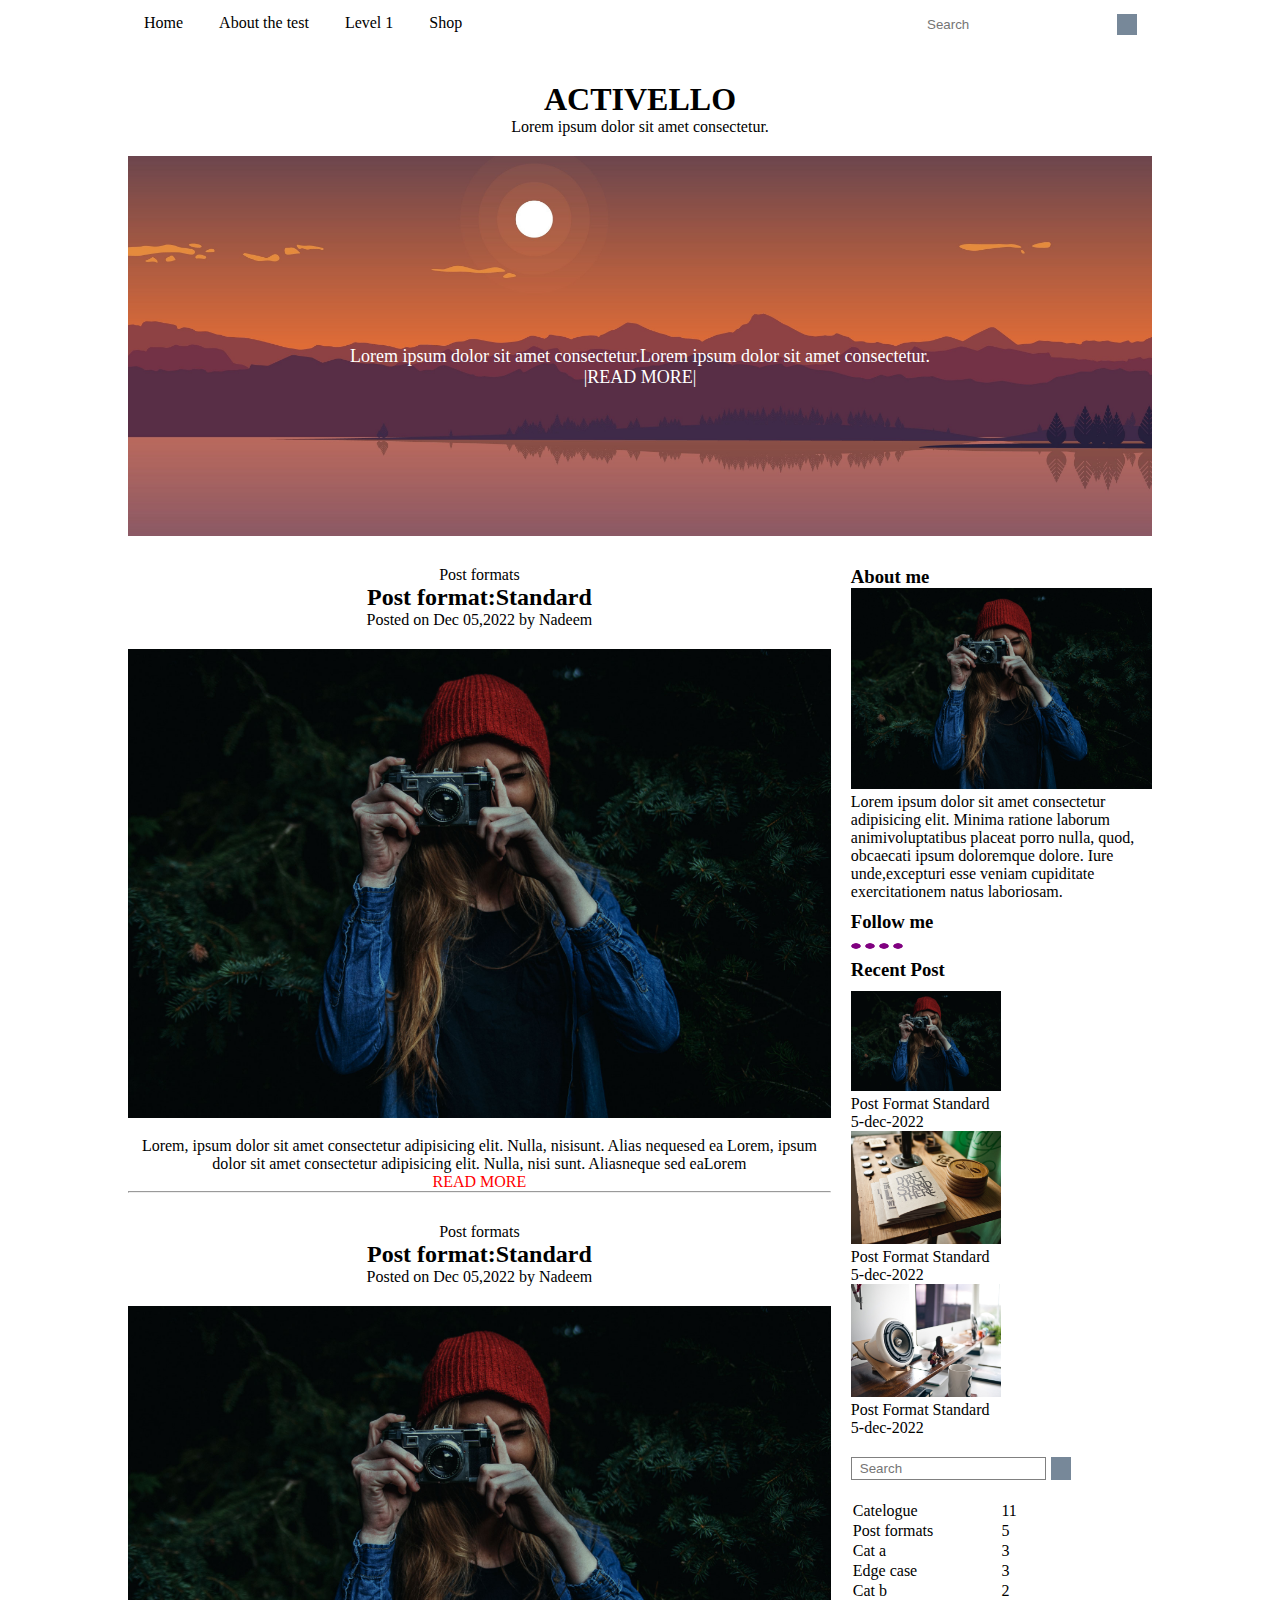
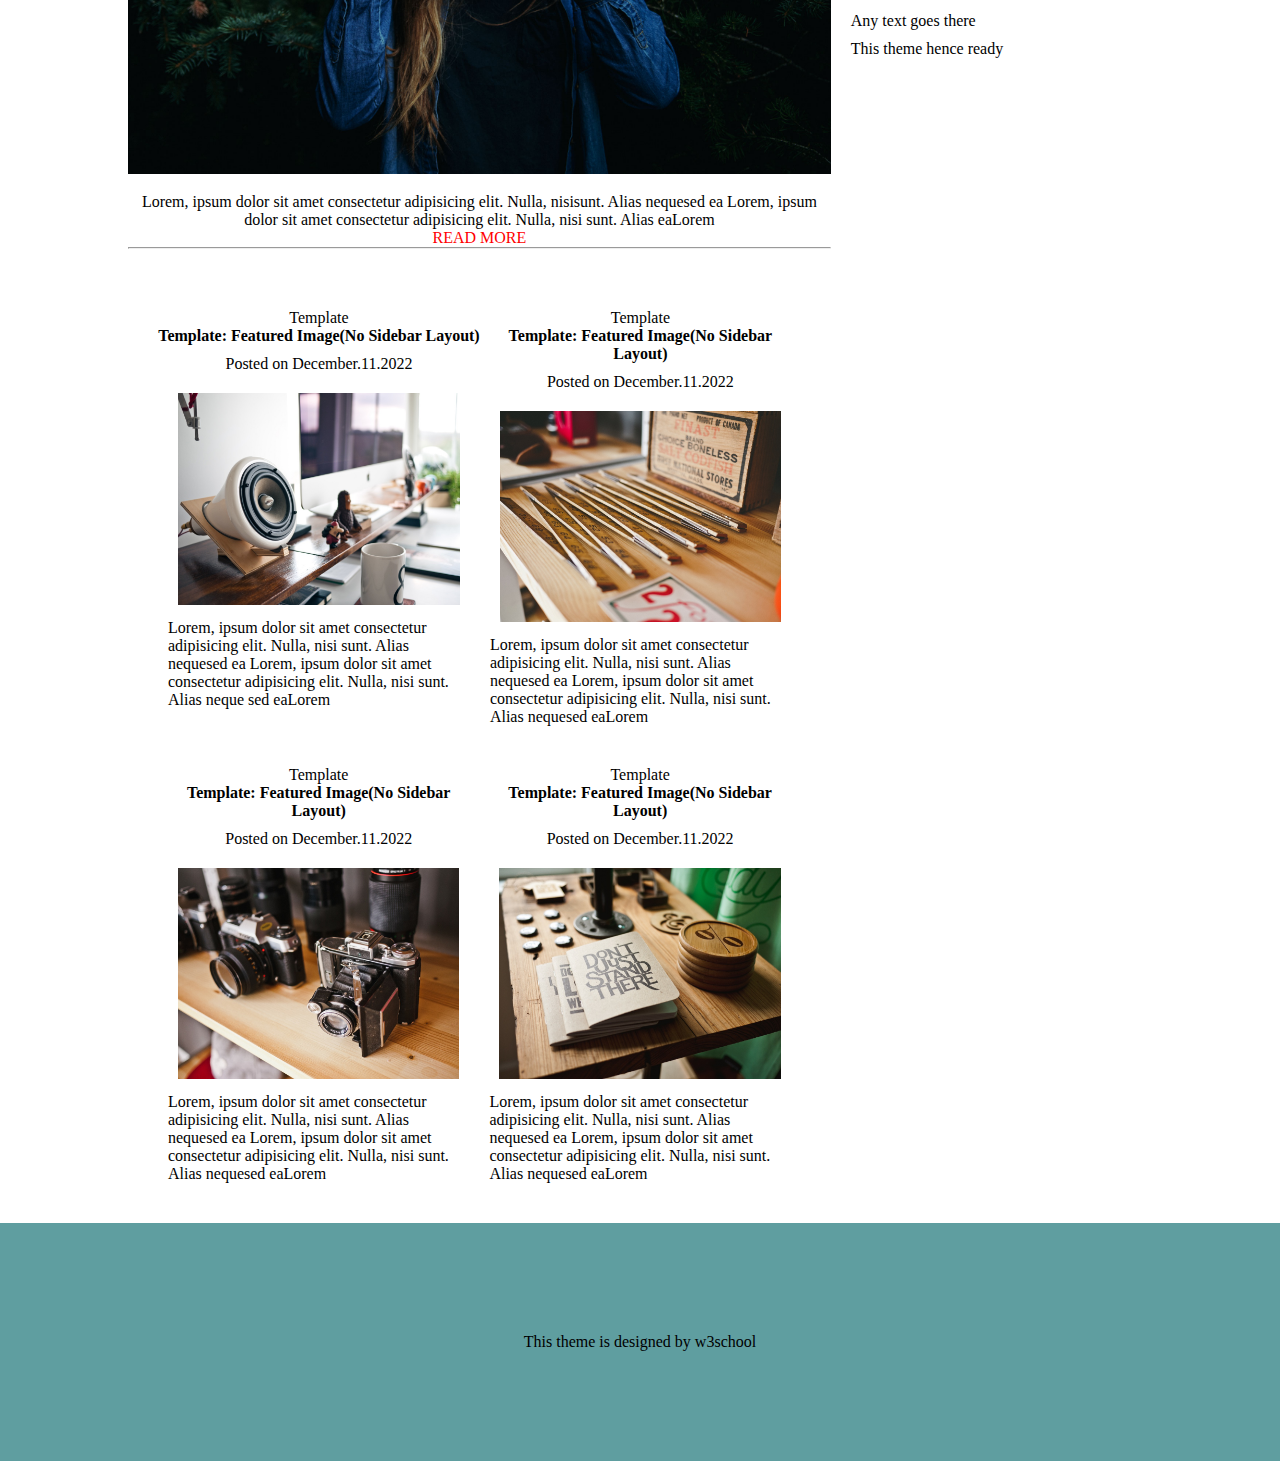
<file: Template 2/index.html>
<!DOCTYPE html>
<html lang="en">

<head>
    <meta charset="UTF-8">
    <meta name="viewport" content="width=device-width, initial-scale=1.0">
    <title>ACTIVELLO</title>
    <link rel="stylesheet" href="https://cdnjs.cloudflare.com/ajax/libs/font-awesome/6.4.0/css/all.min.css"
        integrity="sha512-iecdLmaskl7CVkqkXNQ/ZH/XLlvWZOJyj7Yy7tcenmpD1ypASozpmT/E0iPtmFIB46ZmdtAc9eNBvH0H/ZpiBw=="
        crossorigin="anonymous" referrerpolicy="no-referrer" />
    <link rel="stylesheet" href="style.css">
</head>
<style>

</style>

<body>
    <div class="nav-bar">
        <div class="nav-sec">
            <div>
                <ul>
                    <li><a href="#">Home</a></li>
                    <li><a href="#">About the test</a></li>
                    <li><a href="#">Level 1</a></li>
                    <li><a href="#">Shop</a></li>
                </ul>
            </div>
            <div class="search-bar">
                <input type="text" placeholder="Search" class="nav-search"></input>
                <div class="search-icon">
                    <i class="fas fa-magnifying-glass"></i>
                </div>
            </div>
        </div>
    </div>


    <main class="main">
        <section class="container">
            <div class="row">
                <div class="sec-center">
                    <h1>
                        ACTIVELLO
                    </h1>
                    <p >Lorem ipsum dolor sit amet consectetur.</p>
                </div>
                <div class="bg-image">
                    <p class="center">
                        Lorem ipsum dolor sit amet consectetur.Lorem ipsum dolor sit amet consectetur. <br>
                        <a style="text-decoration: none; color: white;" href="#">|READ MORE|</a>
                    </p>
                </div>
            </div>
        </section>
        <section>
            <div class="row">
                <div class="flex">
                    <div class="col-1">
                        <section>
                            <div class="sec-center">
                                <p>Post formats</p>
                                <h2>Post format:Standard</h2>
                                <p>Posted on Dec 05,2022 by Nadeem</p>
                            </div>
                            <div class="top-images">
                                <img src="images/slide-img1.jpg" alt="">
                            </div>
                            <p class="paragraph">Lorem, ipsum dolor sit amet consectetur adipisicing elit. Nulla,
                                nisisunt. Alias nequesed ea Lorem, ipsum dolor sit amet consectetur adipisicing elit.
                                Nulla, nisi sunt. Aliasneque sed eaLorem</p>
                            <div class="read-more">
                                <a href="#">READ MORE</a>
                            </div>

                            <hr>
                        </section>
                        <section>
                            <div class="sec-center ">
                                <p>Post formats</p>
                                <h2>Post format:Standard</h2>
                                <p>Posted on Dec 05,2022 by Nadeem</p>
                            </div>
                            <div class="top-images">
                                <img src="images/slide-img1.jpg" alt="">
                            </div>
                            <p class="paragraph ">Lorem, ipsum dolor sit amet consectetur adipisicing elit. Nulla,
                                nisisunt. Alias nequesed ea Lorem, ipsum dolor sit amet consectetur adipisicing elit.
                                Nulla, nisi sunt. Alias eaLorem</p>
                            <div class="read-more">
                                <a href="#">READ MORE</a>
                            </div>

                            <hr>
                        </section>
                        <section class="sec-3">
                            <div class="sub-sec-3">
                                <div class="col-sec-3">
                                    <div class="sec-center">
                                        <p>Template</p>
                                        <h4>Template: Featured Image(No Sidebar Layout)</h4>
                                        <p class="sec-paragraph">Posted on December.11.2022</p>
                                    </div>
                                    <div class="col-3-image">
                                        <img src="images/gallery-img3.jpg" alt="">
                                    </div>
                                    <p class="image-para">Lorem, ipsum dolor sit amet consectetur adipisicing elit.
                                        Nulla, nisi sunt. Alias
                                        nequesed ea Lorem, ipsum dolor sit amet consectetur adipisicing elit. Nulla,
                                        nisi sunt. Alias neque sed eaLorem
                                    </p>
                                </div>

                                <div class="col-sec-3">
                                    <div class="sec-center">
                                        <p>Template</p>
                                        <h4>Template: Featured Image(No Sidebar Layout)</h4>
                                        <p class="sec-paragraph">Posted on December.11.2022</p>
                                    </div>
                                    <div class="col-3-image">
                                        <img src="images/gallery-img4.jpg" alt="">
                                    </div>
                                    <p class="image-para">Lorem, ipsum dolor sit amet consectetur adipisicing
                                        elit. Nulla, nisi sunt. Alias nequesed ea Lorem, ipsum dolor sit amet
                                        consectetur adipisicing elit. Nulla, nisi sunt. Alias nequesed eaLorem
                                    </p>
                                </div>
                            </div>
                            <div class="sub-sec-3">
                                <div class="col-sec-3">
                                    <div class="sec-center">
                                        <p>Template</p>
                                        <h4>Template: Featured Image(No Sidebar Layout)</h4>
                                        <p class="sec-paragraph">Posted on December.11.2022</p>
                                    </div>
                                    <div class="col-3-image">
                                        <img src="images/gallery-img1.jpg" alt="">
                                    </div>
                                    <p class="image-para">Lorem, ipsum dolor sit amet consectetur adipisicing elit.
                                        Nulla, nisi sunt. Alias
                                        nequesed ea Lorem, ipsum dolor sit amet consectetur adipisicing elit. Nulla,
                                        nisi sunt. Alias nequesed eaLorem
                                    </p>
                                </div>
                                <div class="col-sec-3">
                                    <div class="sec-center">
                                        <p>Template </p>
                                        <h4>Template: Featured Image(No Sidebar Layout)</h4>
                                        <p class="sec-paragraph">Posted on December.11.2022</p>
                                    </div>
                                    <div class="col-3-image">
                                        <img src="images/gallery-img2.jpg" alt="">
                                    </div>
                                    <p class="image-para">Lorem, ipsum dolor sit amet consectetur adipisicing elit.
                                        Nulla, nisi sunt. Alias
                                        nequesed ea Lorem, ipsum dolor sit amet consectetur adipisicing elit. Nulla,
                                        nisi sunt. Alias nequesed eaLorem
                                    </p>
                                </div>

                            </div>

                        </section>

                    </div>
                    <div class="col-2">
                        <section>
                            <h3>
                                About me
                            </h3>
                            <div class="col-2-image">
                                <img src="images/slide-img1.jpg" alt="">
                            </div>
                            <p>
                                Lorem ipsum dolor sit amet consectetur adipisicing elit. Minima ratione laborum
                                animivoluptatibus placeat porro nulla, quod, obcaecati ipsum doloremque dolore. Iure
                                unde,excepturi esse veniam cupiditate exercitationem natus laboriosam.
                            </p>
                        </section>
                        <section>
                            <h3 class="sec-paragraph">
                                Follow me
                            </h3>
                            <div class="icon-flex">
                                <div class="col-4-icon icon">
                                    <div>
                                        <i class="fa-brands fa-facebook-f"></i>
                                    </div>
                                </div>
                                <div class="col-4-icon icon">
                                    <div>
                                        <i class="fa-brands fa-twitter"></i>
                                    </div>
                                </div>
                                <div class="col-4-icon icon">
                                    <div>
                                        <i class="fa-brands fa-square-youtube"></i>
                                    </div>
                                </div>
                                <div class="col-4-icon icon">
                                    <div>
                                        <i class="fa-brands fa-instagram"></i>
                                    </div>
                                </div>
                            </div>
                        </section>
                        <h3 class="sec-paragraph">Recent Post</h3>
                        <div class="right-side-image">
                            <img src="images/slide-img1.jpg" alt="">
                            <p>Post Format Standard 5-dec-2022</p>
                        </div>
                        <div class="right-side-image">
                            <img src="images/gallery-img2.jpg" alt="">
                            <p>Post Format Standard 5-dec-2022</p>
                        </div>
                        <div class="right-side-image">
                            <img src="images/gallery-img3.jpg" alt="">
                            <p>Post Format Standard 5-dec-2022</p>
                        </div>
                        <section>
                            <div class="search">
                            <div class="search-bar">
                               
                                    <input type="text" placeholder="Search" class="nav-search input">
                                    <div class="search-icon">
                                        <i class="fas fa-magnifying-glass"></i>
                                    </div>
                                </div>
                               
                            </div>
                            <div class="table">
                                <table>
                                    <tr>
                                        <td>Catelogue</td>
                                        <td>11</td>
                                    </tr>
                                    <tr>
                                        <td>Post formats</td>
                                        <td>5</td>
                                    </tr>
                                    <tr>
                                        <td>Cat a</td>
                                        <td>3</td>
                                    </tr>
                                    <tr>
                                        <td>Edge case</td>
                                        <td>3</td>
                                    </tr>
                                    <tr>
                                        <td>Cat b</td>
                                        <td>2</td>
                                    </tr>
                                </table>
                            </div>
                          
                                <div>
                                    <p  class="sec-paragraph">Any text goes there</p>
                                </div>
                                <div>
                                    <p  class="sec-paragraph">This theme hence ready</p>
                                </div>
                         
                        </section>
                    </div>

                </div>

            </div>
        </section>
    </main>
    <footer>
        <div class="icon-flex-footer">
            <div class="footer-icon">
                <div>
                    <i class="fa-brands fa-facebook"></i>
                </div>
            </div>
            <div class="footer-icon">
                <div>
                    <i class="fa-brands fa-twitter"></i>
                </div>
            </div>
            <div class="footer-icon">
                <div>
                    <i class="fa-brands fa-linkedin"></i>
                </div>
            </div>
            <div class="footer-icon">
                <div>
                    <i class="fas fa-brands fa-instagram"></i>
                </div>
            </div>
        </div>
        <p class="sec-paragraph">This theme is designed by w3school</p>
    </footer>
</body>

</html>
</file>
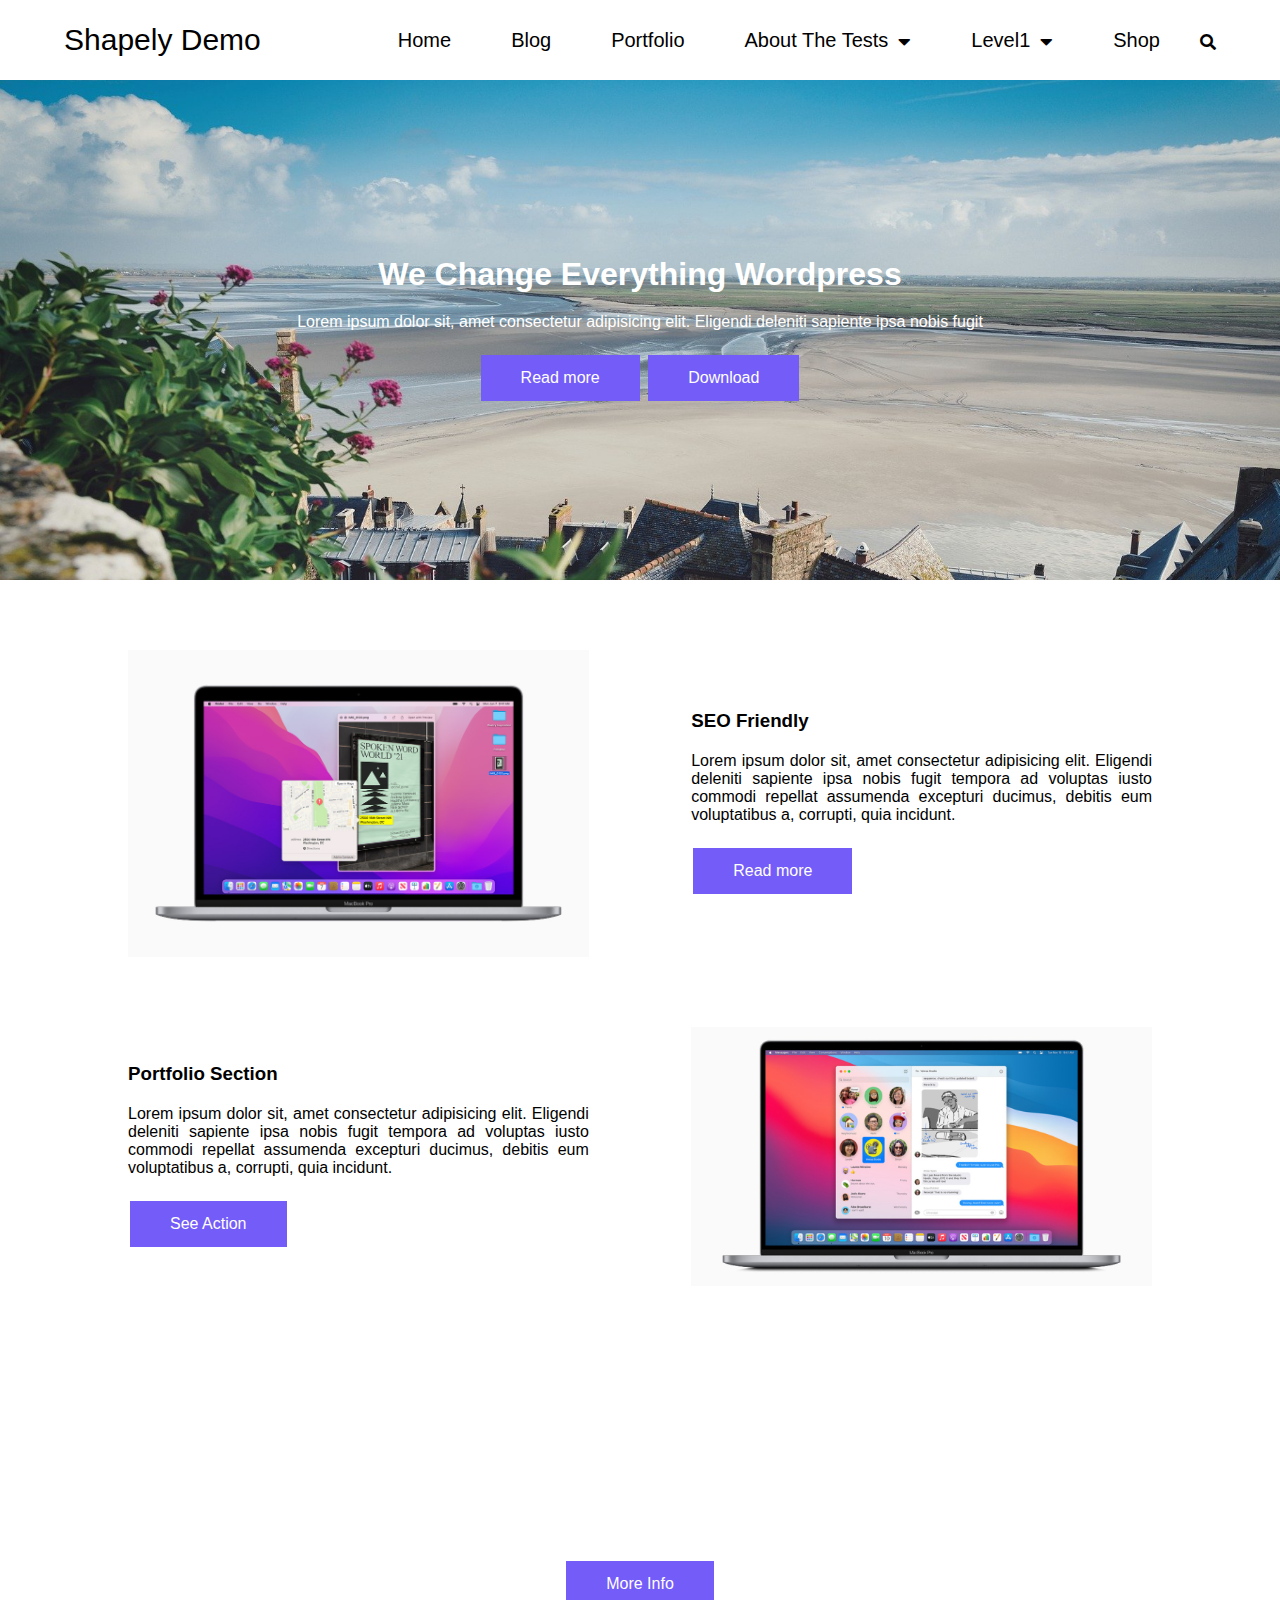
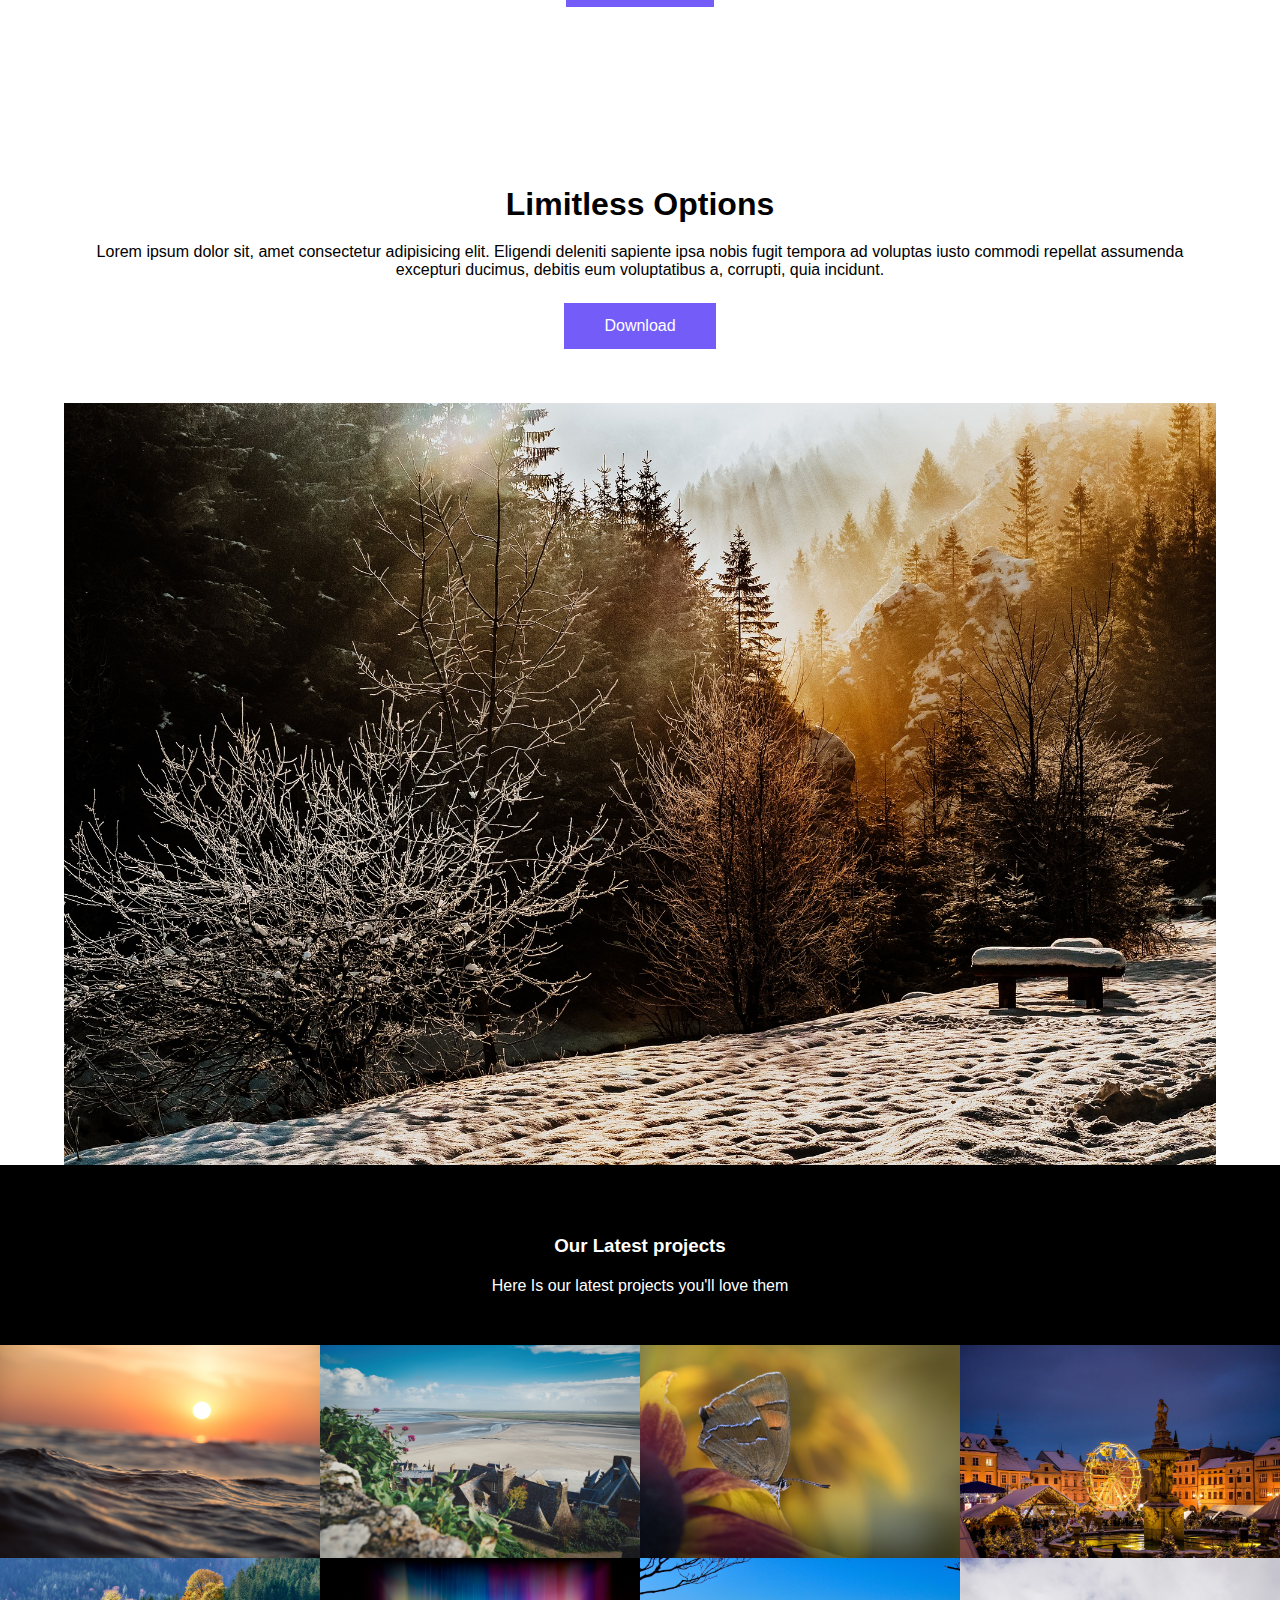
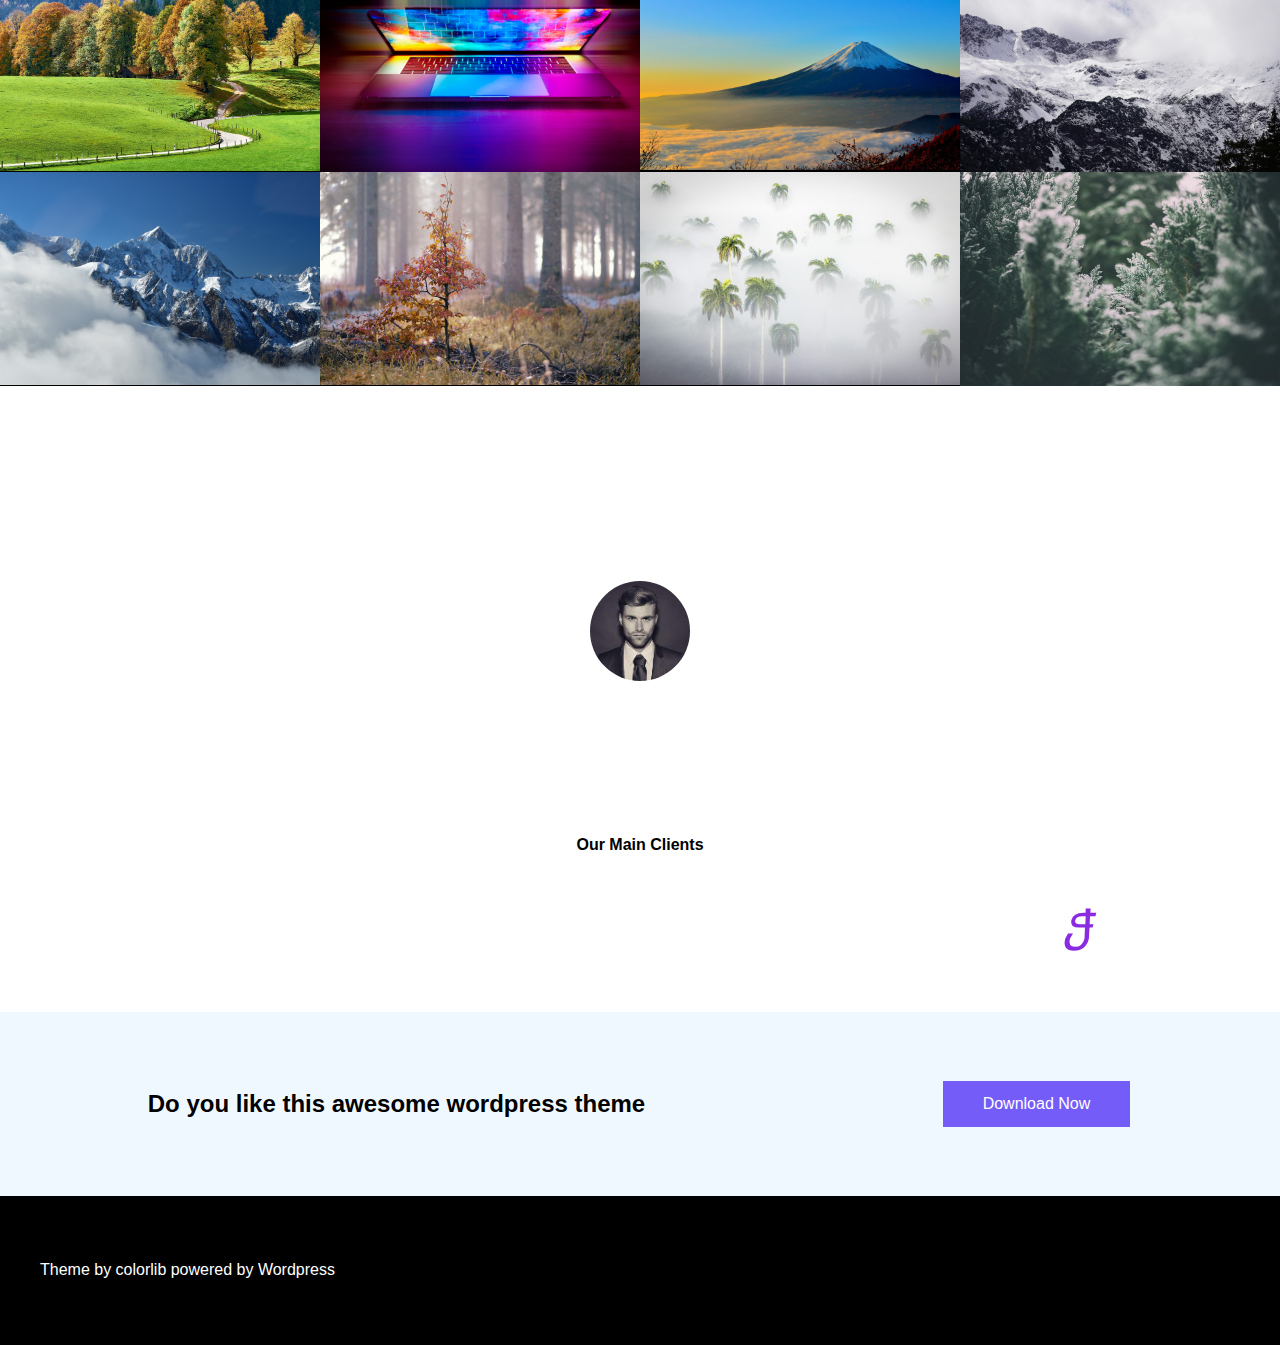
<file: Template 3/index.html>
<!DOCTYPE html>
<html lang="en">

<head>
  <meta charset="UTF-8">
  <meta name="viewport" content="width=device-width, initial-scale=1.0">
  <title>Index</title>
  <link rel="stylesheet" href="https://cdnjs.cloudflare.com/ajax/libs/font-awesome/5.15.1/css/all.min.css" />
  <link rel="stylesheet" href="https://cdnjs.cloudflare.com/ajax/libs/font-awesome/6.4.0/css/all.min.css"
        integrity="sha512-iecdLmaskl7CVkqkXNQ/ZH/XLlvWZOJyj7Yy7tcenmpD1ypASozpmT/E0iPtmFIB46ZmdtAc9eNBvH0H/ZpiBw=="
        crossorigin="anonymous" referrerpolicy="no-referrer" />
  <link rel="stylesheet" href="style.css" />
</head>
<body>
  <nav class="menu-bar">
    <a class="logo" href="#">Shapely Demo</a>
    <!-- <h1 class="logo">Shapely Demo</h1> -->
    <ul>
      <li><a href="#">Home</a></li>
      <li><a href="#">Blog</a></li>
      <li><a href="#">Portfolio</a></li>
      <li><a href="#">About The Tests <i class="fas fa-caret-down"></i></a>
        <div class="dropdown-menu">
          <ul>
            <li><a href="#">Pricing</a></li>
            <li><a href="#">Portfolio</a></li>
            <li><a href="#">FAQ</a></li>
          </ul>
        </div>
      </li>
      <li><a href="#">Level1 <i class="fas fa-caret-down"></i></a>
        <div class="dropdown-menu">
          <ul>
            <li><a href="#">Pricing</a></li>
            <li><a href="#">Portfolio</a></li>
            <li><a href="#">FAQ</a></li>
          </ul>
        </div>
      </li>
      <li><a href="#">Shop</a></li>
      <i class="fas fa-search"></i>
    </ul>
  </nav>
  <section class="container">
    <div class="row">
      <div class="sec-center">
        <div class="center">
          <h1>
            We Change Everything Wordpress
          </h1>
          <p class="paragraph">
            Lorem ipsum dolor sit, amet consectetur adipisicing elit. Eligendi deleniti sapiente ipsa nobis fugit
          </p>
          <a class="button" href="">Read more</a>
          <a class="button" href="">Download</a>
        </div>
      </div>
    </div>
  </section>
  <section class="row-1">
    <div class="flex">
      <div class="col-1">
        <img src="images/macbook1.jpg" class="image" alt="">
      </div>
      <div class="col-1">
        <h3>SEO Friendly</h3>
        <p class="paragraph">Lorem ipsum dolor sit, amet consectetur adipisicing elit. Eligendi deleniti sapiente ipsa
          nobis fugit
          tempora ad voluptas iusto commodi repellat assumenda excepturi ducimus, debitis eum voluptatibus a,
          corrupti, quia incidunt.</p>
          <a class="button" href="">Read more</a>
      </div>
    </div>
  </section>
  <section class="row-1">
    <div class="flex">
      <div class="col-1">
        <h3>Portfolio Section</h3>
        <p class="paragraph">Lorem ipsum dolor sit, amet consectetur adipisicing elit. Eligendi deleniti sapiente ipsa
          nobis fugit
          tempora ad voluptas iusto commodi repellat assumenda excepturi ducimus, debitis eum voluptatibus a,
          corrupti, quia incidunt.</p>
          <a class="button" href="">See Action</a>
      </div>
      <div class="col-1">
        <img src="images/macbook2.jpg" class="image" alt="">
      </div>
    </div>
  </section>
  <section>
    <div class="row">
      <div class="parallex">
        <div class="parallex-center">
          <h1>
            Small Parallex section
          </h1>
          <p class="paragraph">
            Lorem ipsum dolor sit amet consectetur adipisicing elit.
          </p>
          <a class="button" href="">More Info</a>
        </div>
      </div>
    </div>
  </section>
  <section class="row-2">
    <div class="center">
      <h1>Limitless Options</h1>
      <p class="paragraph">Lorem ipsum dolor sit, amet consectetur adipisicing elit. Eligendi deleniti sapiente ipsa
        nobis fugit
        tempora ad voluptas iusto commodi repellat assumenda excepturi ducimus, debitis eum voluptatibus a,
        corrupti, quia incidunt.</p>
        <a class="button" href="">Download</a>
    </div>
    <div>
      <img src="images/sea1.jpg" class="image" alt="">
    </div>
  </section>
  <section class="row-3">
    <div class="center">
      <h3>Our Latest projects</h3>
      <p class="paragraph">Here Is our latest projects you'll love them</p>
    </div>
    <div class="gallery">
      <div class="col-3">
        <div class="gallery-image">
          <img src="images/ocean1.jpg" alt="">
        </div>
      </div>
      <div class="col-3">
        <div class="gallery-image">
          <img src="images/img22.jpg" alt="">
        </div>
      </div>
      <div class="col-3">
        <div class="gallery-image">
          <img src="images/img23.jpg" alt="">
        </div>
      </div>
      <div class="col-3">
        <div class="gallery-image">
          <img src="images/img24.jpg" alt="">
        </div>
      </div>
      <div class="col-3">
        <div class="gallery-image">
          <img src="images/img25.jpg" alt="">
        </div>
      </div>
      <div class="col-3">
        <div class="gallery-image">
          <img src="images/img26.jpg" alt="">
        </div>
      </div>
      <div class="col-3">
        <div class="gallery-image">
          <img src="images/img27.jpg" alt="">
        </div>
      </div>
      <div class="col-3">
        <div class="gallery-image">
          <img src="images/img28.jpg" alt="">
        </div>
      </div>
      <div class="col-3">
        <div class="gallery-image">
          <img src="images/img29.jpg" alt="">
        </div>
      </div>
      <div class="col-3">
        <div class="gallery-image">
          <img src="images/img30.jpg" alt="">
        </div>
      </div><div class="col-3">
        <div class="gallery-image">
          <img src="images/img31.jpg" alt="">
        </div>
      </div><div class="col-3">
        <div class="gallery-image">
          <img src="images/img32.jpg" alt="">
        </div>
      </div>
  </section>
  <section>
    <div class="row">
      <div class="parallex">
        <div class="parallex-center">
          <h1>
            what our customer say
          </h1>
          <p class="paragraph">Lorem ipsum tempora ad voluptas iusto commodi repellat assumenda excepturi ducimus, debitis eum voluptatibus a,corrupti, quia incidunt.</p>
          <div class="image-1">
            <img src="images/p3.jpeg" alt="">
          </div>
        </div>
      </div>
    </div>
  </section>
  <section class="row-2 center">
    <h4 style="margin-block: 50px;">Our Main Clients</h4>
    <div class="client">
      <div>
        <i class="fa-brands fa-html5 font-size" style="color: orange;"></i>
      </div>
      <div>
        <i class="fa-brands fa-js font-size" style=" color: orange;"></i>
      </div>
      <div>
        <i class="fa-brands fa-css3-alt font-size" style=" color: purple;"></i>
      </div>
      <div>
        <i class="fa-brands fa-less font-size" style=" color: blueviolet;"></i>
      </div>
    </div>
  </section>
  <section class="sec-9">
    <div class="flex-3">
      <h2>Do you like this awesome wordpress theme </h2>
      <a class="button" href="">Download Now</a>
    </div>
  </section>
  <footer>
    <div class="flex-4">
      <p>Theme by colorlib powered by Wordpress</p>
    <div class="icon-flex-footer">
        <div class="footer-icon">
            <div>
                <i class="fa-brands fa-facebook"></i>
            </div>
        </div>
        <div class="footer-icon">
            <div>
                <i class="fa-brands fa-twitter"></i>
            </div>
        </div>
        <div class="footer-icon">
            <div>
                <i class="fa-brands fa-linkedin"></i>
            </div>
        </div>
        <div class="footer-icon">
            <div>
                <i class="fas fa-brands fa-instagram"></i>
            </div>
        </div>
        <div class="footer-icon">
            <div>
                <i class="fas fa-brands fa-youtube"></i>
            </div>
        </div>   
    </div>
  </div> 
</footer>
</body>

</html>
</file>
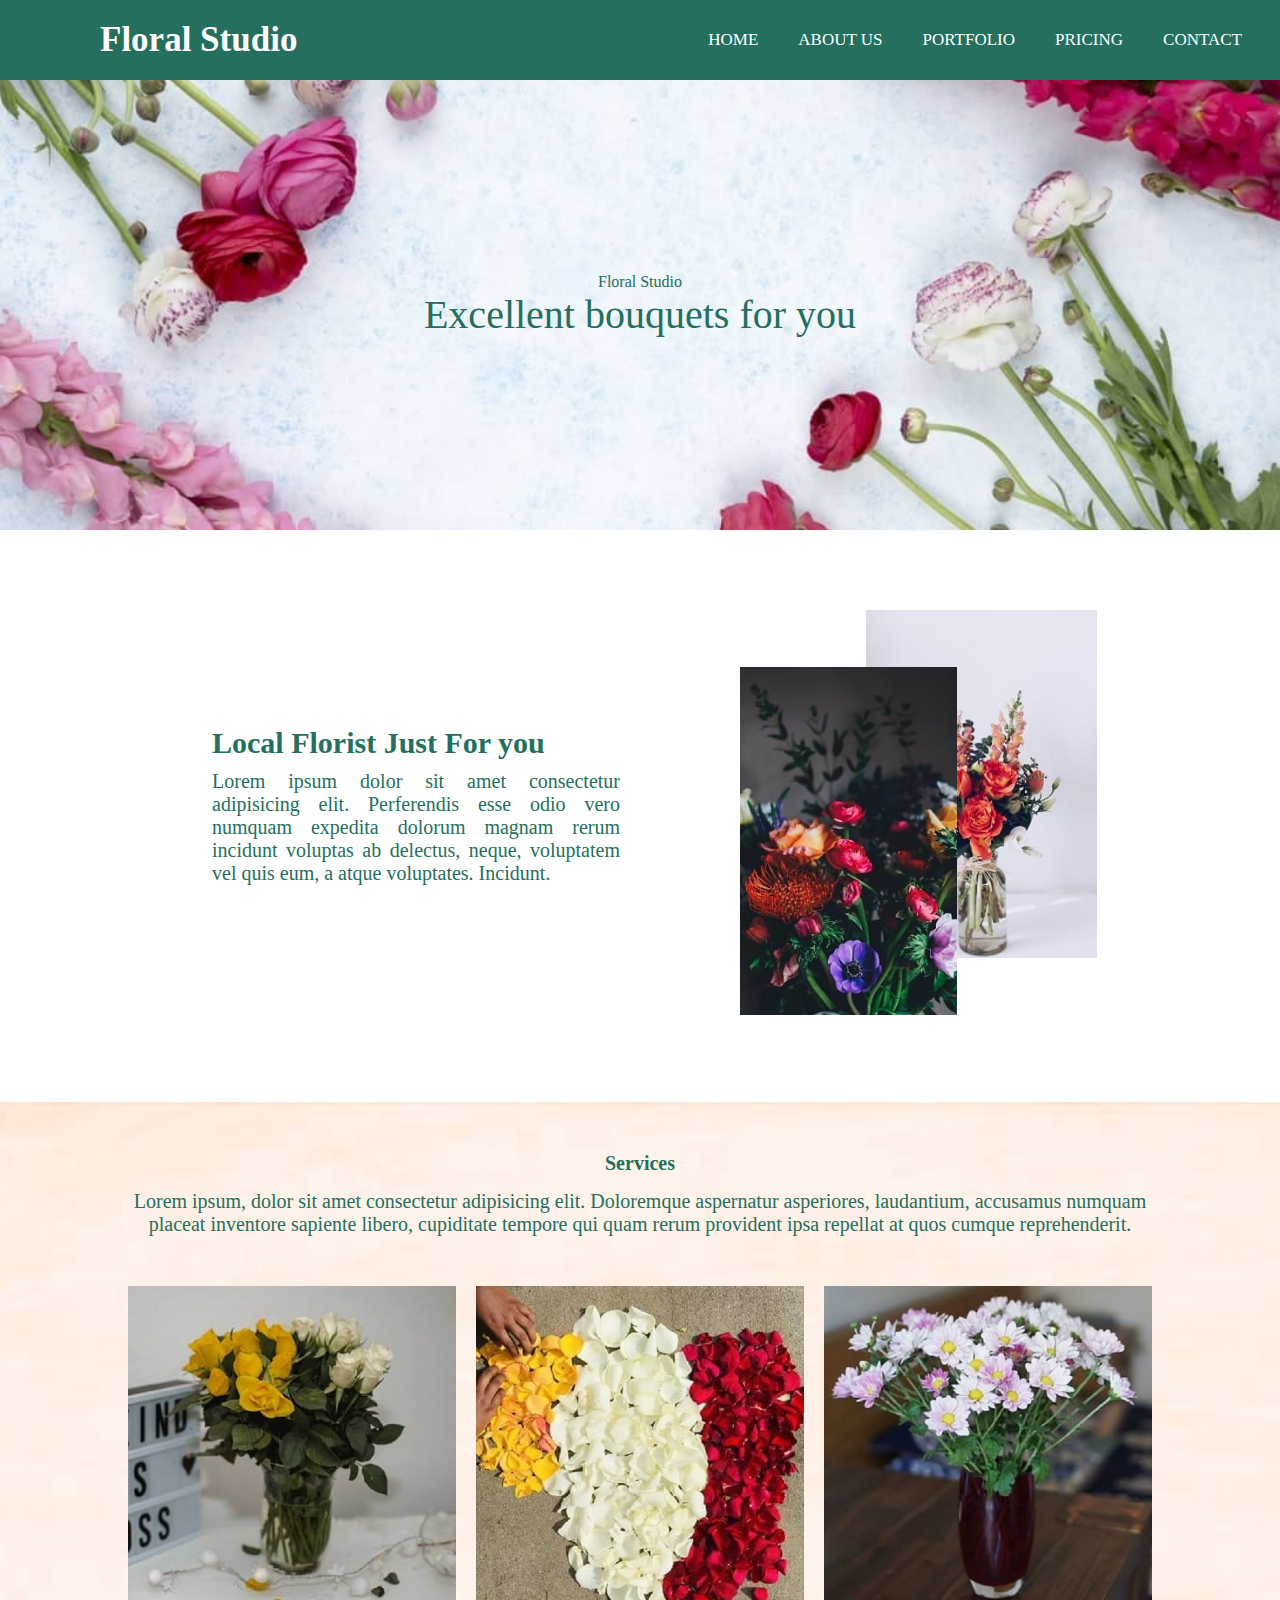
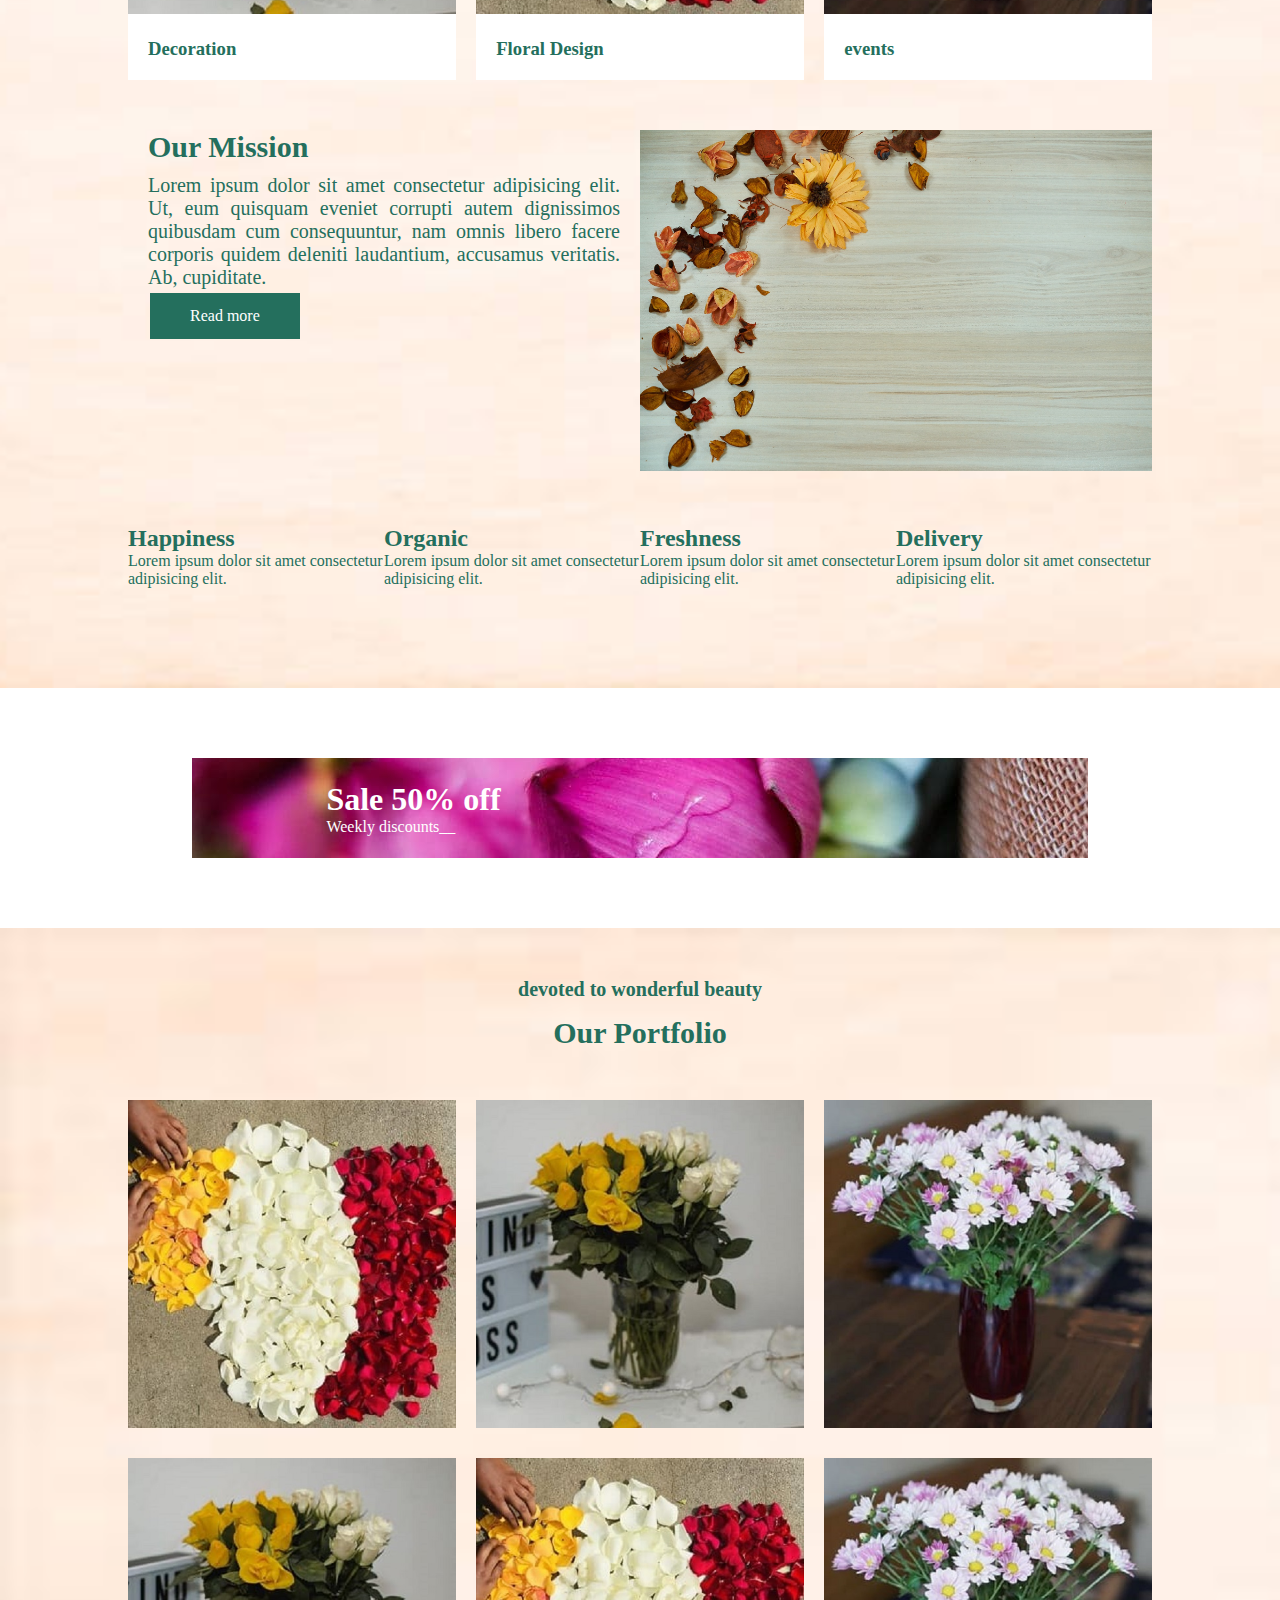
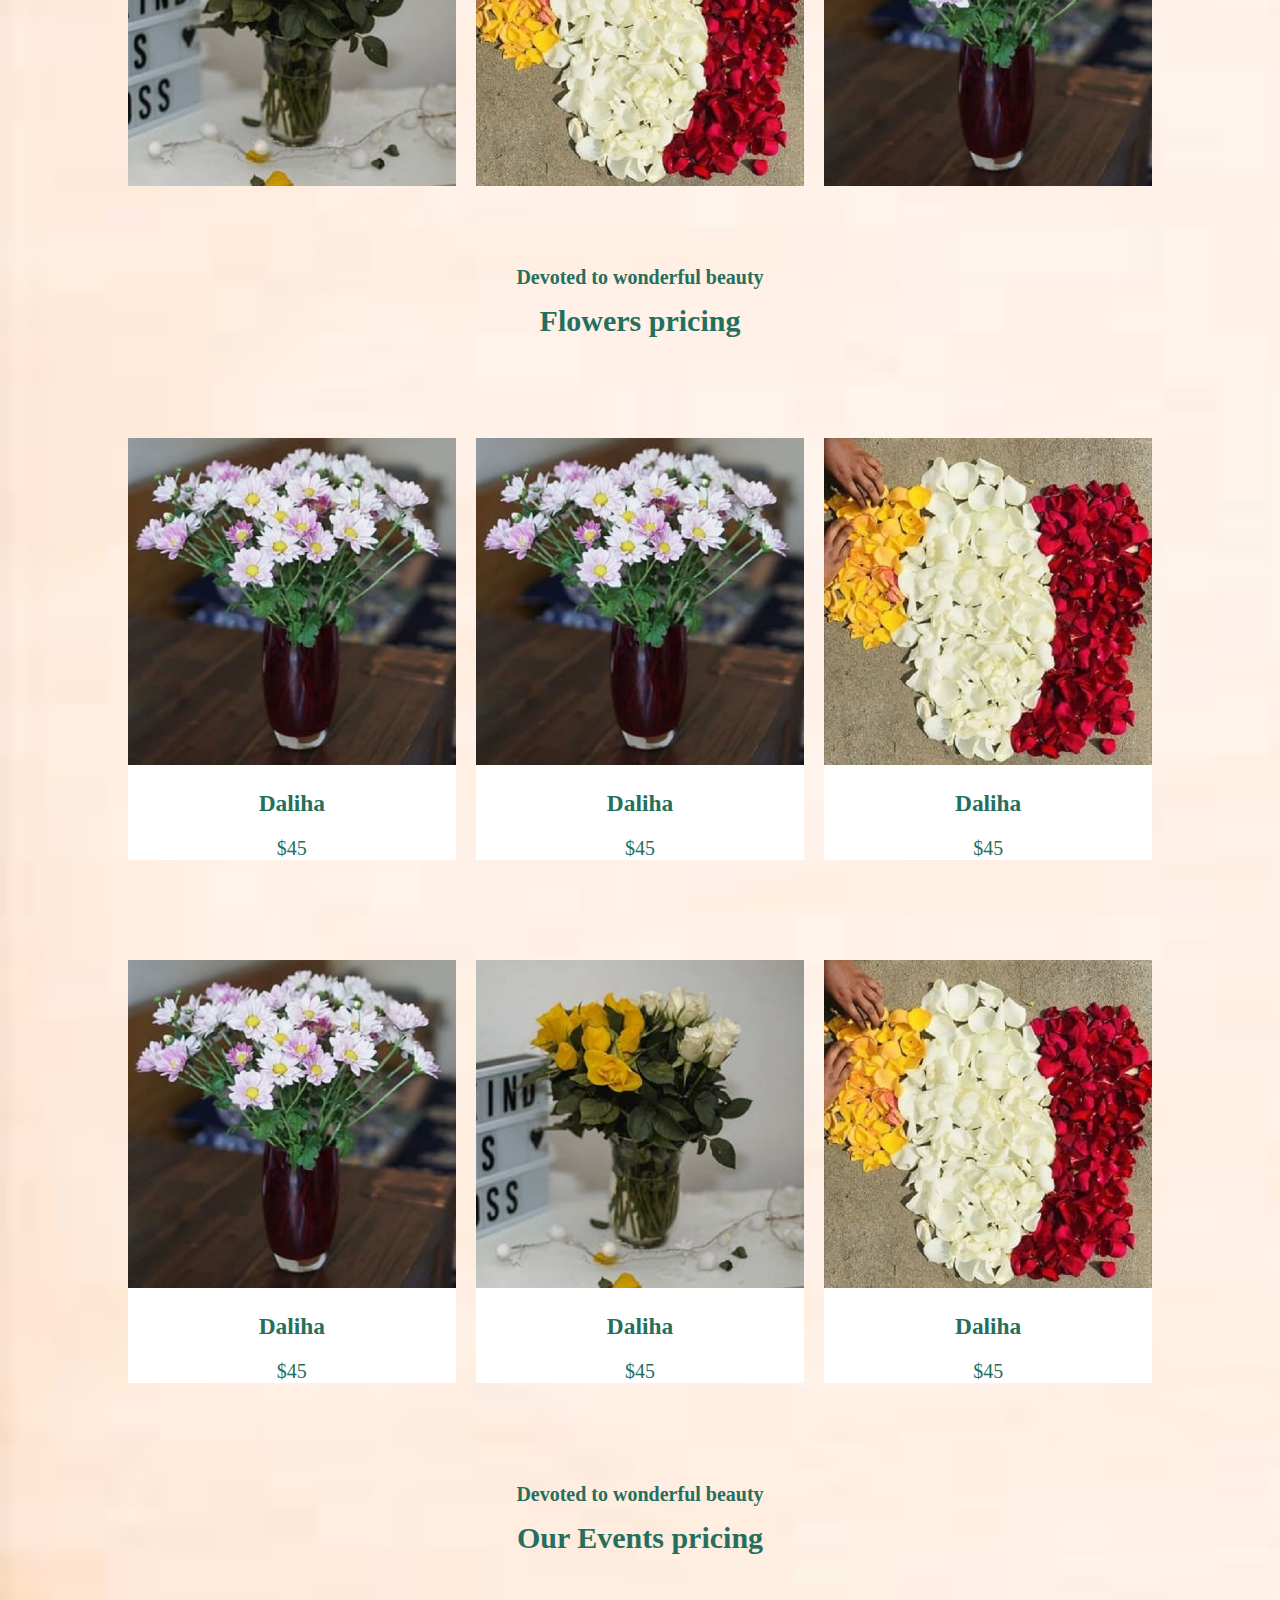
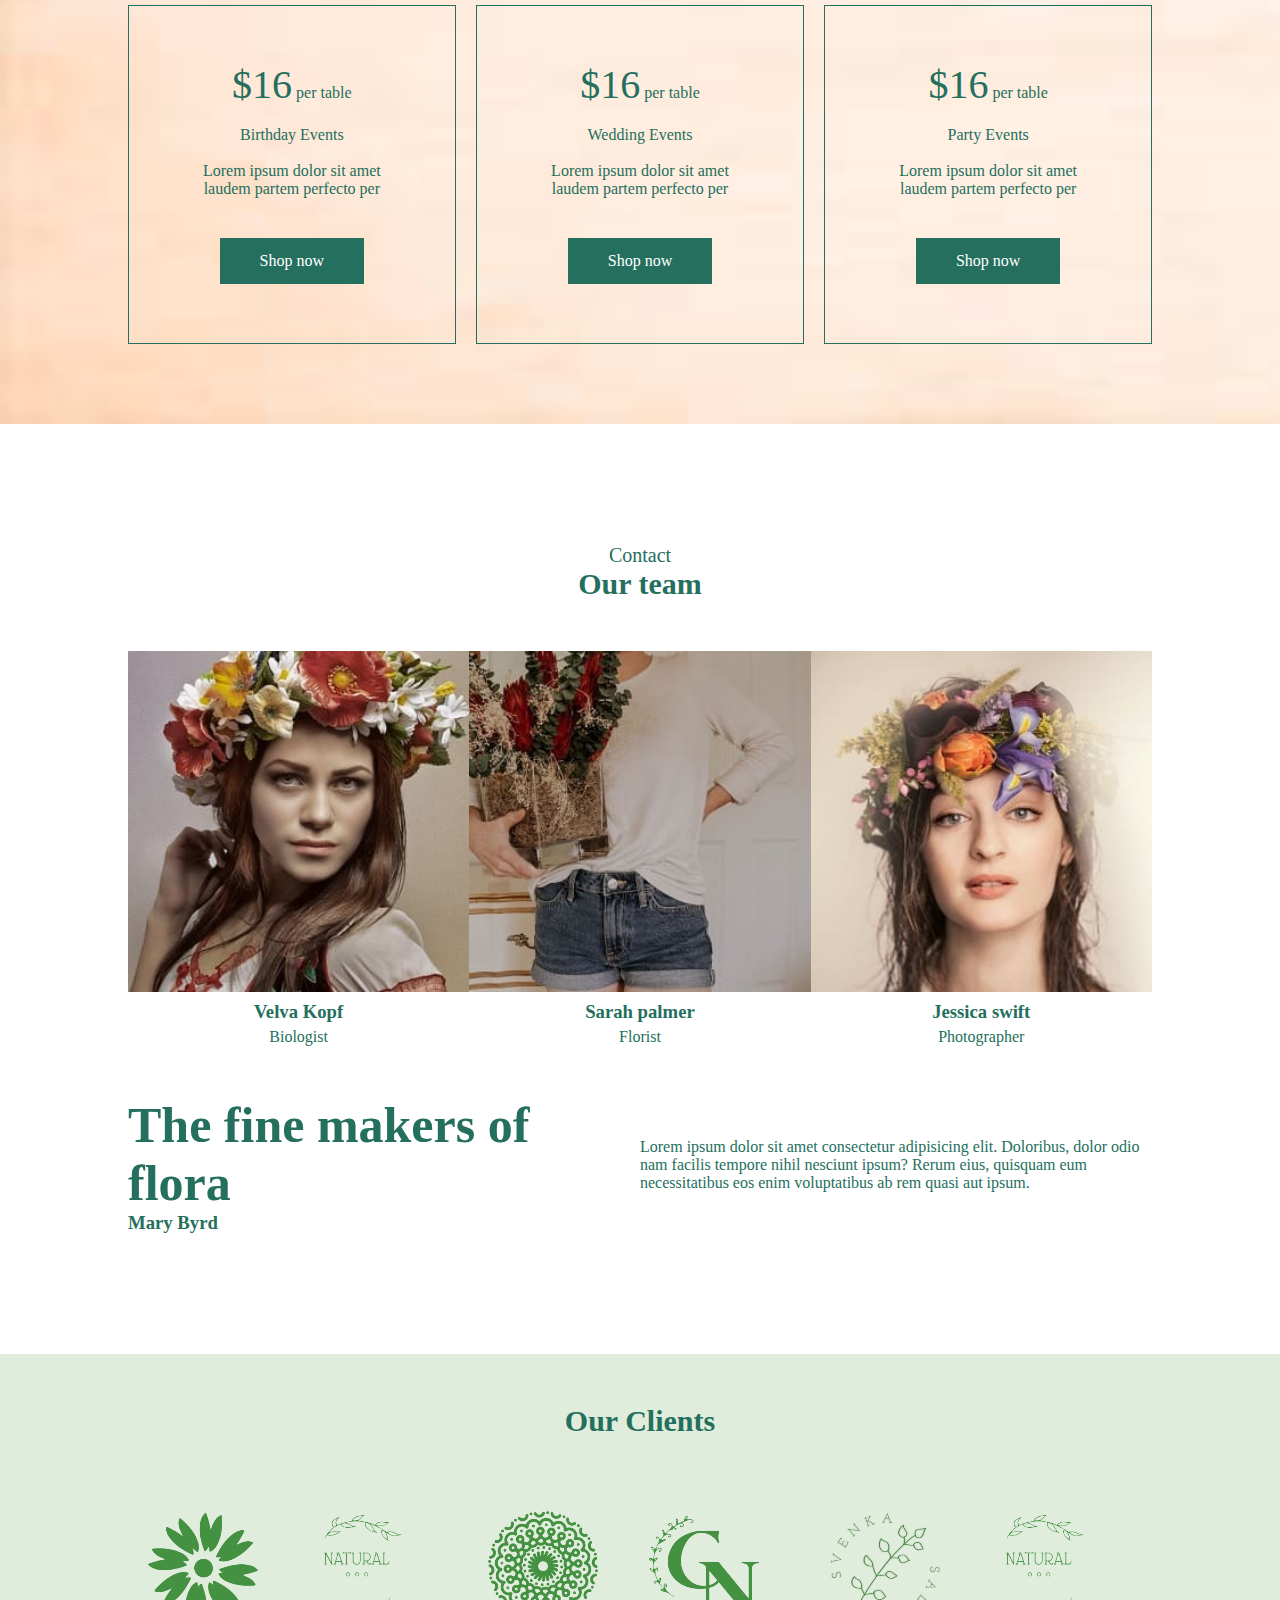
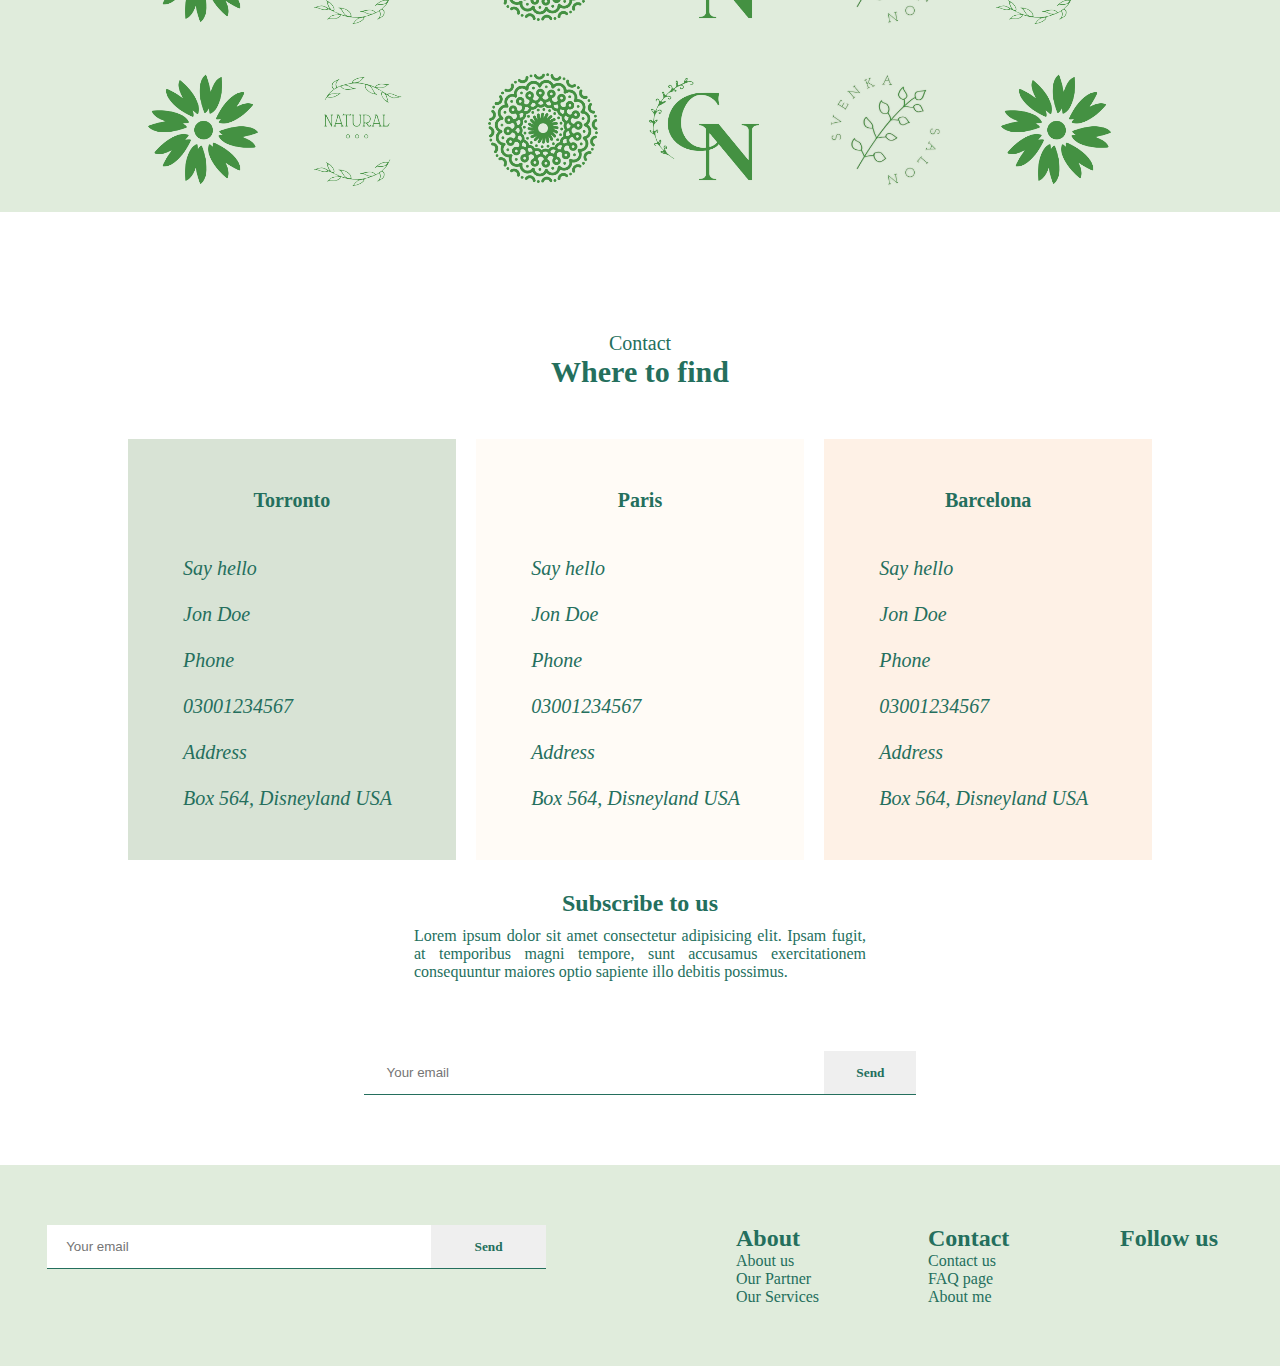
<file: Template 4/index.html>
<!DOCTYPE html>
<html lang="en">

<head>
    <meta charset="UTF-8">
    <meta name="viewport" content="width=device-width, initial-scale=1.0">
    <title>Index</title>
    <link rel="stylesheet" href="https://cdnjs.cloudflare.com/ajax/libs/font-awesome/6.4.0/css/all.min.css"
        integrity="sha512-iecdLmaskl7CVkqkXNQ/ZH/XLlvWZOJyj7Yy7tcenmpD1ypASozpmT/E0iPtmFIB46ZmdtAc9eNBvH0H/ZpiBw=="
        crossorigin="anonymous" referrerpolicy="no-referrer" />
    <link rel="preconnect" href="https://fonts.googleapis.com">
    <link rel="preconnect" href="https://fonts.gstatic.com" crossorigin>
    <link href="https://fonts.googleapis.com/css2?family=Pathway+Extreme:wght@400;500;600&display=swap"
        rel="stylesheet">
    <link rel="stylesheet" href="style.css">
</head>

<body>
    <nav>
        <input type="checkbox" id="check">
        <label for="check" class="checkbtn">
            <i class="fas fa-bars" style="color: white;"></i>
        </label>
        <label class="logo">Floral Studio</label>
        <ul>
            <li><a href="#">Home</a></li>
            <li><a href="#">About us</a></li>
            <li><a href="#">Portfolio</a></li>
            <li><a href="#">Pricing</a></li>
            <li><a href="#">Contact</a></li>
        </ul>
    </nav>
    
    <section class="container bg-image-1">
        <div class="image-heading">
            <p>Floral Studio</p>
            <p><span>Excellent bouquets for you</span></p>
        </div>
    </section>
    <main>
        <section>
            <div class="row-2">
                <div class="flex-1">
                    <div class="col-2 center">
                        <h2>Local Florist Just For you</h2>
                        <p>Lorem ipsum dolor sit amet consectetur adipisicing elit. Perferendis esse odio vero numquam
                            expedita dolorum magnam rerum incidunt voluptas ab delectus, neque, voluptatem vel quis eum,
                            a atque voluptates. Incidunt.</p>
                    </div>
                    <div class="col-2">
                        <div class="image-flex">
                            <div class="col-2-image">
                                <img class="col-2-image-1" src="image/fl2.jpg" alt="">
                            </div>
                            <div class="col-2-image">
                                <img class="col-2-image-2" src="image/fl1.jpg" alt="">
                            </div>
                        </div>
                    </div>
                </div>
            </div>
        </section>
        <section class="container bg-image-2">
            <div class="row">
                <div class="sec-center">
                    <h4>Services</h4>
                    <p>Lorem ipsum, dolor sit amet consectetur adipisicing elit. Doloremque aspernatur asperiores,
                        laudantium, accusamus numquam placeat inventore sapiente libero, cupiditate tempore qui quam
                        rerum provident ipsa repellat at quos cumque reprehenderit.</p>
                </div>
                <div class="flex-1">
                    <div class="col-3">
                        <div class="col-3-image">
                            <img src="image/b4.jpg" alt="">
                            <h3>Decoration</h3>
                        </div>
                    </div>
                    <div class="col-3">
                        <div class="col-3-image">
                            <img src="image/b2.jpg" alt="">
                            <h3>Floral Design</h3>
                        </div>
                    </div>
                    <div class="col-3">
                        <div class="col-3-image">
                            <img src="image/b3.jpg" alt="">
                            <h3>events</h3>
                        </div>
                    </div>
                </div>
                <div class="flex">
                    <div class="col-2">
                        <div class="col-2-image center">
                            <h2>Our Mission</h2>
                            <p>Lorem ipsum dolor sit amet consectetur adipisicing elit. Ut, eum quisquam eveniet
                                corrupti autem dignissimos quibusdam cum consequuntur, nam omnis libero facere corporis
                                quidem deleniti laudantium, accusamus veritatis. Ab, cupiditate.</p>
                            <a class="button1" href="">Read more</a>
                        </div>
                    </div>
                    <div class="col-2">
                        <div class="col-2-image">
                            <img src="image/image1.jpg" alt="">
                        </div>
                    </div>
                </div>
                <div class="icon-flex">
                    <div class="col-4 ">
                        <div class="icon-flex">
                            <div>
                                <i class="fas fa-face-smile"></i>
                            </div>
                            <div>
                                <h2>Happiness</h2>
                            </div>
                        </div>
                        <div>
                            <p>Lorem ipsum dolor sit amet consectetur adipisicing elit.</p>
                        </div>
                    </div>
                    <div class="col-4 ">
                        <div class="icon-flex">
                            <div>
                                <i class="fa-regular fa-heart"></i>
                            </div>
                            <div>
                                <h2>Organic</h2>
                            </div>
                        </div>
                        <div>
                            <p>Lorem ipsum dolor sit amet consectetur adipisicing elit.</p>
                        </div>
                    </div>
                    <div class="col-4 ">
                        <div class="icon-flex">
                            <div>
                                <i class="fas fa-sun"></i>
                            </div>
                            <div>
                                <h2>Freshness</h2>
                            </div>
                        </div>
                        <div>
                            <p>Lorem ipsum dolor sit amet consectetur adipisicing elit.</p>
                        </div>
                    </div>
                    <div class="col-4 ">
                        <div class="icon-flex">
                            <div>
                                <i class="fas fa-cart-shopping"></i>
                            </div>
                            <div>
                                <h2>Delivery</h2>
                            </div>
                        </div>
                        <div>
                            <p>Lorem ipsum dolor sit amet consectetur adipisicing elit.</p>
                        </div>
                    </div>
                </div>
        </section>
        <section class="container bg-image-4">
            <div class="row-1">
                <h1>Sale 50% off</h1>
                <p>Weekly discounts__</p>
            </div>
        </section>
        <section class="container bg-image-3">
            <div class="row">
                <div class="sec-center">
                    <h4>devoted to wonderful beauty</h4>
                    <h2>Our Portfolio</h2>
                </div>

                <div class="flex-2">
                    <div class="col-3">
                        <div class="image-overlay">
                            <img src="image/b2.jpg" alt="Avatar" class="image">
                            <div class="overlay">
                                <div class="text"><i class="fa-regular fa-heart"></i>
                                    <h4>
                                        Shop flowers
                                    </h4>
                                    <p>Summer sale under 50% off</p>
                                    <a class="button1" href="">Shop now</a>
                                </div>
                            </div>
                        </div>
                    </div>
                    <div class="col-3">
                        <div class="image-overlay">
                            <img src="image/b4.jpg" alt="Avatar" class="image">
                            <div class="overlay">
                                <div class="text"><i class="fa-regular fa-heart"></i>
                                    <h4>
                                        Shop flowers
                                    </h4>
                                    <p>Summer sale under 50% off</p>
                                    <a class="button1" href="">Shop now</a>
                                </div>
                            </div>
                        </div>
                    </div>
                    <div class="col-3">
                        <div class="image-overlay">
                            <img src="image/b3.jpg" alt="Avatar" class="image">
                            <div class="overlay">
                                <div class="text"><i class="fa-regular fa-heart"></i>
                                    <h4>
                                        Shop flowers
                                    </h4>
                                    <p>Summer sale under 50% off</p>
                                    <a class="button1" href="">Shop now</a>
                                </div>
                            </div>
                        </div>
                    </div>
                </div>

                <div class="flex-2">
                    <div class="col-3">
                        <div class="image-overlay">
                            <img src="image/b4.jpg" alt="Avatar" class="image">
                            <div class="overlay">
                                <div class="text"><i class="fa-regular fa-heart"></i>
                                    <h4>
                                        Shop flowers
                                    </h4>
                                    <p>Summer sale under 50% off</p>
                                    <a class="button1" href="">Shop now</a>
                                </div>
                            </div>
                        </div>
                    </div>
                    <div class="col-3">
                        <div class="image-overlay">
                            <img src="image/b2.jpg" alt="Avatar" class="image">
                            <div class="overlay">
                                <div class="text"><i class="fa-regular fa-heart"></i>
                                    <h4>
                                        Shop flowers
                                    </h4>
                                    <p>Summer sale under 50% off</p>
                                    <a class="button1" href="">Shop now</a>
                                </div>
                            </div>
                        </div>
                    </div>
                    <div class="col-3">
                        <div class="image-overlay">
                            <img src="image/b3.jpg" alt="Avatar" class="image">
                            <div class="overlay">
                                <div class="text"><i class="fa-regular fa-heart"></i>
                                    <h4>
                                        Shop flowers
                                    </h4>
                                    <p>Summer sale under 50% off</p>
                                    <a class="button1" href="">Shop now</a>
                                </div>
                            </div>
                        </div>
                    </div>

                </div>
                <div class="sec-center">
                    <h4>Devoted to wonderful beauty</h4>
                    <h2>Flowers pricing</h2>
                </div>
                <div class="flex-1">
                    <div class="col-3 sec-center">
                        <div class="col-3-image">
                            <img src="image/b3.jpg" alt="">
                            <h3>Daliha</h3>
                            <p>$45</p>
                        </div>
                    </div>
                    <div class="col-3 sec-center">
                        <div class="col-3-image">
                            <img src="image/b3.jpg" alt="">
                            <h3>Daliha</h3>
                            <p>$45</p>
                        </div>
                    </div>
                    <div class="col-3 sec-center">
                        <div class="col-3-image">
                            <img src="image/b2.jpg" alt="">
                            <h3>Daliha</h3>
                            <p>$45</p>
                        </div>
                    </div>
                </div>
                <div class="flex-1">
                    <div class="col-3 sec-center">
                        <div class="col-3-image">
                            <img src="image/b3.jpg" alt="">
                            <h3>Daliha</h3>
                            <p>$45</p>
                        </div>
                    </div>
                    <div class="col-3 sec-center">
                        <div class="col-3-image">
                            <img src="image/b4.jpg" alt="">
                            <h3>Daliha</h3>
                            <p>$45</p>
                        </div>
                    </div>
                    <div class="col-3 sec-center">
                        <div class="col-3-image">
                            <img src="image/b2.jpg" alt="">
                            <h3>Daliha</h3>
                            <p>$45</p>
                        </div>
                    </div>
                </div>
                <div class="sec-center">
                    <h4>Devoted to wonderful beauty</6>
                        <h2>Our Events pricing</h2>
                </div>
                <div class="flex-1">
                    <div class="col-3 ">
                        <div class="event-sec">
                            <p><span>$16</span> per table <br><br>
                                Birthday Events <br><br>
                                Lorem ipsum dolor sit amet laudem partem perfecto per</p> <br><br>
                            <a class="button1" href="">Shop now</a>
                        </div>
                    </div>
                    <div class="col-3 ">
                        <div class="event-sec">
                            <p><span>$16</span> per table <br><br>
                                Wedding Events <br><br>
                                Lorem ipsum dolor sit amet laudem partem perfecto per</p> <br><br>
                            <a class="button1" href="">Shop now</a>
                        </div>
                    </div>
                    <div class="col-3 ">
                        <div class="event-sec">
                            <p><span>$16</span> per table <br><br>
                                Party Events <br><br>
                                Lorem ipsum dolor sit amet laudem partem perfecto per</p> <br><br>
                            <a class="button1" href="">Shop now</a>
                        </div>
                    </div>
                </div>
            </div>
        </section>
        <section class="container">
            <div class="row">
                <div class="sec-center">
                    <p>Contact</p>
                    <h2>Our team</h2>
                </div>
                <div class="flex">
                    <div class="flex-col-3">
                        <div class="col-3-image">
                            <img src="image/portr1.jpg" alt="">
                            <div>
                                <h3>Velva Kopf</h3>
                                <p>Biologist</p>
                            </div>

                        </div>
                    </div>
                    <div class="flex-col-3">
                        <div class="col-3-image">
                            <img src="image/portr2.jpg" alt="">
                            <h3>Sarah palmer</h3>
                            <p>Florist</p>
                        </div>
                    </div>
                    <div class="flex-col-3">
                        <div class="col-3-image">
                            <img src="image/portr3.jpg" alt="">
                            <h3>Jessica swift</h3>
                            <p>Photographer</p>
                        </div>
                    </div>
                </div>
                <div class="flex-1">

                    <div class="col-2">
                        <div>
                            <h1>The fine makers of flora</h1>
                            <h3>Mary Byrd</h3>
                        </div>
                    </div>
                    <div class="col-2">
                        <div class="col-2-image">
                            <p>Lorem ipsum dolor sit amet consectetur adipisicing elit. Doloribus, dolor odio nam
                                facilis tempore nihil nesciunt ipsum? Rerum eius, quisquam eum necessitatibus eos
                                enim
                                voluptatibus ab rem quasi aut ipsum.</p>
                        </div>
                    </div>
                </div>
            </div>
        </section>
        <section class="container bg-color">
            <div class="row">
                <div class="sec-center">
                    <h2>Our Clients</h2>
                </div>
                <div class="flex-1">
                    <div class="col-6">
                        <div class="col-6-image">
                            <img src="image/1-removebg-preview.png" alt="">
                        </div>
                    </div>
                    <div class="col-6">
                        <div class="col-6-image">
                            <img src="image/2-removebg-preview.png" alt="">
                        </div>
                    </div>
                    <div class="col-6">
                        <div class="col-6-image">
                            <img src="image/3-removebg-preview.png" alt="">
                        </div>
                    </div>
                    <div class="col-6">
                        <div class="col-6-image">
                            <img src="image/4-removebg-preview.png" alt="">
                        </div>
                    </div>
                    <div class="col-6">
                        <div class="col-6-image">
                            <img src="image/5-removebg-preview.png" alt="">
                        </div>
                    </div>
                    <div class="col-6">
                        <div class="col-6-image">
                            <img src="image/2-removebg-preview.png" alt="">
                        </div>
                    </div>
                </div>
                <div class="flex-1">
                    <div class="col-6">
                        <div class="col-6-image">
                            <img src="image/1-removebg-preview.png" alt="">
                        </div>
                    </div>
                    <div class="col-6">
                        <div class="col-6-image">
                            <img src="image/2-removebg-preview.png" alt="">
                        </div>
                    </div>
                    <div class="col-6">
                        <div class="col-6-image">
                            <img src="image/3-removebg-preview.png" alt="">
                        </div>
                    </div>
                    <div class="col-6">
                        <div class="col-6-image">
                            <img src="image/4-removebg-preview.png" alt="">
                        </div>
                    </div>
                    <div class="col-6">
                        <div class="col-6-image">
                            <img src="image/5-removebg-preview.png" alt="">
                        </div>
                    </div>
                    <div class="col-6">
                        <div class="col-6-image">
                            <img src="image/1-removebg-preview.png" alt="">
                        </div>
                    </div>
                </div>
            </div>
        </section>
        <section class="container">
            <div class="row">
                <div class="sec-center">
                    <p>Contact</p>
                    <h2>Where to find</h2>
                </div>
                <div class="flex-1">
                    <div class="col-3 sec-center" style="background-color: #D8E3D5;">
                        <div>
                            <h4>Torronto</h4>
                            <address>
                                Say hello <br><br><a href="">Jon Doe</a><br><br>
                                Phone<br><br>
                                03001234567<br><br>
                                Address<br><br>
                                Box 564, Disneyland USA
                            </address>
                        </div>
                    </div>
                    <div class="col-3 sec-center" style="background-color: #FFFBF6;">
                        <div>
                            <h4>Paris</h4>
                            <address>
                                Say hello <br><br><a href="">Jon Doe</a><br><br>
                                Phone<br><br>
                                03001234567<br><br>
                                Address<br><br>
                                Box 564, Disneyland USA
                            </address>
                        </div>
                    </div>
                    <div class="col-3 sec-center" style="background-color: #FEF1E6;">
                        <div>
                            <h4>Barcelona</h4>
                            <address>
                                Say hello <br><br><a href="">Jon Doe</a><br><br>
                                Phone<br><br>
                                03001234567<br><br>
                                Address<br><br>
                                Box 564, Disneyland USA
                            </address>
                        </div>
                    </div>
                </div>
                <div class="row-3">
                    <i class="fa-regular fa-heart"></i>
                    <h2>Subscribe to us</h2>
                    <p>Lorem ipsum dolor sit amet consectetur adipisicing elit. Ipsam fugit, at temporibus magni
                        tempore, sunt accusamus exercitationem consequuntur maiores optio sapiente illo debitis
                        possimus.</p>
                </div>

                <div class="input ">
                    <input type="text" class="button" id="email" name="email" placeholder="Your email">
                    <input type="submit" class="button" id="submit" value="Send">
                </div>


            </div>
        </section>
    </main>
    <footer class="flex-footer">
            <div class="col-input">
                    <input type="text" class="footer-button" id="footer-email" name="email" placeholder="Your email">
                    <input type="submit" class="footer-button" id="footer-submit" value="Send">
                </div>
            <ul class="col">
                <h2>About</h2>
                <li><a href="">About us</a></li>
                <li><a href="">Our Partner</a></li>
                <li><a href="">Our Services</a></li>
            </ul>
            <ul class="col">
                <h2>Contact</h2>
                <li><a href="">Contact us</a></li>
                <li><a href="">FAQ page</a></li>
                <li><a href="">About me</a></li>
            </ul>
            <ul class="col">
                <h2>Follow us</h2>
            </ul>
    </footer>
</body>

</html>
</file>
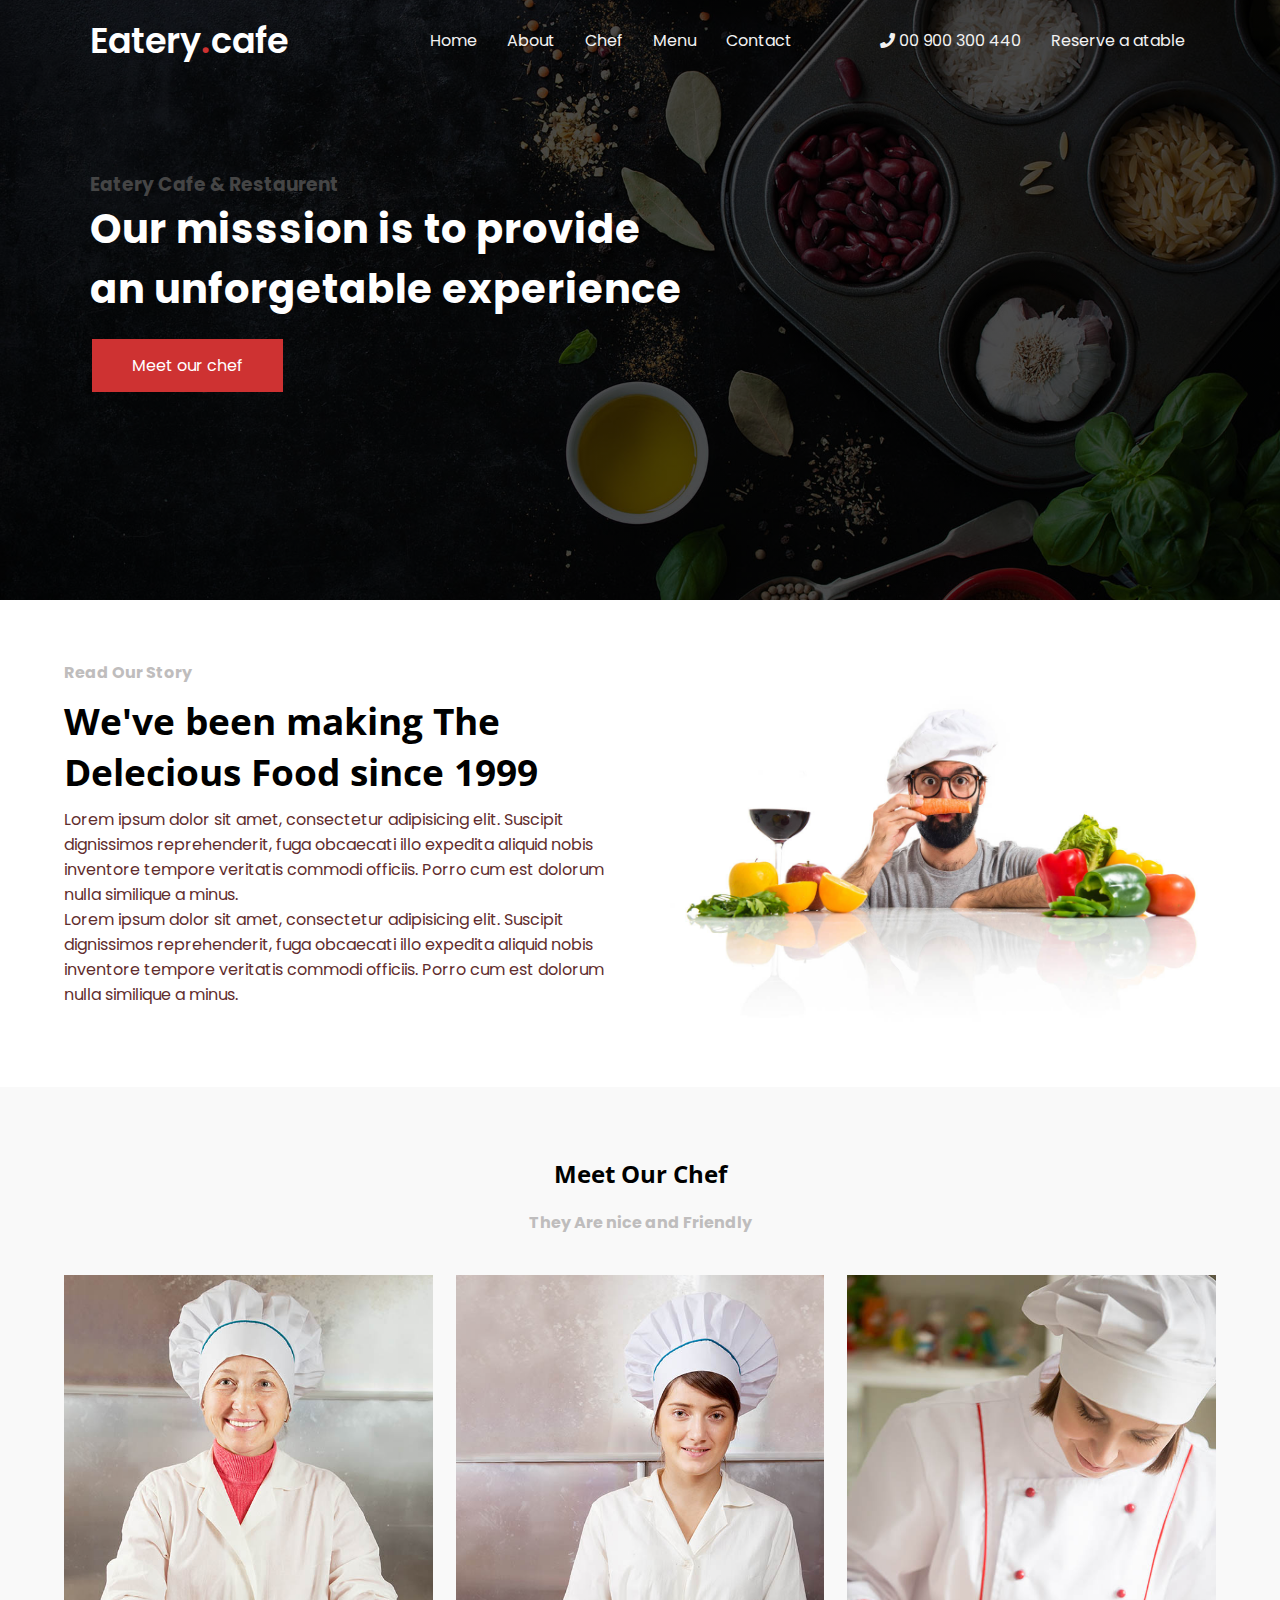
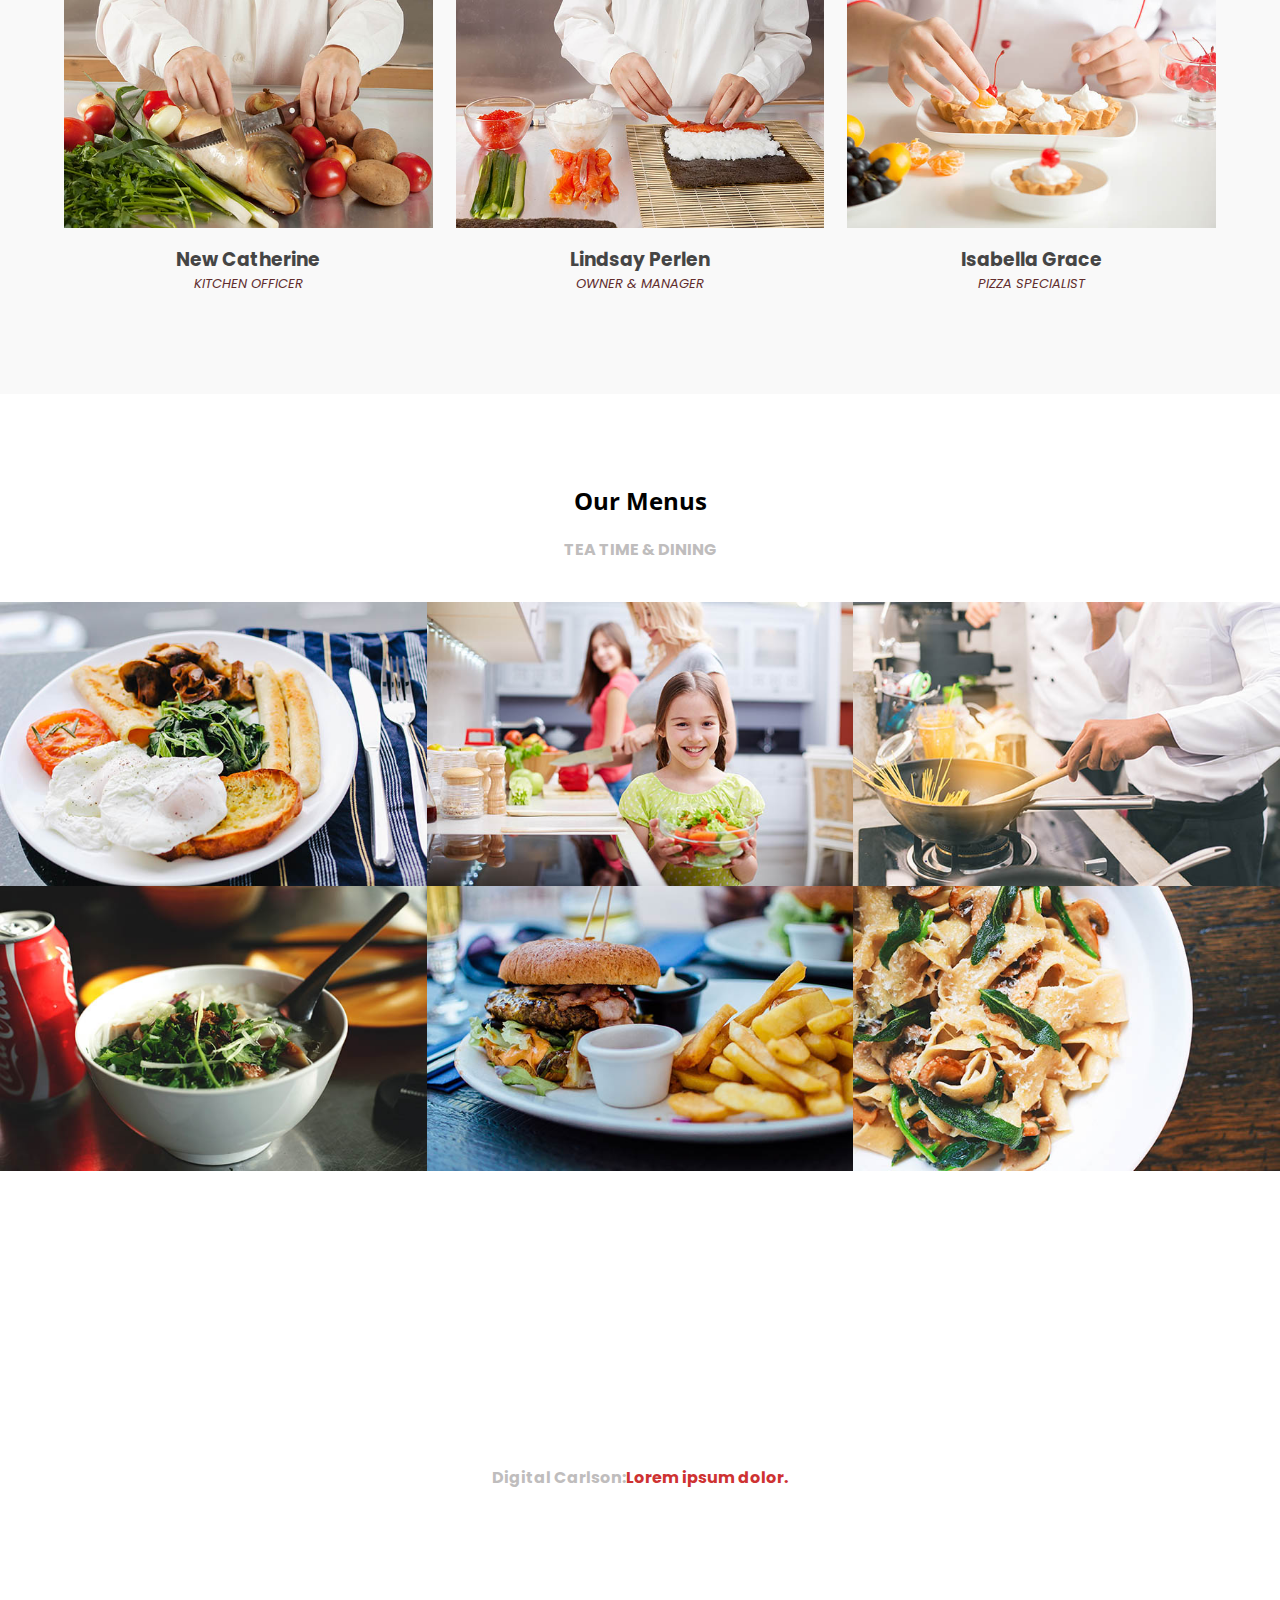
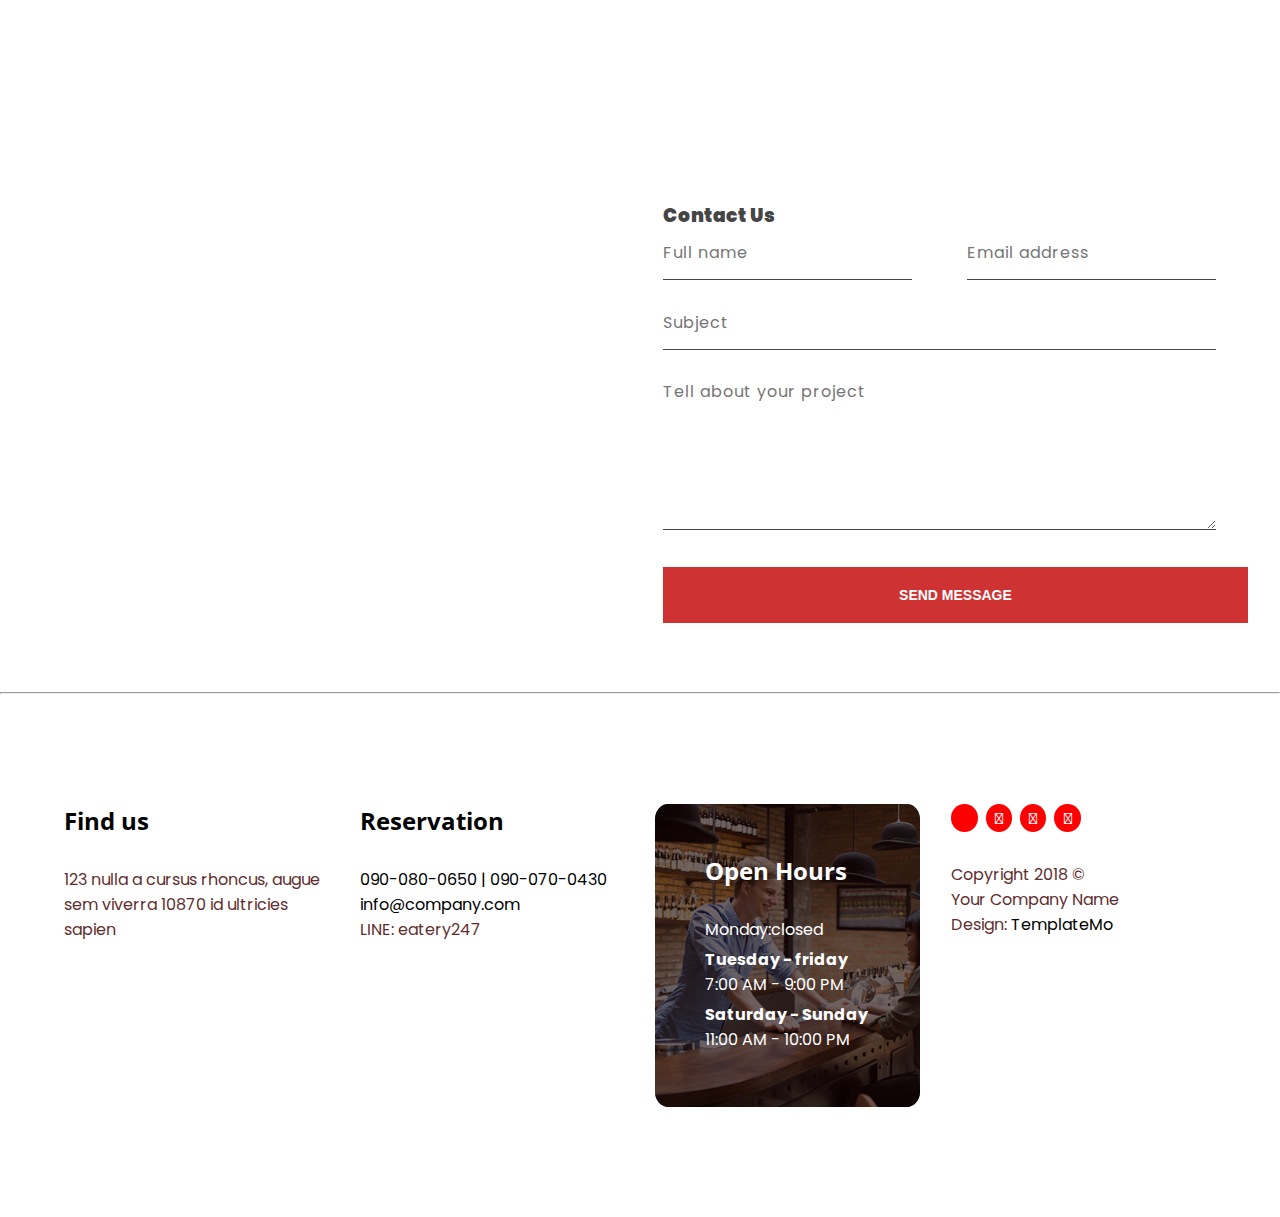
<file: Template 6/index.html>
<!DOCTYPE html>
<html lang="en">

<head>
   <meta charset="utf-8">
   <title>Index</title>
   <link rel="stylesheet" href="style.css">
   <link rel="stylesheet" href="https://cdnjs.cloudflare.com/ajax/libs/font-awesome/5.15.3/css/all.min.css" />
   <link rel="stylesheet" href="https://cdnjs.cloudflare.com/ajax/libs/font-awesome/6.4.0/css/all.min.css"
      integrity="sha512-iecdLmaskl7CVkqkXNQ/ZH/XLlvWZOJyj7Yy7tcenmpD1ypASozpmT/E0iPtmFIB46ZmdtAc9eNBvH0H/ZpiBw=="
      crossorigin="anonymous" referrerpolicy="no-referrer" />
   <link rel="preconnect" href="https://fonts.googleapis.com">
   <link rel="preconnect" href="https://fonts.gstatic.com" crossorigin>
   <link href="https://fonts.googleapis.com/css2?family=Open+Sans&display=swap" rel="stylesheet">
   <link rel="preconnect" href="https://fonts.googleapis.com">
   <link rel="preconnect" href="https://fonts.gstatic.com" crossorigin>
   <link
      href="https://fonts.googleapis.com/css2?family=Agdasima&family=Belanosima:wght@700&family=Dancing+Script&family=Fasthand&family=Open+Sans:ital,wght@1,300&family=PT+Sans+Narrow&family=Pathway+Extreme:ital,wght@0,400;0,500;0,600;1,200&family=Roboto:ital,wght@1,100&family=Rubik:wght@500&display=swap"
      rel="stylesheet">
   <link rel="preconnect" href="https://fonts.googleapis.com">
   <link rel="preconnect" href="https://fonts.gstatic.com" crossorigin>
   <link
      href="https://fonts.googleapis.com/css2?family=Agdasima&family=Belanosima:wght@700&family=Dancing+Script&family=Fasthand&family=Merriweather+Sans&family=Open+Sans:ital,wght@1,300&family=PT+Sans+Narrow&family=Pathway+Extreme:ital,wght@0,400;0,500;0,600;1,200&family=Poppins:wght@300&family=Roboto:ital,wght@1,100&family=Rubik&display=swap"
      rel="stylesheet">
   <link rel="preconnect" href="https://fonts.googleapis.com">
   <link rel="preconnect" href="https://fonts.gstatic.com" crossorigin>
   <link
      href="https://fonts.googleapis.com/css2?family=Agdasima&family=Belanosima:wght@700&family=Dancing+Script&family=Fasthand&family=Merriweather+Sans&family=Open+Sans:ital,wght@1,300&family=PT+Sans+Narrow&family=Pathway+Extreme:ital,wght@0,400;0,500;0,600;1,200&family=Roboto:ital,wght@1,100&family=Rubik&display=swap"
      rel="stylesheet">
   <meta name="viewport" content="width=device-width, initial-scale=1.0">
</head>

<body>
   <div class="hero">
      <nav>
         <div class="logo nav-col">
            <a href="">Eatery<span>.</span>cafe</a>
         </div>
         <input type="checkbox" id="click">
         <label for="click" class="menu-btn">
            <i class="fas fa-bars"></i>
         </label>
         <div class="nav-col">
            <ul>
               <li><a href="#">Home</a></li>
               <li><a href="#about">About</a></li>
               <li><a href="#chef">Chef</a></li>
               <li><a href="#menu">Menu</a></li>
               <li><a href="#contact">Contact</a></li>

            </ul>
         </div>
         <div class="nav-col">
            <ul>
               <li><a href="#"><i class="fas fa-phone">&nbsp;</i>00 900 300 440</a></li>
               <li> <a class="button2" href="#reserve">Reserve a atable</a></li>
            </ul>

         </div>
      </nav>
      <div class="hero-text">
         <h3>Eatery Cafe & Restaurent</h3>
         <h1>Our misssion is to provide <br> an unforgetable experience</h1>
         <div>
            <a class="button1" href="">Meet our chef</a>
         </div>
      </div>
   </div>
   <main>
      <section class="container" id="about">
         <div class="row">
            <div class="flex">
               <div class="col-2">
                  <h4>
                     Read Our Story
                  </h4>
                  <h2>
                     We've been making The Delecious Food since 1999
                  </h2>
                  <p>Lorem ipsum dolor sit amet, consectetur adipisicing elit. Suscipit dignissimos reprehenderit, fuga
                     obcaecati illo expedita aliquid nobis inventore tempore veritatis commodi officiis. Porro cum est
                     dolorum nulla similique a minus.</p>
                  <p>Lorem ipsum dolor sit amet, consectetur adipisicing elit. Suscipit dignissimos reprehenderit, fuga
                     obcaecati illo expedita aliquid nobis inventore tempore veritatis commodi officiis. Porro cum est
                     dolorum nulla similique a minus.</p>
               </div>
               <div class="col-2">
                  <div class="col-2-image">
                     <img src="images/about-image.jpg" alt="">
                  </div>
               </div>
            </div>
         </div>
      </section>
      <section class="container bg-image-1" id="chef">
         <div class="row">
            <div class="sec-center">
               <h2>Meet Our Chef</h2>
               <h4>They Are nice and Friendly</h4>
            </div>
            <div class="flex">
               <div class="col-3">
                  <div class="col-3-image">
                     <img src="images/team-image1.jpg" alt="">
                  </div>
                  <div class="sec-center">
                     <h3>New Catherine</h3>
                     <p class="desc"><i>KITCHEN OFFICER</i></p>
                  </div>
               </div>
               <div class="col-3">
                  <div class="col-3-image">
                     <img src="images/team-image2.jpg" alt="">
                  </div>
                  <div class="sec-center">
                     <h3>Lindsay Perlen</h3>
                     <p class="desc"><i>OWNER & MANAGER</i></p>
                  </div>
               </div>
               <div class="col-3">
                  <div class="col-3-image">
                     <img src="images/team-image3.jpg" alt="">
                  </div>
                  <div class="sec-center">
                     <h3>Isabella Grace</h3>
                     <p class="desc"><i>PIZZA SPECIALIST</i></p>
                  </div>
               </div>
            </div>
         </div>
      </section>
      <section class="container" id="menu">
         <div class="sec-center center">
            <h2>Our Menus</h2>
            <h4>TEA TIME & DINING</h4>
         </div>
         <div class="flex">
            <div class="col-6">
               <div class="col-6-image">
                  <img src="images/menu-image1.jpg" alt="">
               </div>
            </div>
            <div class="col-6">
               <div class="col-6-image">
                  <img src="images/menu-image2.jpg" alt="">
               </div>
            </div>
            <div class="col-6">
               <div class="col-6-image">
                  <img src="images/menu-image3.jpg" alt="">
               </div>
            </div>
            <div class="col-6">
               <div class="col-6-image">
                  <img src="images/menu-image4.jpg" alt="">
               </div>
            </div>
            <div class="col-6">
               <div class="col-6-image">
                  <img src="images/menu-image5.jpg" alt="">
               </div>
            </div>
            <div class="col-6">
               <div class="col-6-image">
                  <img src="images/menu-image6.jpg" alt="">
               </div>
            </div>
         </div>
      </section>
      <section class="container bg-image-2">
         <div class="sec-center">
            <h2>Testimonials</h2>
            <p>Lorem ipsum dolor sit amet consectetur adipisicing elit. <br>Hic fugiat eos qui aliquam laboriosam harum
               exercitationem animi aspernatur at,!</p>
            <h4>Digital Carlson:<span>Lorem ipsum dolor.</span></h4>
         </div>
      </section>
      <section>
         <div class="row center" id="contact">
            <div class="flex">
               <div class="col-2">
                  <div>
                     <iframe
                        src="https://www.google.com/maps/embed?pb=!1m18!1m12!1m3!1d56130.84420130057!2d70.30591265884496!3d28.444057296264493!2m3!1f0!2f0!3f0!3m2!1i1024!2i768!4f13.1!3m3!1m2!1s0x39375be4e6290b5b%3A0x8843efd9304b236f!2sFaisal%20Movers%20Rahim%20Yar%20Khan!5e0!3m2!1sen!2s!4v1688647955096!5m2!1sen!2s"
                        width="60" height="45" style="border:0;" allowfullscreen="" loading="lazy"
                        referrerpolicy="no-referrer-when-downgrade"></iframe>
                  </div>
               </div>
               <div class="col-2">
                  <h3><strong>Contact Us</strong></h3>
                  <form style="padding-top: 10px;" action="#" method="post" id="contact_form">
                     <div class="name">
                        <label for="name"></label>
                        <input type="text" placeholder="Full name" name="name" id="" required>
                     </div>
                     <div class="email">
                        <label for="email"></label>
                        <input type="email" placeholder="Email address" name="email" id="email_input" required>
                     </div>
                     <div class="subject">
                        <label for="subject"></label>
                        <input type="text" placeholder="Subject" name="name" id="name_input" required>

                     </div>
                     <div class="message">
                        <label for="message"></label>
                        <textarea name="message" placeholder="Tell about your project" id="message_input" cols="30"
                           rows="5" required></textarea>
                     </div>
                     <div class="submit">
                        <input type="submit" value="Send Message" id="form_button" />
                     </div>
                  </form>
               </div>
            </div>
         </div>
      </section>
   </main>
   <hr>
   <footer id="reserve">
      <div class="row">
         <div class="footer-flex">
            <div class="col-4">
               <div>
                  <h2>Find us</h2>
               </div>
               <p>123 nulla a cursus rhoncus,
                  augue sem viverra 10870
                  id ultricies sapien</p>
            </div>
            <div class="col-4">
               <div>
                  <h2>Reservation</h2>
               </div>

               <p><a href="tel:090-080-0650 | 090-070-0430">090-080-0650 | 090-070-0430</a></p>
               <p><a href="mailto:info@company.com">info@company.com</a></p>
               <p>
                  LINE: eatery247
               </p>

            </div>
            <div class="col-4">
               <div class="col-4-bg-image">
                  <div class="overlay">
                     <h2>Open Hours</h2>
                     <p>Monday:closed</p>
                     <strong>Tuesday - friday</strong>
                     <p>7:00 AM - 9:00 PM</p>
                     <strong>Saturday - Sunday</strong>
                     <p>11:00 AM - 10:00 PM</p>
                  </div>

               </div>
            </div>
            <div class="col-4">
               <div class="icon-flex">
                  <div class="icon">
                     <i class="fa-brands fa-square-facebook"></i>
                  </div>
                  <div class="icon">
                     <i class="fa-brands fa-instagram"></i>
                  </div>
                  <div class="icon">
                     <i class="fa-brands fa-twitter"></i>
                  </div>
                  <div class="icon">
                     <i class="fa-brands fa-google"></i>
                  </div>
               </div>
               <div>
                  <p>Copyright 2018 &copy <br> Your Company Name</p>
                  <p>Design: <a href="mailto:TemplateMo">TemplateMo</a></p>
               </div>
            </div>
         </div>
   </footer>
</body>

</html>
</file>
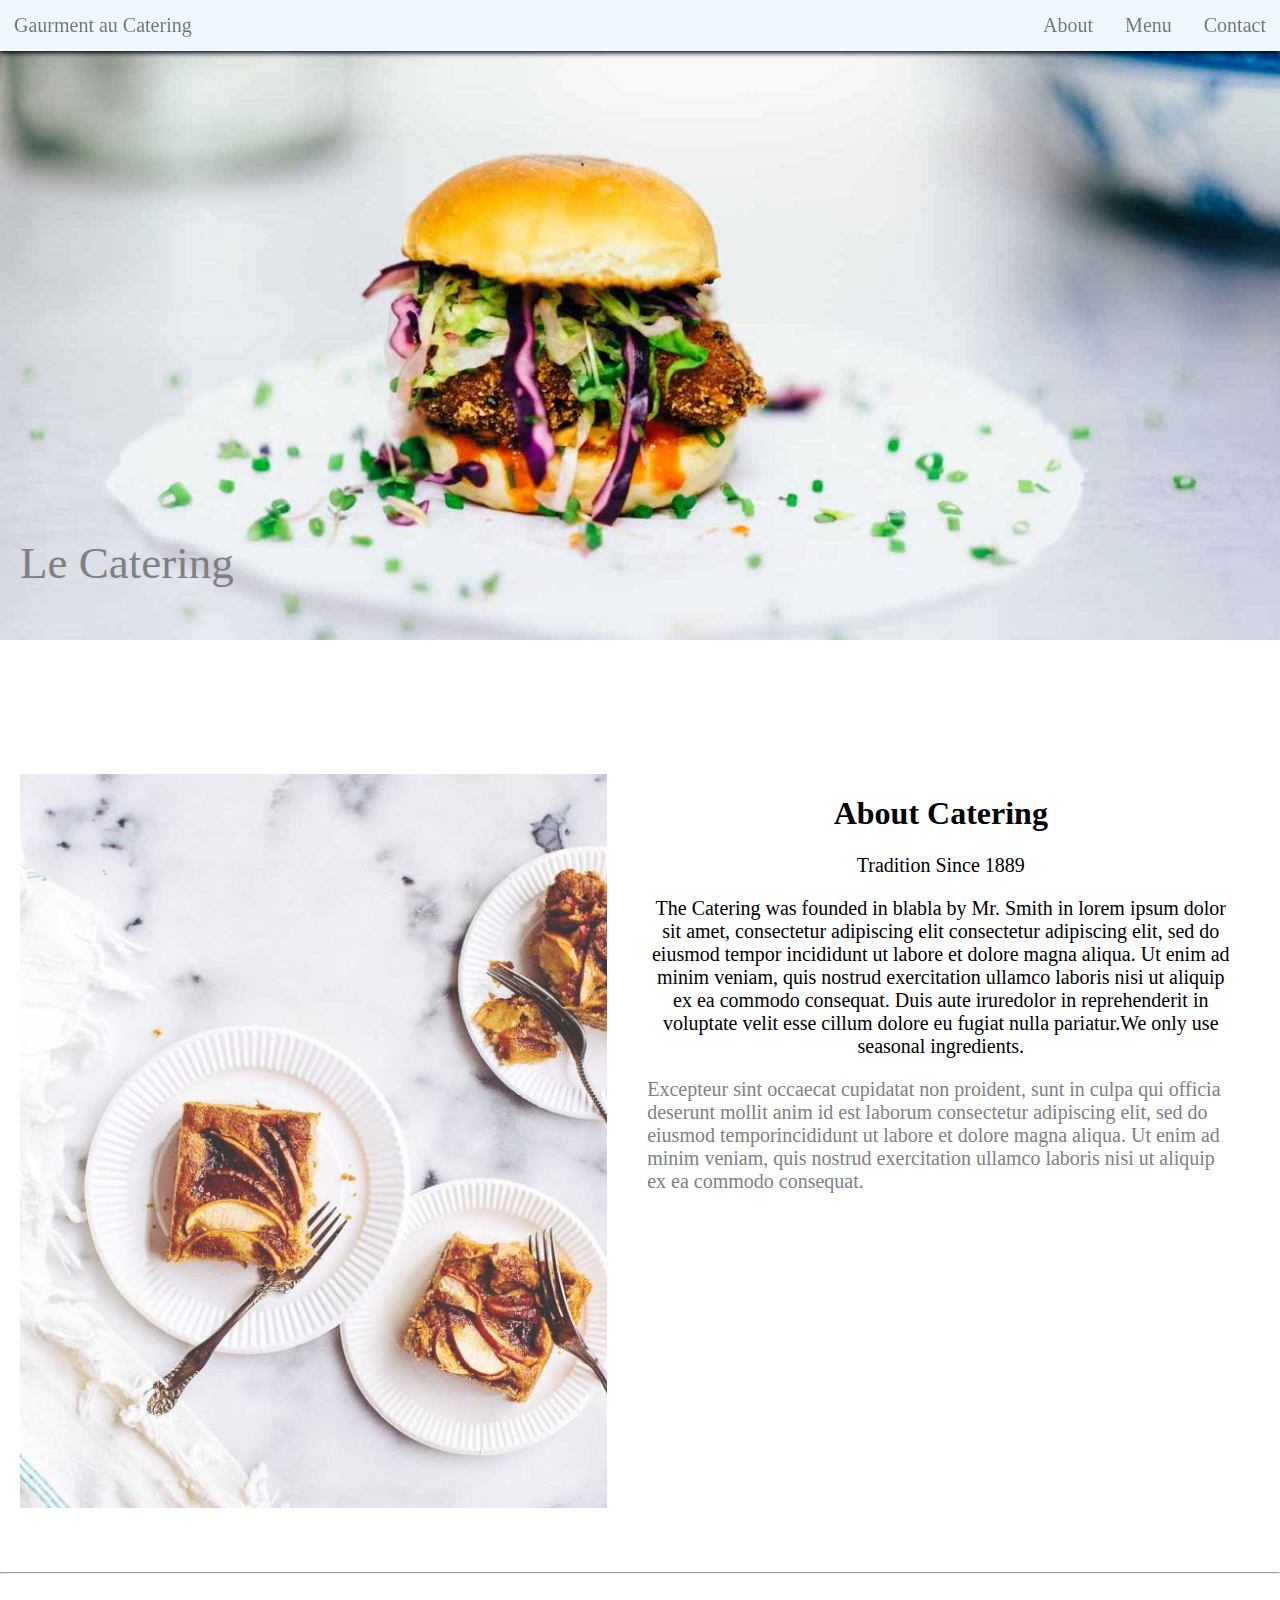
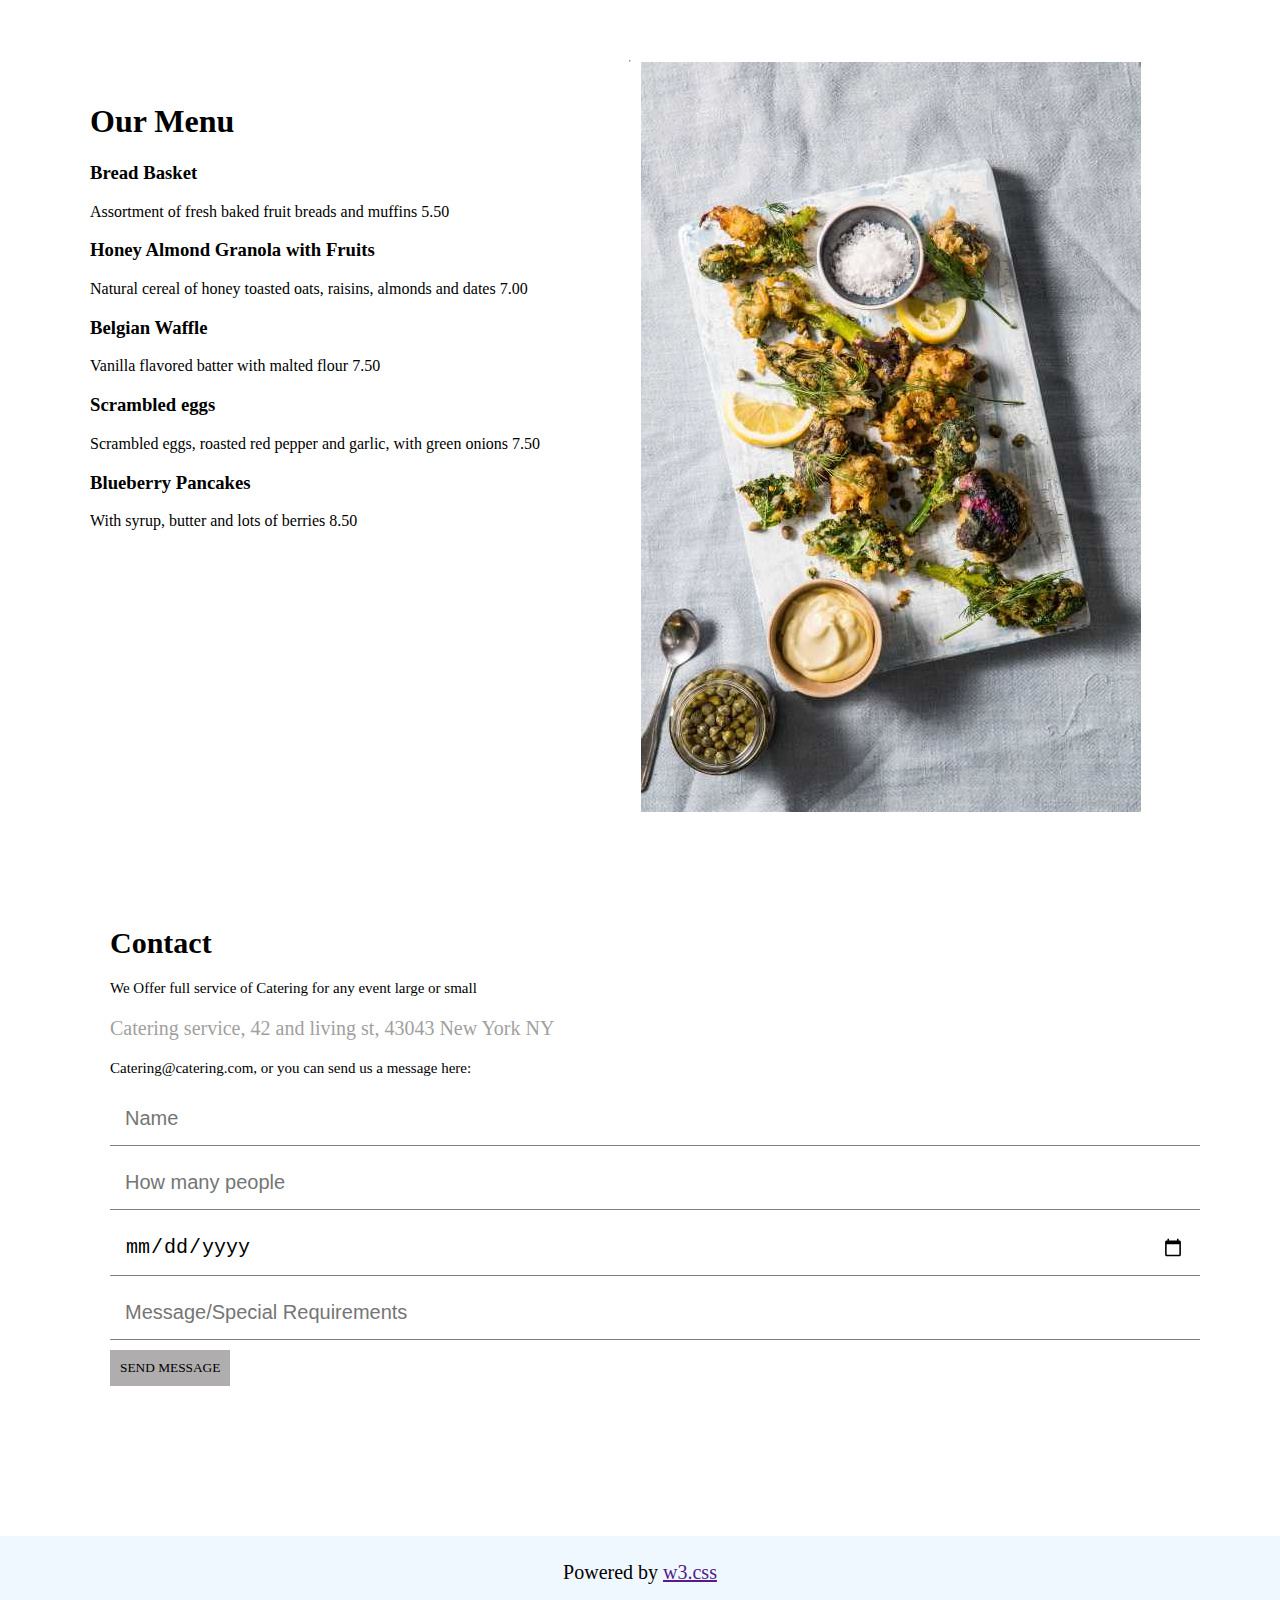
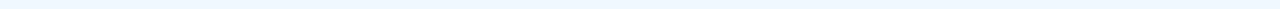
<file: Template7w3c/index.html>
<!DOCTYPE html>
<html lang="en">

<head>
    <meta charset="UTF-8">
    <meta name="viewport" content="width=device-width, initial-scale=1.0">
    <link rel="stylesheet" href="style.css">
    <title>Document</title>
</head>

<body>
    <div id="top-nav">
        <a href="#home-section">Gaurment au Catering</a>
        <div id="top-nav-right">
            <a href="#about-section">About</a>
            <a href="#menu-section">Menu</a>
            <a href="#contact-section">Contact</a>
        </div>
    </div>
    <div id="home-section">
        <img src="images/hero-bg.jpg" width=100% alt="">
        <p>Le Catering</p>
    </div>
    <div id="section-container">
        <div id="about-section">
            <div id="img-container">
                <img src="images/f3.jpg" width=100% alt="">
            </div>
            <div id="text-container">
                <h1 style="text-align: center;">About Catering</h1>
                <p style="text-align: center;">Tradition Since 1889</p>
                <p style="text-align: center;">The Catering was founded in blabla by Mr. Smith in lorem ipsum dolor sit
                    amet, consectetur adipiscing elit consectetur adipiscing elit, sed do eiusmod tempor incididunt ut
                    labore et dolore magna aliqua. Ut enim ad minim veniam, quis nostrud exercitation ullamco laboris
                    nisi ut aliquip ex ea commodo consequat. Duis aute iruredolor in reprehenderit in voluptate velit
                    esse cillum dolore eu fugiat nulla pariatur.We only use seasonal ingredients.
                </p>
                <p style="color:gray">
                    Excepteur sint occaecat cupidatat non proident, sunt in culpa qui officia deserunt mollit anim id
                    est laborum consectetur adipiscing elit, sed do eiusmod temporincididunt ut labore et dolore magna
                    aliqua. Ut enim ad minim veniam, quis nostrud exercitation ullamco laboris nisi ut aliquip ex ea
                    commodo consequat.
                </p>

            </div>
        </div>




        <hr>
        <div id="menu-section">
            <div id="text-container2">
                <h1>Our Menu</h1>
                <h3>Bread Basket</h3>
                <p>Assortment of fresh baked fruit breads and muffins 5.50</p>
                <h3>Honey Almond Granola with Fruits</h3>
                <p>Natural cereal of honey toasted oats, raisins, almonds and dates 7.00</p>
                <h3>Belgian Waffle</h3>
                <p>Vanilla flavored batter with malted flour 7.50</p>
                <h3>Scrambled eggs</h3>
                <p>Scrambled eggs, roasted red pepper and garlic, with green onions 7.50</p>
                <h3>Blueberry Pancakes</h3>
                <p>With syrup, butter and lots of berries 8.50</p>
            </div>

            <div id="img-container2">
                <img src="images/f6.jpg" alt="">
            </div>
            <hr>
            <div id="contact-section">
                <h1>Contact</h1>
                <p>We Offer full service of Catering for any event large or small</p>
                <p style="color: rgb(161, 159, 159); font-size: 20px;">Catering service, 42 and living st, 43043 New
                    York NY</p>
                <p>Catering@catering.com, or you can send us a message here:</p>
                <form action="">
                    <input type="text" placeholder="Name">
                    <input type="text" placeholder="How many people">
                    <input type="date">
                    <input type="text" placeholder="Message/Special Requirements">
                    <button>SEND MESSAGE</button>
                </form>
            </div>
        </div>
        <div id="footer">
            Powered by <a href="">w3.css</a>
        </div>

</body>

</html>
</file>
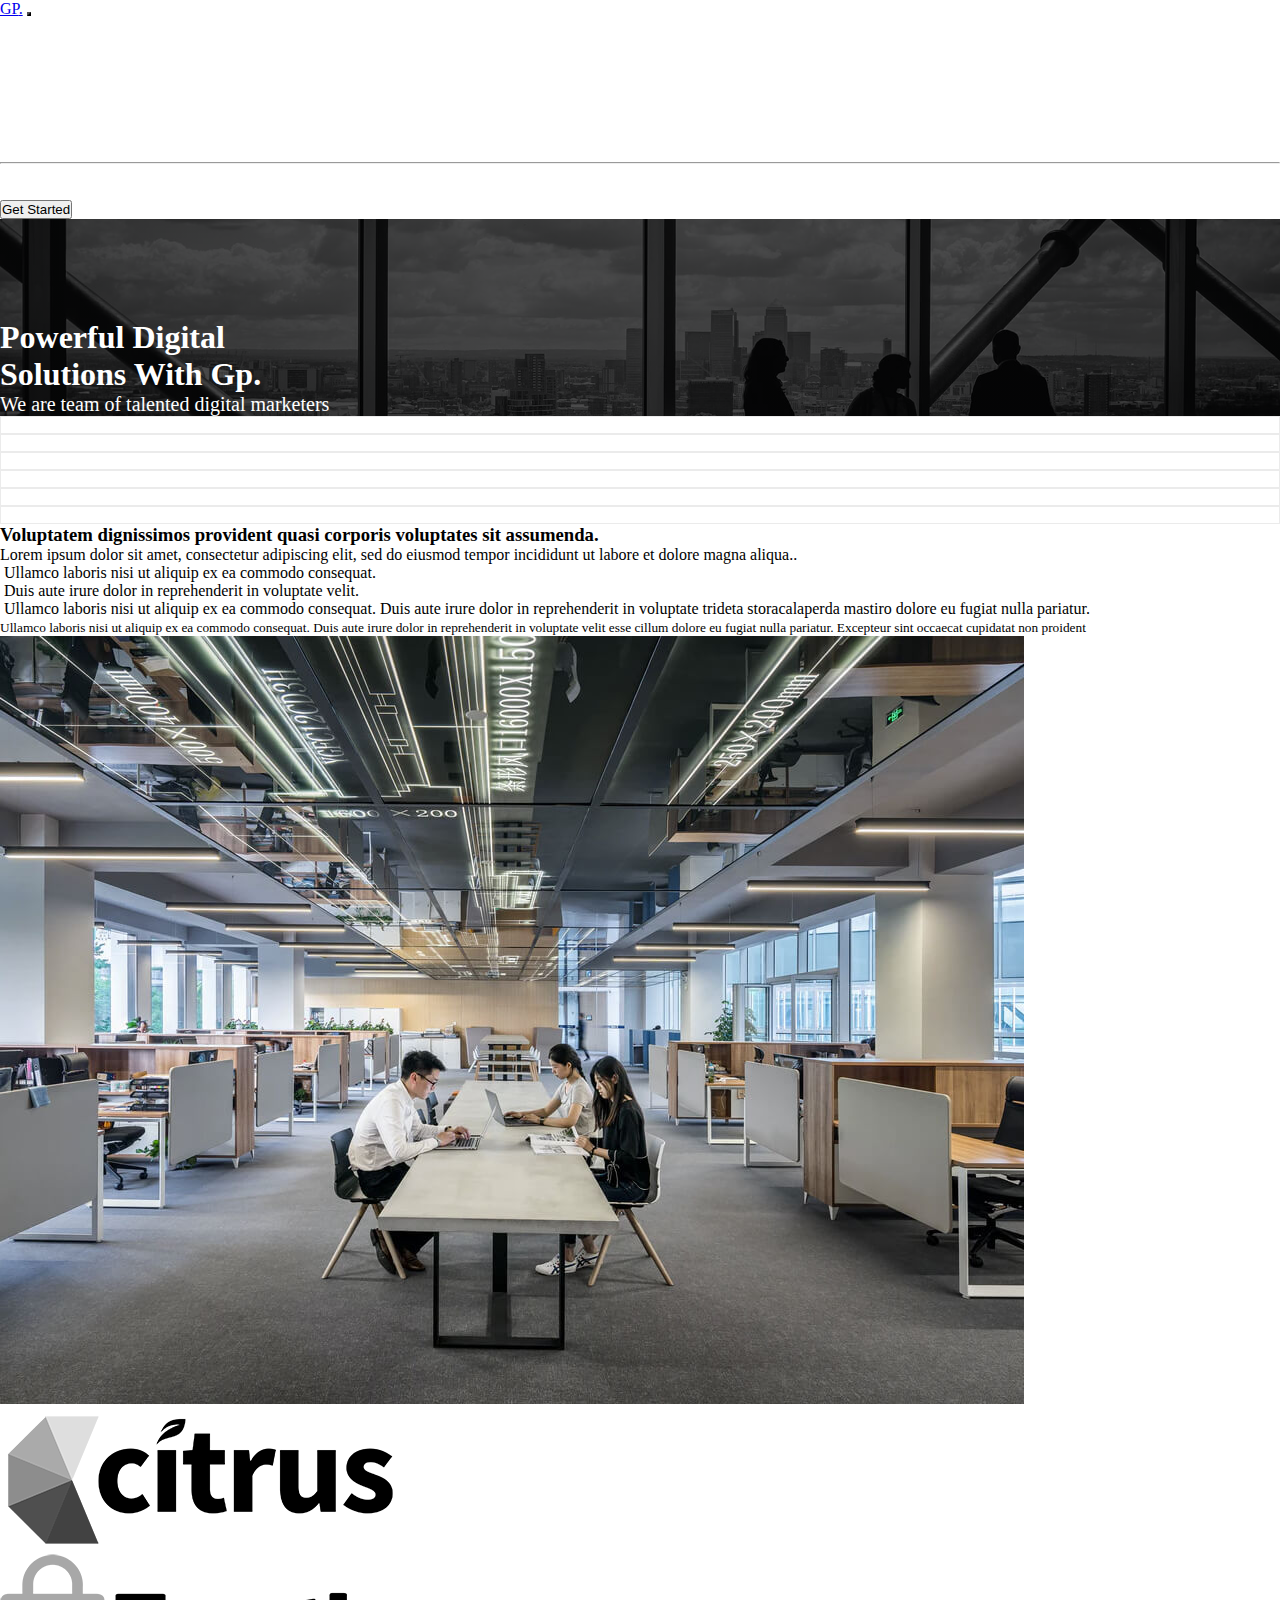
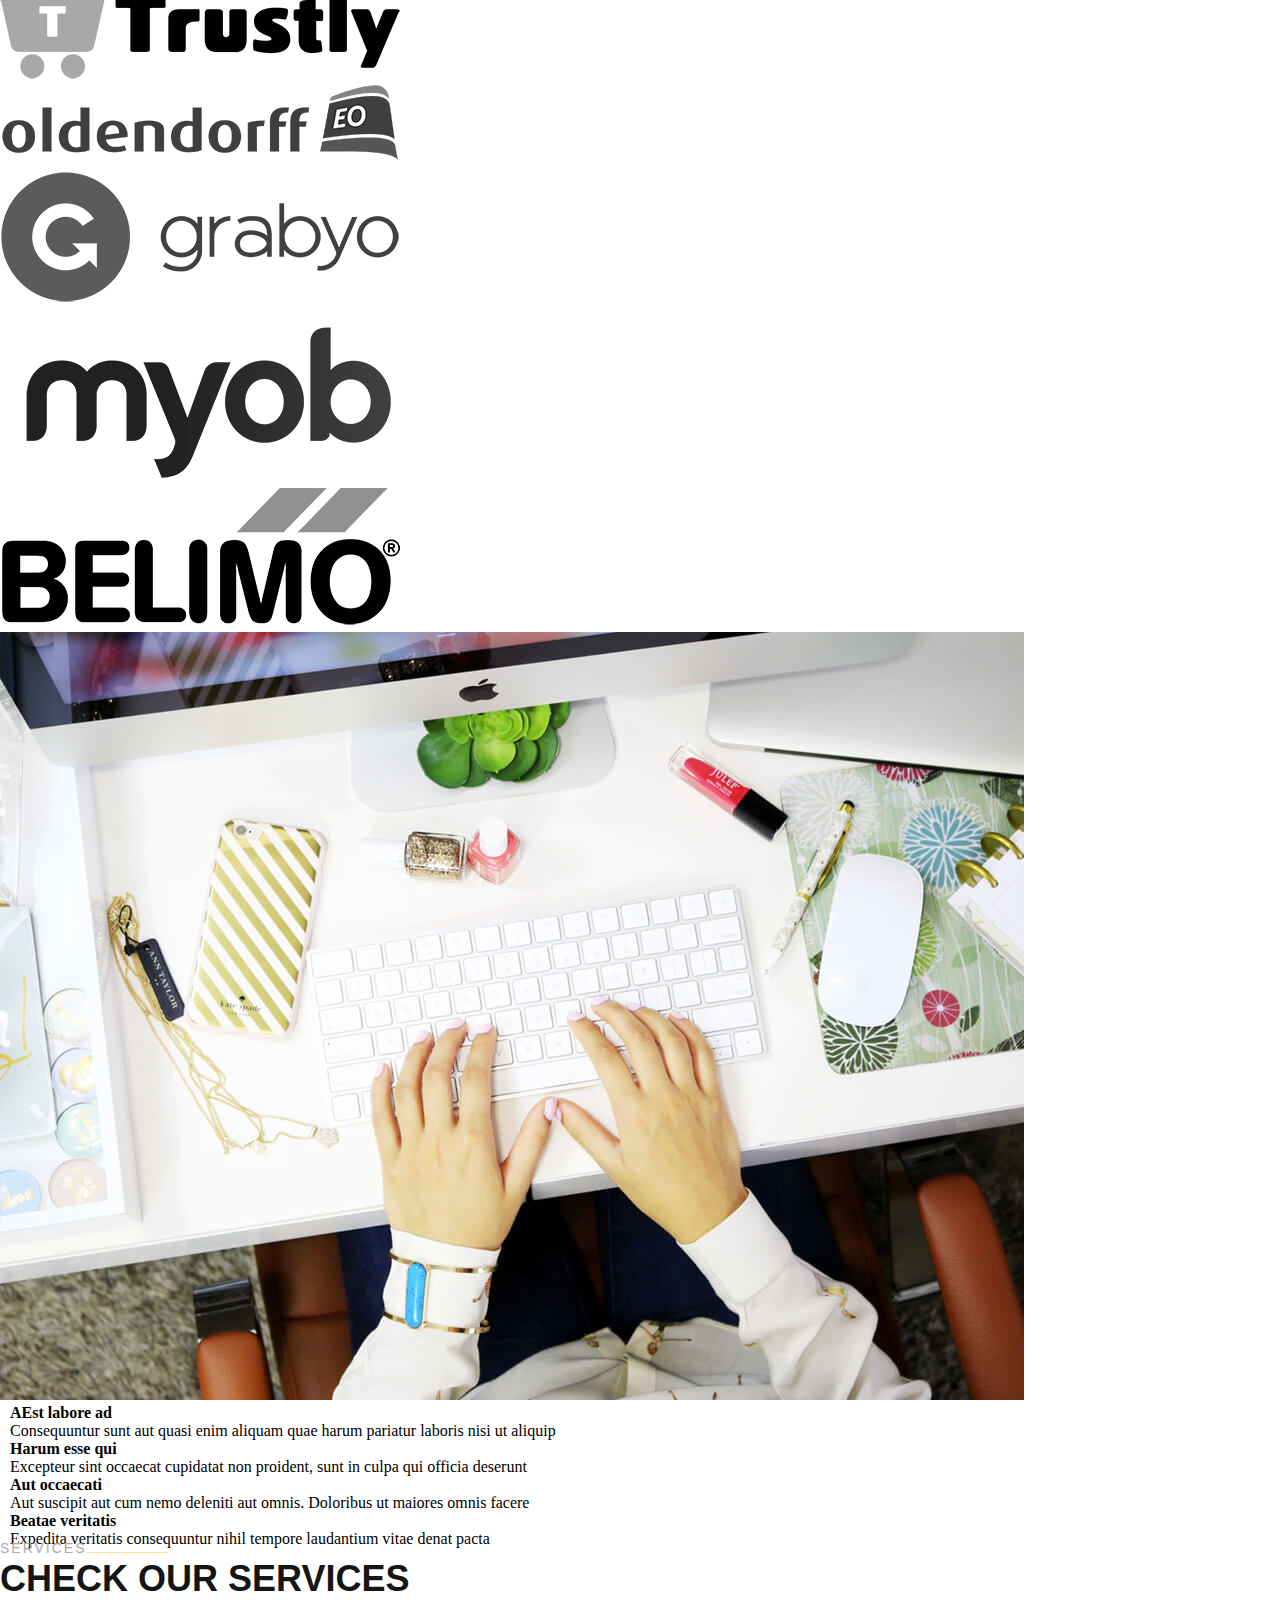
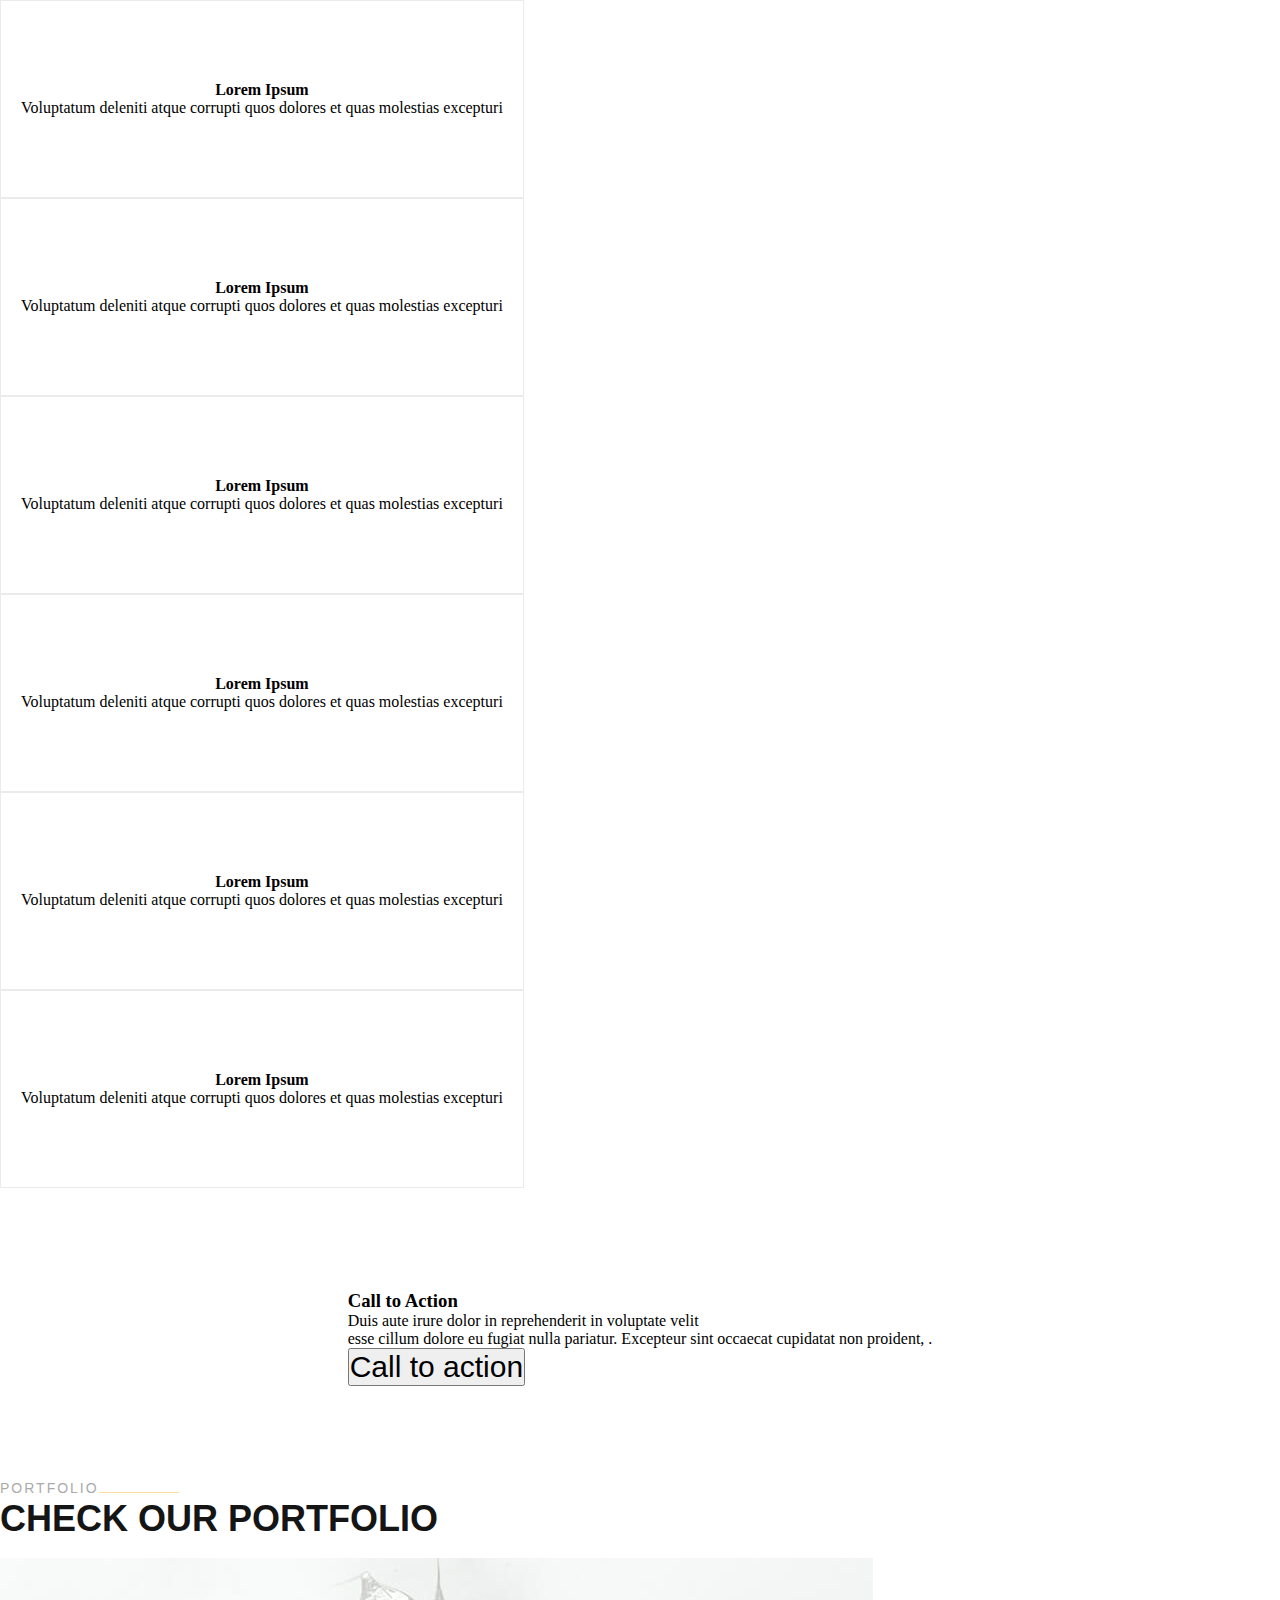
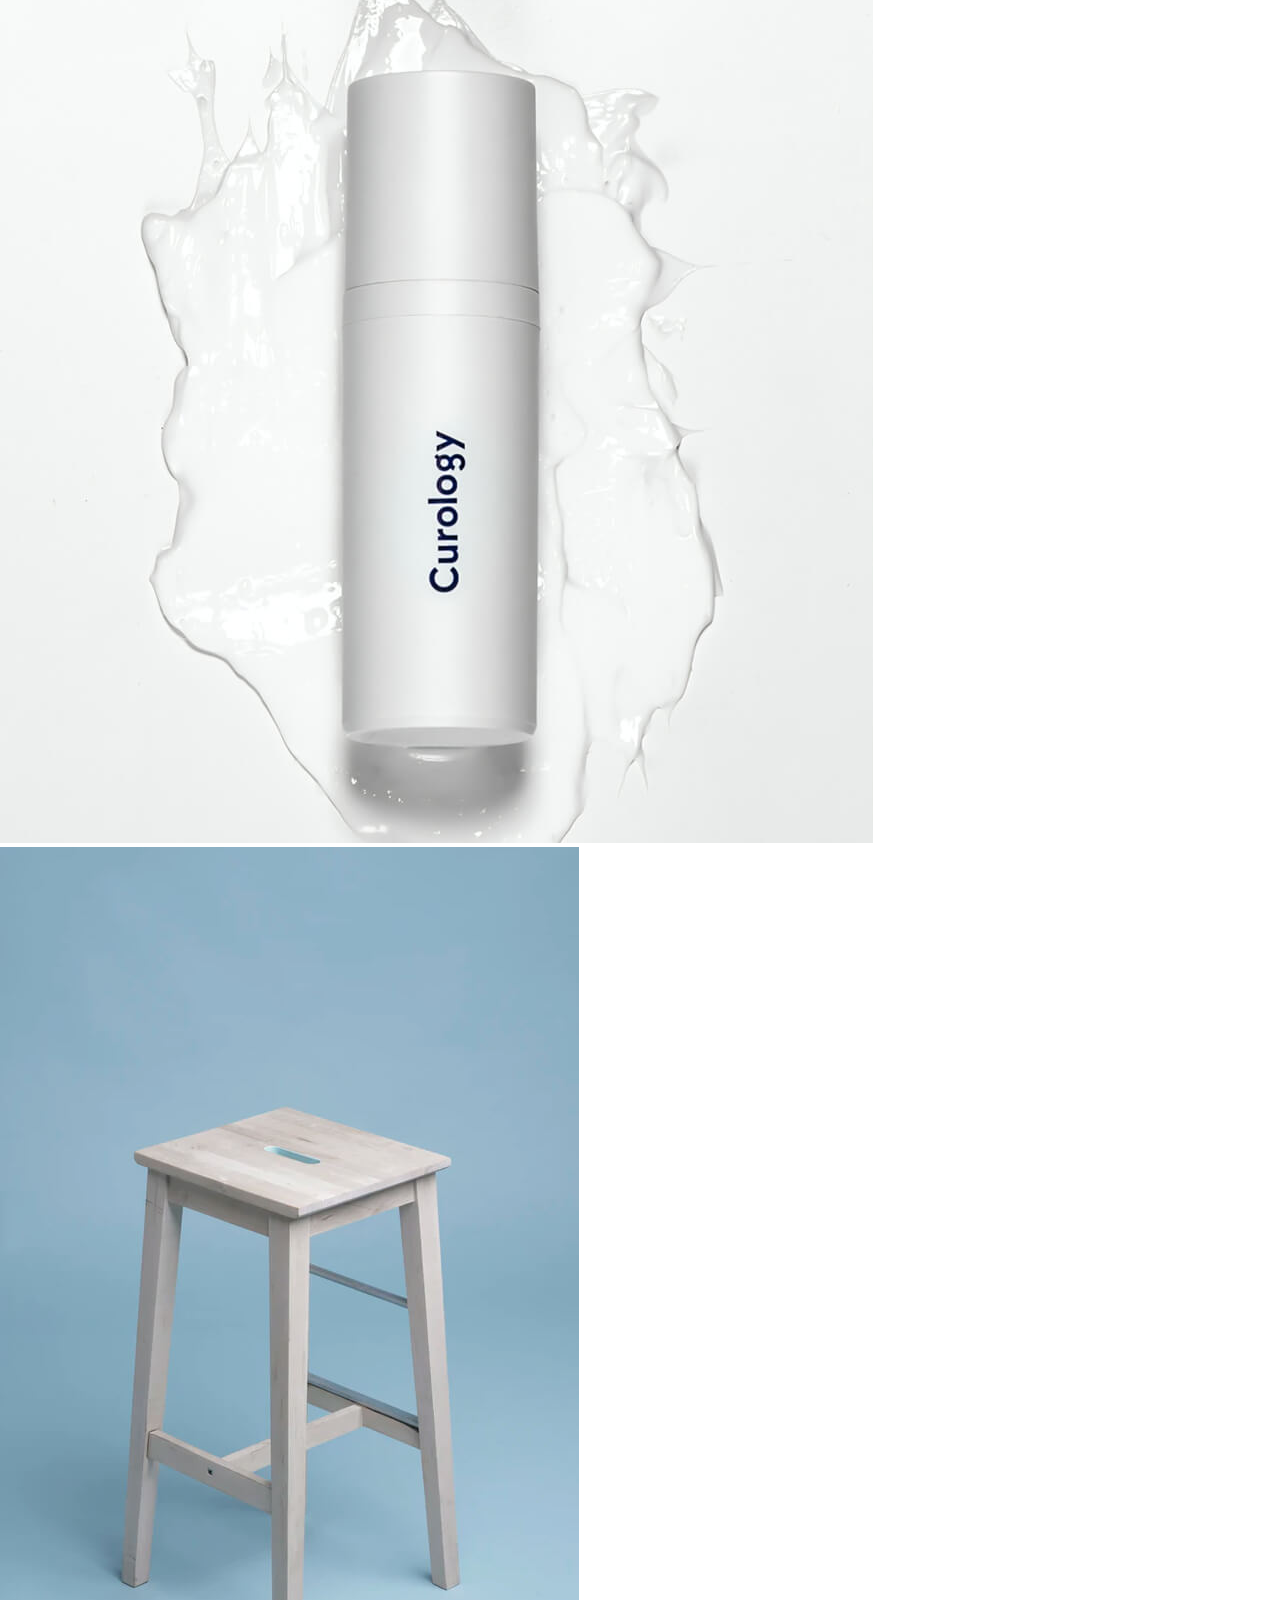
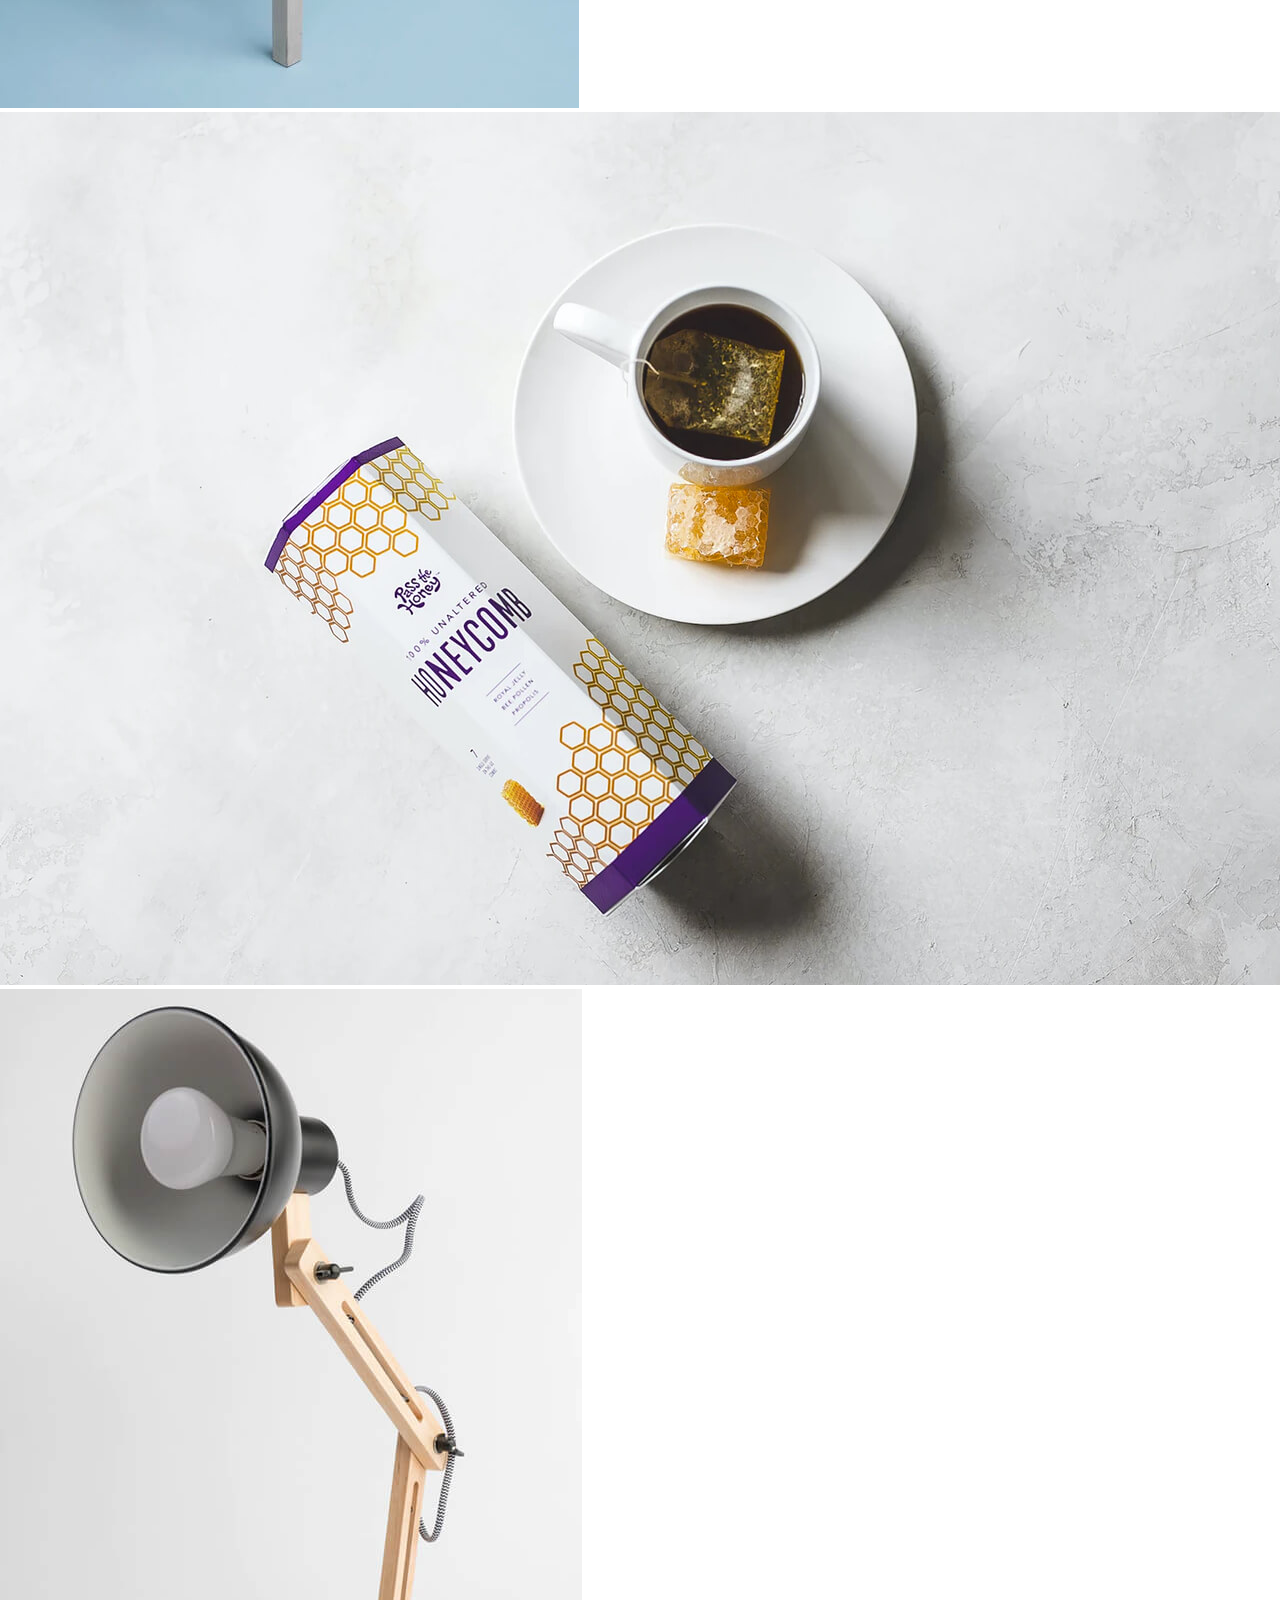
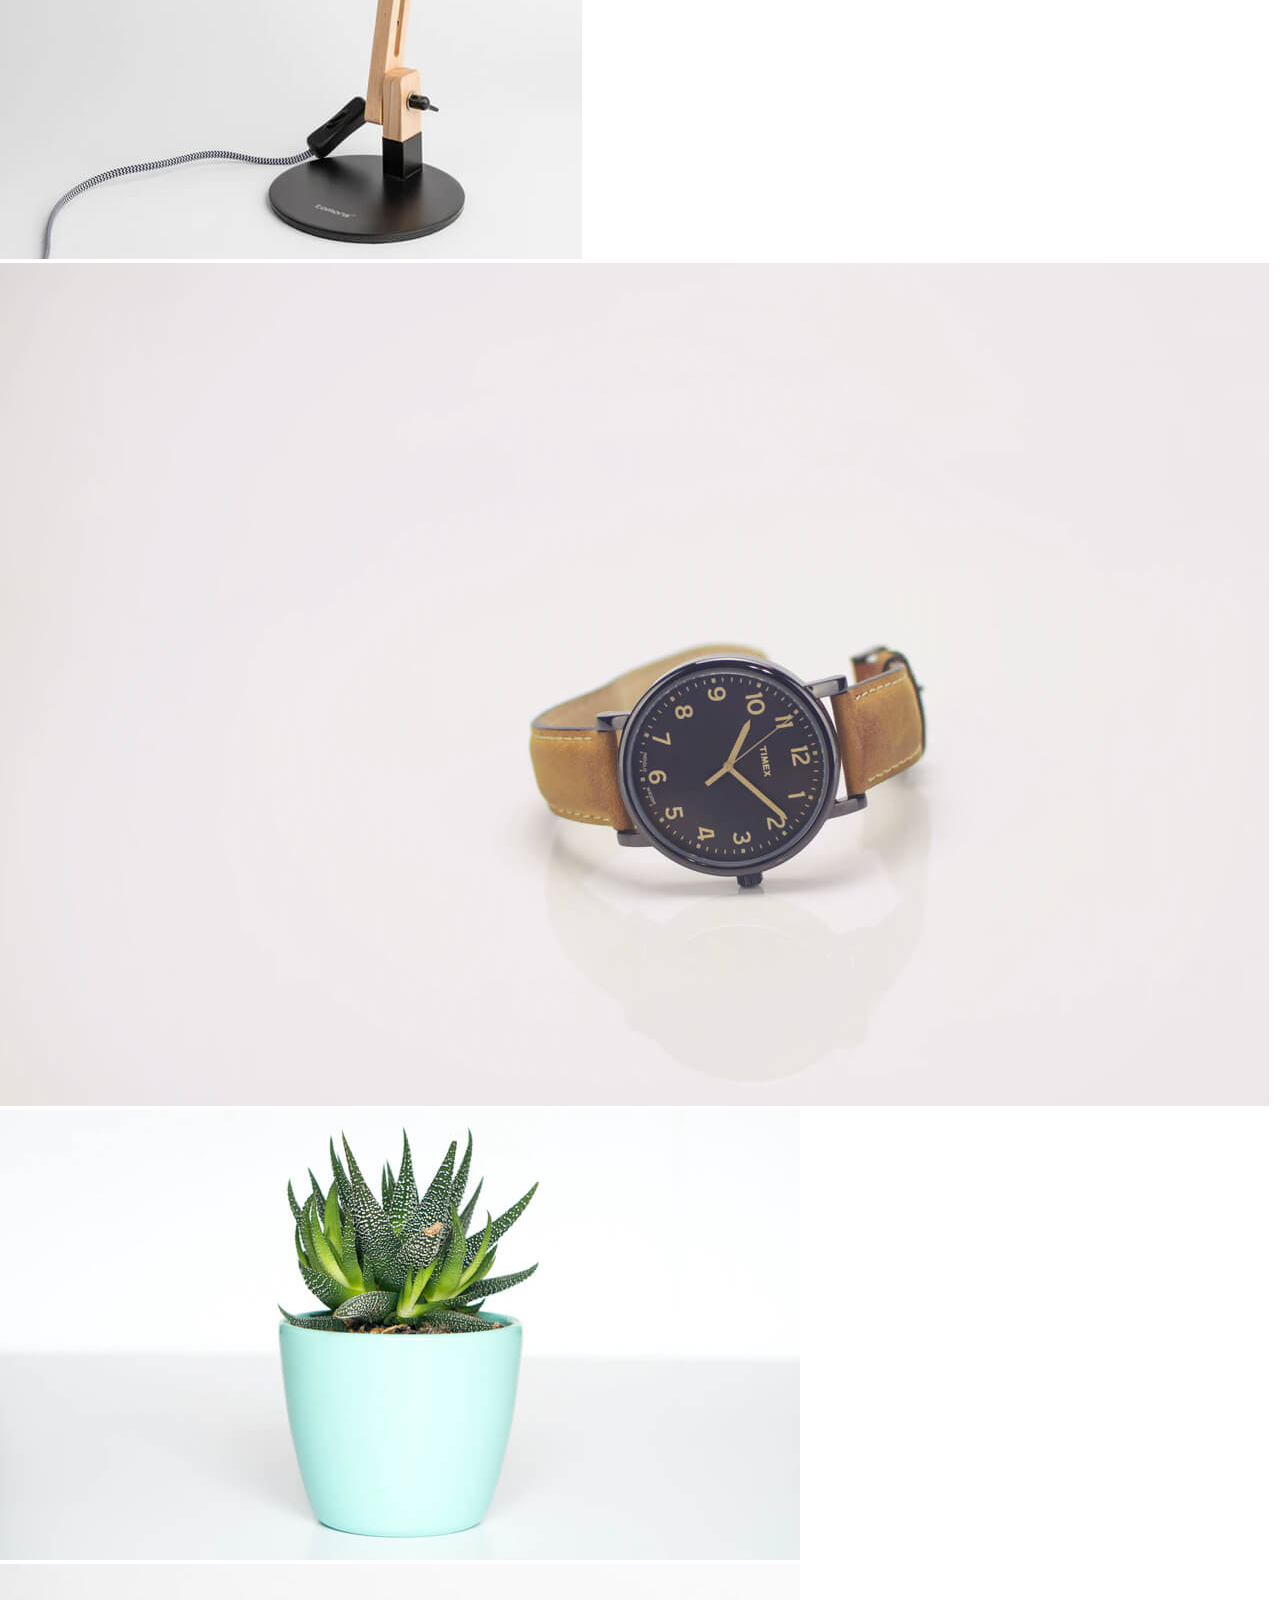
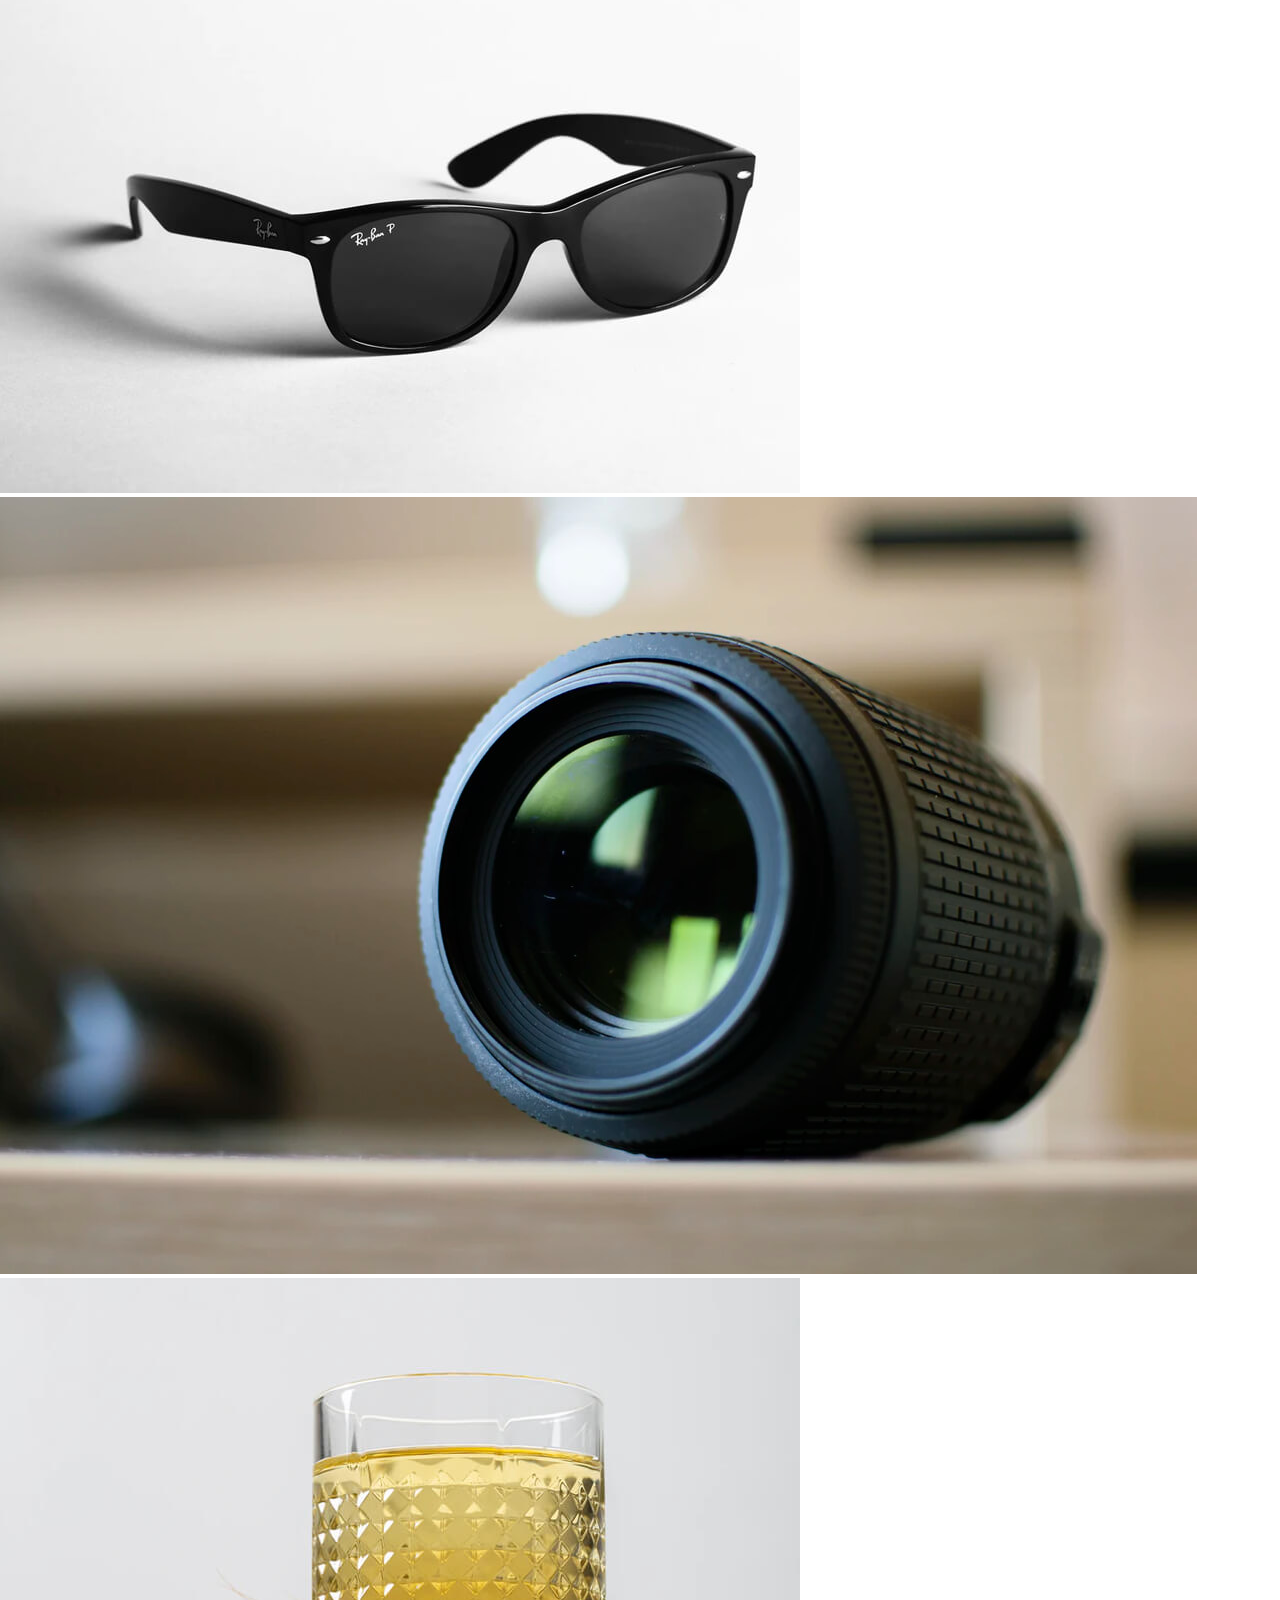
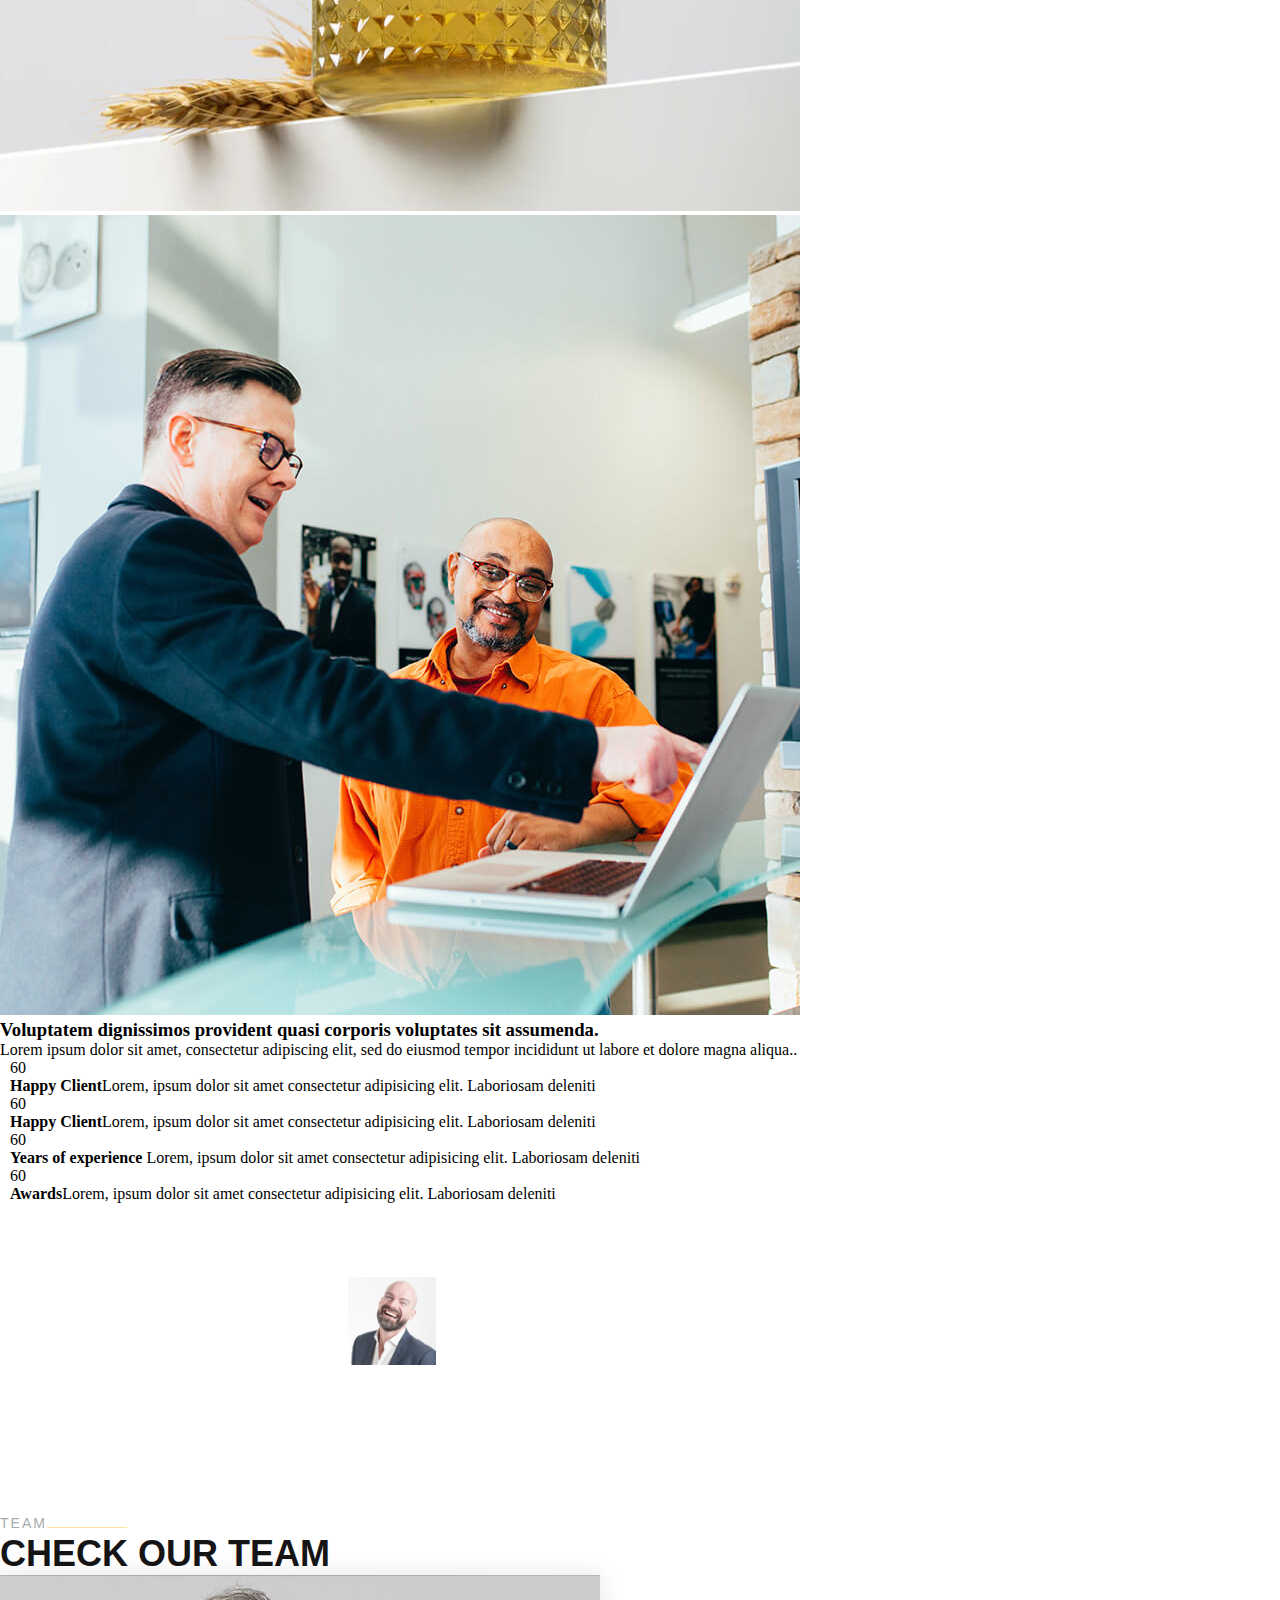
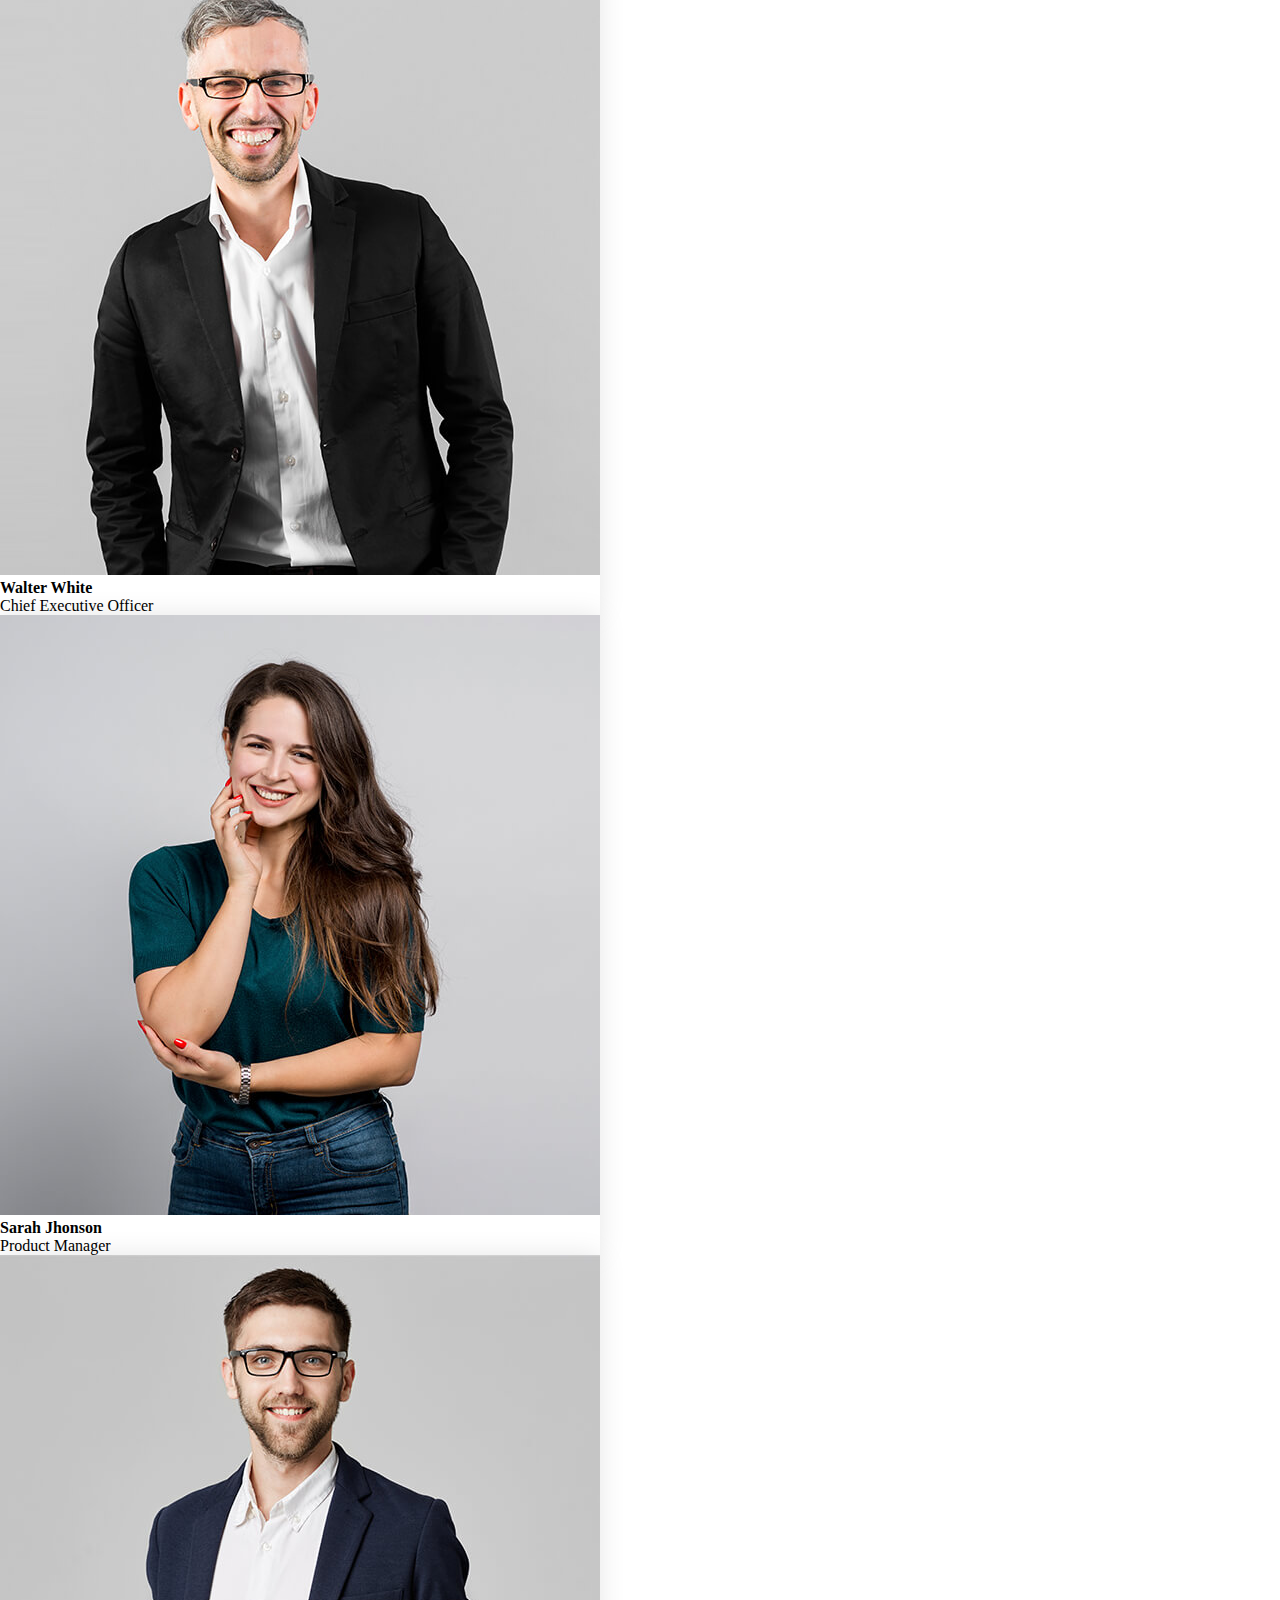
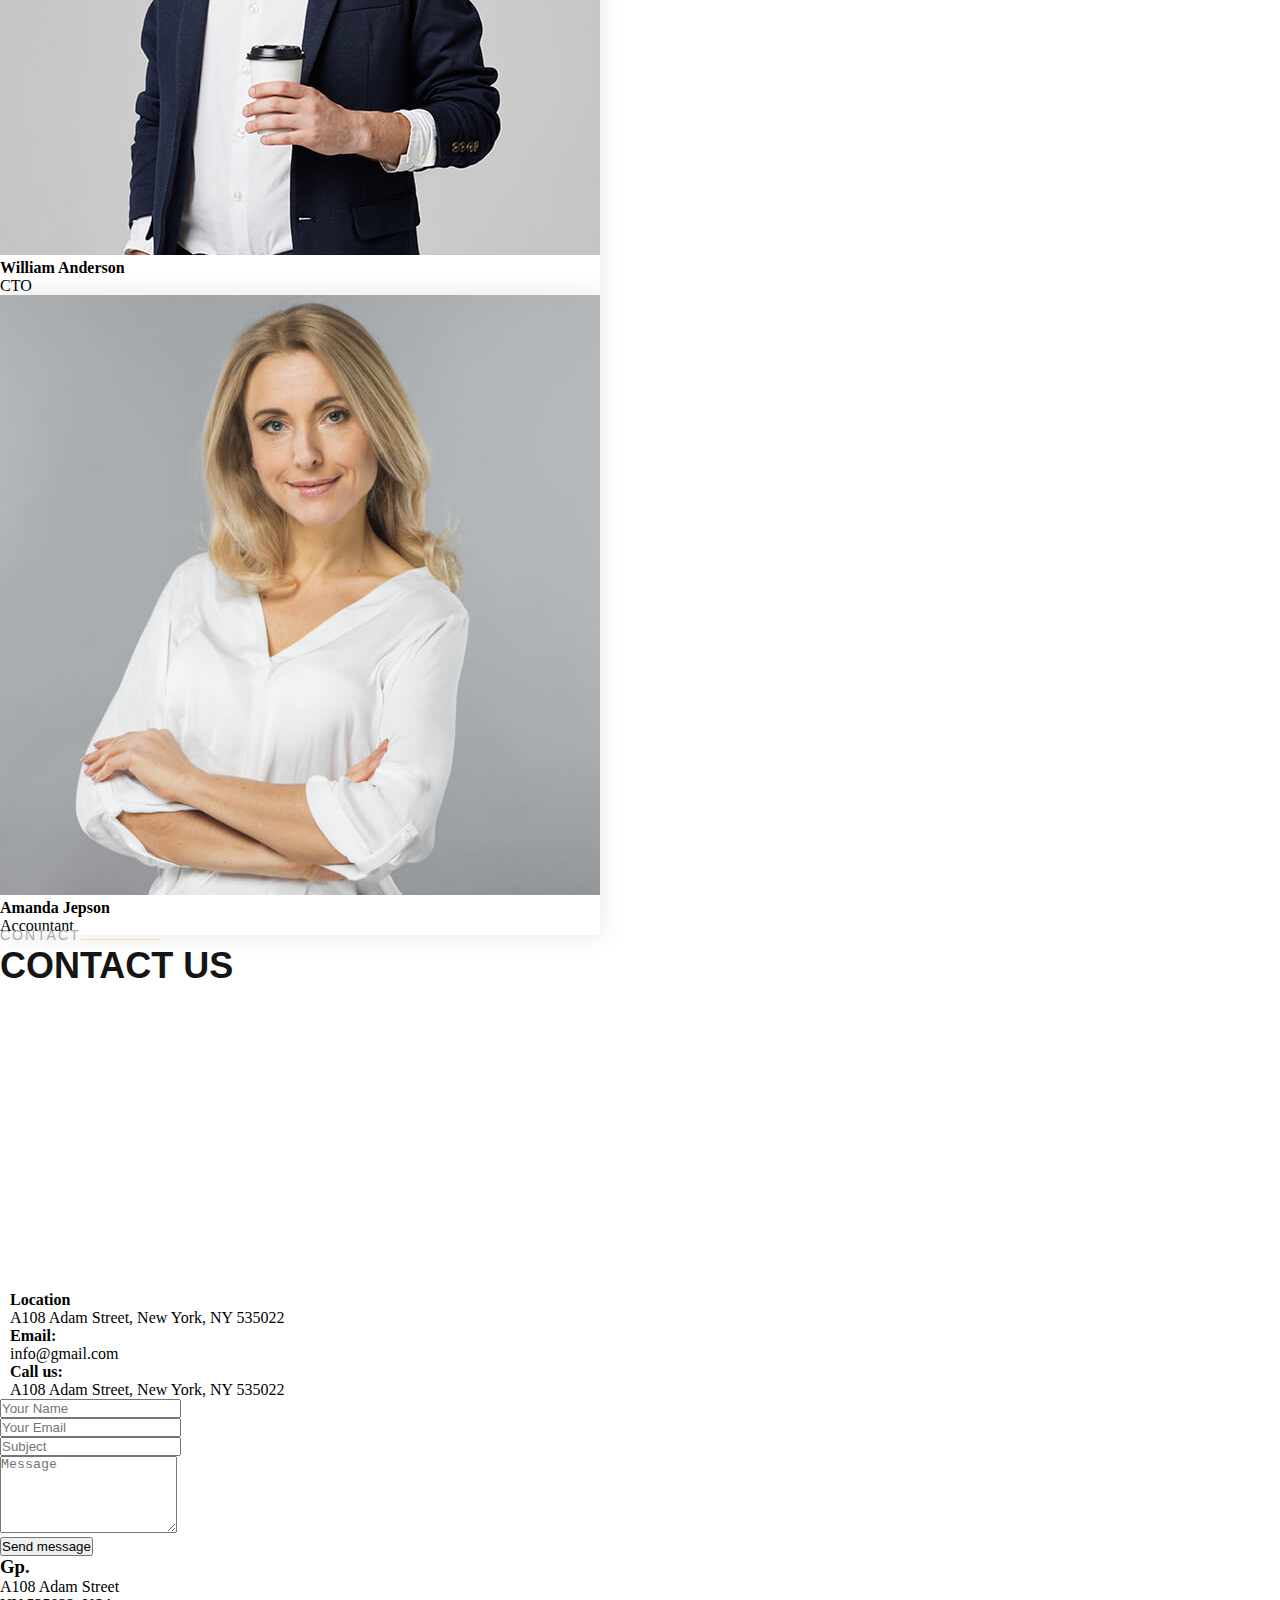
<file: Bootstrap template/Template 1/index.html>
<!doctype html>
<html lang="en">

<head>
    <meta charset="utf-8">
    <meta name="viewport" content="width=device-width, initial-scale=1">
    <title>index</title>
    <!-- FONT AWESOME CDN -->
    <link rel="stylesheet" href="https://cdnjs.cloudflare.com/ajax/libs/font-awesome/6.4.0/css/all.min.css"
        integrity="sha512-iecdLmaskl7CVkqkXNQ/ZH/XLlvWZOJyj7Yy7tcenmpD1ypASozpmT/E0iPtmFIB46ZmdtAc9eNBvH0H/ZpiBw=="
        crossorigin="anonymous" referrerpolicy="no-referrer" />
    <!-- BOOTSTRAP CDN -->
    <link href="https://cdn.jsdelivr.net/npm/bootstrap@5.3.0/dist/css/bootstrap.min.css" rel="stylesheet"
        integrity="sha384-9ndCyUaIbzAi2FUVXJi0CjmCapSmO7SnpJef0486qhLnuZ2cdeRhO02iuK6FUUVM" crossorigin="anonymous">
    <!-- STYLE.CSS custom css file -->
    <link rel="stylesheet" href="style.css">
</head>

<body>
    <!-- HEADER -->
    <header>
        <!-- NAVBAR -->
        <nav class="navbar navbar-expand-lg  navbar-light bg-dark opacity-75 fixed-top">
            <div class="container">
                <a class="navbar-brand  fw-bold fs-1 text-white" href="#">GP<span class="text-warning">.</span></a>
                <button class="navbar-toggler" type="button" data-bs-toggle="collapse"
                    data-bs-target="#navbarSupportedContent" aria-controls="navbarSupportedContent"
                    aria-expanded="false" aria-label="Toggle navigation">
                    <span class="navbar-toggler-icon"></span>
                </button>
                <div class="collapse navbar-collapse" id="navbarSupportedContent">
                    <ul class="navbar-nav ms-auto mb-2 mb-lg-0">
                        <li class="nav-item">
                            <a class="nav-link active text-warning" aria-current="page" href="#">Home</a>
                        </li>
                        <li class="nav-item">
                            <a class="nav-link " href="#about">About</a>
                        </li>
                        <li class="nav-item">
                            <a class="nav-link" href="#services">Services</a>
                        </li>

                        <li class="nav-item">
                            <a class="nav-link" href="#portfolio">Portfolio</a>
                        </li>
                        <li class="nav-item">
                            <a class="nav-link" href="#team">Team</a>
                        </li>
                        <li class="nav-item dropdown ">
                            <a class="nav-link dropdown-toggle" href="#" role="button" data-bs-toggle="dropdown"
                                aria-expanded="false">
                                Dropdown
                            </a>
                            <ul class="dropdown-menu bg-dark">
                                <li><a class="dropdown-item" href="#">Action</a></li>
                                <li><a class="dropdown-item" href="#">Another action</a></li>
                                <li>
                                    <hr class="dropdown-divider">
                                </li>
                                <li><a class="dropdown-item" href="#">Something else here</a></li>
                            </ul>
                        </li>
                        <li class="nav-item">
                            <a class="nav-link" href="#contact">Contact</a>
                        </li>
                    </ul>
                    <button class="btn btn-outline-warning d-flex ms-auto" type="submit">Get Started</button>
                </div>
            </div>
        </nav>
        <!-- NAVBAR END -->
        <!-- ======================================================================================= -->
        <!-- BACKGROUND IMAGE ND TEXT -->
        <div class="container-fluid bg-image-1  hero-text">
            <div class="row mt-5">
                <div class="text-center">
                    <h1 class="fs-1">Powerful Digital <br> Solutions With Gp<span class="text-warning">.</span></h1>
                    <p><span>We are team of talented digital marketers</span></p>
                </div>
            </div>
            <div class="container mt-4 text-center">
                <div class="row header-card justify-content-center align-items-center ">
                    <div class="col-lg-2 col-md-2 col-sm-4">
                        <div class="card bg-transparent border">
                            <div class="card-body p-4 text-white">
                                <i class="fas fa-store  text-warning icon"></i>
                                <h5 class="card-title">Lorem Ipsum</h5>
                            </div>
                        </div>
                    </div>
                    <div class="col-lg-2 col-md-2 col-sm-4">
                        <div class="card bg-transparent border">
                            <div class="card-body p-4 text-white">
                                <i class="fas fa-square-poll-vertical  text-warning icon"></i>
                                <h5 class="card-title">Lorem Ipsum</h5>
                            </div>
                        </div>
                    </div>
                    <div class="col-lg-2 col-md-2 col-sm-4">
                        <div class="card bg-transparent border">
                            <div class="card-body p-4 text-white">
                                <i class="fas fa-calendar-days  text-warning icon"></i>
                                <h5 class="card-title">Lorem Ipsum</h5>
                            </div>
                        </div>
                    </div>
                    <div class="col-lg-2 col-md-2 col-sm-4">
                        <div class="card bg-transparent border">
                            <div class="card-body p-4 text-white">
                                <i class="fas fa-paint-roller  text-warning icon"></i>
                                <h5 class="card-title">Lorem Ipsum</h5>
                            </div>
                        </div>
                    </div>
                    <div class="col-lg-2 col-md-2 col-sm-4">
                        <div class="card bg-transparent border">
                            <div class="card-body p-4 text-white ">
                                <i class="fas fa-database  text-warning icon"></i>
                                <h5 class="card-title">Lorem Ipsum</h5>
                            </div>
                        </div>
                    </div>
                    <div class="col-lg-2 col-md-2 col-sm-4">
                        <div class="card bg-transparent border">
                            <div class="card-body p-4 text-white ">
                                <i class="fas fa-database  text-warning icon"></i>
                                <h5 class="card-title">Lorem Ipsum</h5>
                            </div>
                        </div>
                    </div>
                    <!-- <div class="col">Column</div>
                    <div class="col">Column</div> -->
                </div>
            </div>

        </div>
    </header>
    <!-- HEADER END -->
    <!-- =========================================================================================== -->
    <!-- MAIN START -->
    <main>
        <!-- SECTION ABOUT -->
        <section id="about">
            <div class="container pt-5">
                <div class="row my-5 justify-content-around">
                    <div class="col-lg-12">
                        <div class="card custom-card mb-3">
                            <div class="row ">
                                <div class="col-md-6">
                                    <div class="card-body ">
                                        <h3 class="card-title">Voluptatem dignissimos provident quasi corporis
                                            voluptates sit
                                            assumenda.
                                        </h3>
                                        <p class="card-text">Lorem ipsum dolor sit amet, consectetur adipiscing elit,
                                            sed do eiusmod
                                            tempor incididunt ut labore et dolore magna aliqua..</p>
                                        <ul>
                                            <li><i class="fas fa-check-double text-warning"></i>&nbsp;Ullamco laboris
                                                nisi ut
                                                aliquip ex
                                                ea commodo consequat.</li>
                                            <li><i class="fas fa-check-double text-warning"></i>&nbsp;Duis aute irure
                                                dolor in
                                                reprehenderit in voluptate velit.</li>
                                            <li><i class="fas fa-check-double text-warning"></i>&nbsp;Ullamco laboris
                                                nisi ut
                                                aliquip ex
                                                ea commodo consequat. Duis aute irure dolor in
                                                reprehenderit in voluptate trideta storacalaperda mastiro dolore eu
                                                fugiat nulla
                                                pariatur.</li>
                                        </ul>
                                        <p class="card-text"><small class="text-body-secondary">Ullamco laboris nisi ut
                                                aliquip ex
                                                ea
                                                commodo consequat. Duis aute irure dolor in reprehenderit in voluptate
                                                velit esse
                                                cillum
                                                dolore eu fugiat nulla pariatur. Excepteur sint occaecat cupidatat non
                                                proident</small>
                                        </p>
                                    </div>
                                </div>
                                <div class="col-md-6">
                                    <img src="image/about-img.jpg" class="img-fluid " alt="...">
                                </div>

                            </div>
                        </div>

                    </div>
                </div>
        </section>
        <!-- END SECTION ABOUT -->
        <!-- ========================================================================================== -->
        <!-- SECTION CLIENTS -->
        <section>
            <div class="container">
                <div class="row my-5 justify-content-between align-items-center g-2">
                    <div class="col-md-2 col-sm-6 client-col">
                        <div class="card custom-card  text-center">
                            <div class="card-body">
                                <img src="image/client-5.png" alt="" class="img-fluid">
                            </div>
                        </div>
                    </div>
                    <div class="col-md-2 col-sm-6 client-col">
                        <div class="card custom-card  text-start">
                            <div class="card-body">
                                <img src="image/client-6.png" alt="" class="img-fluid">
                            </div>
                        </div>
                    </div>
                    <div class="col-md-2 col-sm-6 client-col">
                        <div class="card custom-card  text-start">
                            <div class="card-body">
                                <img src="image/client-7.png" alt="" class="img-fluid">
                            </div>
                        </div>
                    </div>
                    <div class="col-md-2 col-sm-6 client-col">
                        <div class="card custom-card  text-start">
                            <div class="card-body">
                                <img src="image/client-8.png" alt="" class="img-fluid">
                            </div>
                        </div>
                    </div>
                    <div class="col-md-2 col-sm-6 client-col">
                        <div class="card custom-card  text-start">
                            <div class="card-body">
                                <img src="image/client-1.png" alt="" class="img-fluid">
                            </div>
                        </div>
                    </div>
                    <div class="col-md-2 col-sm-6  client-col">
                        <div class="card custom-card  text-start">
                            <div class="card-body">
                                <img src="image/client-2.png" alt="" class="img-fluid">
                            </div>
                        </div>
                    </div>
                    <!-- <div class="col">Column</div>
                    <div class="col">Column</div> -->
                </div>
            </div>
        </section>
        <!-- END SECTION CLIENTS -->
        <!-- ================================================================================================= -->
        <!-- SECTION FEATURE -->
        <section>
            <div class="container my-5">
                <div class="row my-5 justify-content-around">
                    <div class="col">
                        <div class="card custom-card mb-3">
                            <div class="row g-0">
                                <div class="col-md-6">
                                    <img src="image/features.jpg" class="img-fluid " alt="...">
                                </div>
                                <div class="col-md-6">
                                    <div class="card-body">
                                        <div class="d-flex">
                                            <i class="fas fa-receipt text-warning icon"></i>
                                            <div>
                                                <h4>AEst labore ad</h4>
                                                <p>Consequuntur sunt aut quasi enim aliquam quae harum pariatur laboris
                                                    nisi ut
                                                    aliquip
                                                </p>
                                            </div>

                                        </div>

                                        <div class="d-flex">
                                            <i class="fas fa-cube text-warning icon"></i>
                                            <div>
                                                <h4>Harum esse qui</h4>
                                                <p>Excepteur sint occaecat cupidatat non proident, sunt in culpa qui
                                                    officia
                                                    deserunt
                                                </p>
                                            </div>

                                        </div>

                                        <div class="d-flex">
                                            <i class="fas fa-images text-warning icon"></i>
                                            <div>
                                                <h4>Aut occaecati</h4>
                                                <p>Aut suscipit aut cum nemo deleniti aut omnis. Doloribus ut maiores
                                                    omnis facere
                                                </p>
                                            </div>
                                        </div>

                                        <div class="d-flex">
                                            <i class="fas fa-shield text-warning icon"></i>
                                            <div>
                                                <h4>Beatae veritatis</h4>
                                                <p>Expedita veritatis consequuntur nihil tempore laudantium vitae denat
                                                    pacta</p>
                                            </div>
                                        </div>
                                    </div>
                                </div>
                            </div>
                        </div>
                    </div>
                </div>
            </div>
        </section>
        <!-- END SECTION FEATURE -->
        <!-- ========================================================================================= -->
        <!-- SERVICES SECTION -->
        <section id="services">
            <div class="container my-5">
                <div class="title my-5">
                    <h2>SERVICES</h2>
                    <p>CHECK OUR SERVICES</p>
                </div>
                <div class="row services">
                    <div class=" col-lg-4 col-md-6 d-flex align-items-stretch mt-4 mb-4 mt-md-0">
                        <div class="card custom-card text-center">
                            <div class="card-body">
                                <div class="icon">
                                    <i class=" fas fa-basketball text-warning icon"></i>
                                </div>
                                <h4 class="card-title">Lorem Ipsum</h4>
                                <p class="card-text">Voluptatum deleniti atque corrupti quos dolores et quas molestias
                                    excepturi</p>
                            </div>
                        </div>
                    </div>
                    <div class=" col-lg-4 col-md-6 d-flex align-items-stretch mt-4 mb-4 mt-md-0">
                        <div class="card custom-card text-center">
                            <div class="card-body">
                                <div class="icon">
                                    <i class="fas fa-file-invoice-dollar text-warning"></i>
                                </div>
                                <h4 class="card-title">Lorem Ipsum</h4>
                                <p class="card-text">Voluptatum deleniti atque corrupti quos dolores et quas molestias
                                    excepturi</p>
                            </div>
                        </div>
                    </div>
                    <div class=" col-lg-4 col-md-6 d-flex align-items-stretch mt-4 mb-4 mt-md-0">
                        <div class="card custom-card text-center">
                            <div class="card-body">
                                <div class="icon">
                                    <i class="fas fa-gauge-simple-high text-warning"></i>
                                </div>
                                <h4 class="card-title">Lorem Ipsum</h4>
                                <p class="card-text">Voluptatum deleniti atque corrupti quos dolores et quas molestias
                                    excepturi</p>
                            </div>
                        </div>
                    </div>

                    <div class=" col-lg-4 col-md-6 d-flex align-items-stretch mt-4 mb-4 mt-md-0">
                        <div class="card custom-card text-center">
                            <div class="card-body">
                                <div class="icon">
                                    <i class="fas fa-globe text-warning"></i>
                                </div>
                                <h4 class="card-title">Lorem Ipsum</h4>
                                <p class="card-text">Voluptatum deleniti atque corrupti quos dolores et quas molestias
                                    excepturi</p>
                            </div>
                        </div>
                    </div>
                    <div class=" col-lg-4 col-md-6 d-flex align-items-stretch mt-4 mb-4 mt-md-0">
                        <div class="card custom-card text-center">
                            <div class="card-body">
                                <div class="icon">
                                    <i class="fa-brands fa-slideshare text-warning"></i>
                                </div>
                                <h4 class="card-title">Lorem Ipsum</h4>
                                <p class="card-text">Voluptatum deleniti atque corrupti quos dolores et quas molestias
                                    excepturi</p>
                            </div>
                        </div>
                    </div>
                    <div class=" col-lg-4 col-md-6 d-flex align-items-stretch mt-4 mb-4 mt-md-0">
                        <div class="card custom-card text-center">
                            <div class="card-body">
                                <div class="icon">
                                    <i class="fas fa-archway text-warning"></i>
                                </div>
                                <h4 class="card-title">Lorem Ipsum</h4>
                                <p class="card-text">Voluptatum deleniti atque corrupti quos dolores et quas molestias
                                    excepturi</p>
                            </div>
                        </div>
                    </div>
                </div>
            </div>
        </section>
        <!-- SERVICES SECTION END -->
        <!-- =========================================================================================== -->
        <!-- CALL TO ACTION  -->
        <section>
            <div class="container-fluid text-center text-white bg-image-2">
                <div class="row ">
                    <div class="col">
                        <h3>Call to Action</h3>
                        <p>Duis aute irure dolor in reprehenderit in voluptate velit <br> esse cillum dolore eu fugiat
                            nulla
                            pariatur.
                            Excepteur sint occaecat cupidatat non proident, .</p>
                        <button type="button" class="btn btn-outline-warning icon">Call to action</button>
                    </div>
                </div>
            </div>
        </section>
        <!-- CALL TO ACTION END  -->
        <!-- =============================================================================================== -->
        <!-- SECTION PORTFOLIO -->
        <section id="portfolio">
            <div class="container">
                <div class="my-5 title">
                    <h2>PORTFOLIO</h2>
                    <p>CHECK OUR PORTFOLIO</p>
                </div>
                <div class="row  ">
                    <div class="col-12">
                        <ul class="d-flex text-center ms-auto justify-content-center list ">
                            <li><a href="" class="btn btn-warning">All</a></li>
                            <li><a href="" class="btn btn-warning">APP</a></li>
                            <li><a href="" class="btn btn-warning">CARD</a></li>
                            <li><a href="" class="btn btn-warning">WEB</a></li>
                        </ul>
                    </div>
                </div>
                <div class="row portfolio">
                    <div class="col-lg-4 col-md-4 col-sm-6">
                        <div>
                            <img src="image/portfolio-1.jpg" class="img-fluid mt-3 mb-3">
                            <img src="image/portfolio-6.jpg" class="img-fluid mb-3">
                        </div>
                    </div>
                    <div class="col-lg-4 col-md-4  col-sm-6">
                        <div>
                            <img src="image/portfolio-2.jpg" class="img-fluid mt-3 mb-3">
                            <img src="image/portfolio-5.jpg" class="img-fluid mb-3">
                            <img src="image/portfolio-9.jpg" class="img-fluid mb-3">
                        </div>
                    </div>
                    <div class="col-lg-4  col-md-4 col-sm-6">
                        <div>
                            <img src="image/portfolio-3.jpg" class="img-fluid mt-3 mb-3 ">
                            <img src="image/portfolio-4.jpg" class="img-fluid mb-3">
                            <img src="image/portfolio-7.jpg" class="img-fluid mb-3">
                            <img src="image/portfolio-8.jpg" class="img-fluid mb-3">
                        </div>
                    </div>
                </div>
            </div>
            </div>
        </section>
        <!-- END SECTION PORTFOLIO -->
        <!-- ================================================================================ -->
        <!-- SECTION COUNTS -->
        <section>
            <div class="container my-5">
                <div class="row justify-content-around">
                    <div class="col">
                        <div class="card custom-card mb-3">
                            <div class="row g-0">
                                <div class="col-md-6">
                                    <img src="image/counts-img.jpg" class="img-fluid " alt="...">
                                </div>
                                <div class="col-md-6">
                                    <div class="card-body">
                                        <h3 class="card-title">Voluptatem dignissimos provident quasi corporis
                                            voluptates sit
                                            assumenda.
                                        </h3>
                                        <p class="card-text">Lorem ipsum dolor sit amet, consectetur adipiscing elit,
                                            sed do eiusmod
                                            tempor incididunt ut labore et dolore magna aliqua..</p>
                                        <div class="container">
                                            <div class="row">
                                                <div class="col-6">
                                                    <div class="count-flex">
                                                        <i
                                                            class="fa-sharp fa-regular fa-face-smile text-warning icon"></i>
                                                        <div>
                                                            <span class="fw-bold fs-1">60</span>
                                                            <p><strong>Happy Client</strong>Lorem, ipsum dolor sit amet
                                                                consectetur
                                                                adipisicing elit. Laboriosam deleniti</p>
                                                        </div>
                                                    </div>
                                                </div>
                                                <div class="col-6">
                                                    <div class="count-flex">
                                                        <i class="fas fa-book text-warning icon"></i>
                                                        <div>
                                                            <span class="fw-bold fs-1">60</span>
                                                            <p><strong>Happy Client</strong>Lorem, ipsum dolor sit amet
                                                                consectetur
                                                                adipisicing elit. Laboriosam deleniti</p>
                                                        </div>
                                                    </div>
                                                </div>
                                            </div>
                                        </div>
                                        <div class="container">
                                            <div class="row">
                                                <div class="col-6">
                                                    <div class="count-flex">
                                                        <i class="fas fa-clock text-warning icon"></i>
                                                        <div>
                                                            <span class="fw-bold fs-1">60</span>
                                                            <p><strong>Years of experience </strong>Lorem, ipsum dolor
                                                                sit
                                                                amet
                                                                consectetur
                                                                adipisicing elit. Laboriosam deleniti</p>
                                                        </div>
                                                    </div>
                                                </div>
                                                <div class="col-6">
                                                    <div class="count-flex">
                                                        <i class="fas fa-award text-warning icon"></i>
                                                        <div>
                                                            <span class="fw-bold fs-1">60</span>
                                                            <p><strong>Awards</strong>Lorem, ipsum dolor sit
                                                                amet
                                                                consectetur
                                                                adipisicing
                                                                elit. Laboriosam deleniti</p>
                                                        </div>
                                                    </div>
                                                </div>
                                            </div>
                                        </div>
                                    </div>
                                </div>
                            </div>
                        </div>
                    </div>
                </div>
            </div>
            </div>
        </section>
        <!-- END SECTION COUNTS -->
        <!-- ============================================================================================= -->
        <!-- SECTION TESTIMONIAL -->
        <section>
            <div class="container-fluid bg-image-3">
                <div class="row">
                    <div class="col text-center">
                        <img src="image/testimonials-1.jpg" alt="" class="rounded rounded-circle  img-fluid ">
                        <h2>Saul Goodman</h2>
                        <p>Ceo & Founder</p>
                        <p><i class="fa-solid fa-quote-left"></i>&nbsp;<i>Proin iaculis purus consequat sem cure digni
                                ssim donec
                                porttitora entum suscipit rhoncus. <br> Accusantium quam, ultricies eget id, aliquam
                                eget nibh
                                et. Maecen aliquam, risus at semper.</i>&nbsp;<i class="fa-solid fa-quote-right"></i>
                        </p>
                    </div>
                </div>
            </div>
        </section>
        <!-- END SECTION TESTIMONIAL -->
        <!-- ========================================================================================================== -->
        <!-- SECTION TEAM -->
        <section id="team">
            <div class="container">
                <div class="my-5 title">
                    <h2>TEAM</h2>
                    <p>CHECK OUR TEAM</p>
                </div>

                <div class="row  ">
                    <div class="col-sm-12  col-lg-3 col-md-6 d-flex align-items-stretch mt-4  mt-md-0">
                        <div class="card team-image text-start">
                            <img class="card-img-top" src="image/team-1.jpg" alt="Title">
                            <div class="card-body">
                                <h4 class="card-title">Walter White</h4>
                                <p class="card-text">Chief Executive Officer</p>
                            </div>
                        </div>
                    </div>
                    <div class="col-sm-12 col-lg-3 col-md-6 d-flex align-items-stretch mt-4  mt-md-0">
                        <div class="card team-image text-start">
                            <img class="card-img-top" src="image/team-2.jpg" alt="Title">
                            <div class="card-body">
                                <h4 class="card-title">Sarah Jhonson</h4>
                                <p class="card-text">Product Manager</p>
                            </div>
                        </div>
                    </div>
                    <div class="col-sm-12 col-lg-3 col-md-6 d-flex align-items-stretch mt-4  mt-md-0">
                        <div class="card team-image text-start">
                            <img class="card-img-top" src="image/team-3.jpg" alt="Title">
                            <div class="card-body">
                                <h4 class="card-title">William Anderson</h4>
                                <p class="card-text">CTO</p>
                            </div>
                        </div>
                    </div>
                    <div class="col-sm-12 col-lg-3 col-md-6 d-flex align-items-stretch mt-4  mt-md-0">
                        <div class="card team-image text-start">
                            <img class="card-img-top" src="image/team-4.jpg" alt="Title">
                            <div class="card-body">
                                <h4 class="card-title">Amanda Jepson</h4>
                                <p class="card-text">Accountant</p>
                            </div>
                        </div>
                    </div>
                </div>
            </div>
            </div>
        </section>
        <!-- END SECTION TEAM -->
        <!-- ======================================================================= -->
        <!-- CONTACT US -->
        <section id="contact">
            <div class="container">
                <div class="my-5 title">
                    <h2>CONTACT</h2>
                    <p>CONTACT US</p>
                </div>
                <div>
                    <iframe
                        src="https://www.google.com/maps/embed?pb=!1m14!1m12!1m3!1d28075.365130032864!2d70.3190621!3d28.40656175!2m3!1f0!2f0!3f0!3m2!1i1024!2i768!4f13.1!5e0!3m2!1sen!2s!4v1689320073282!5m2!1sen!2s"
                        width="100%" height="300" style="border:0;" allowfullscreen="" loading="lazy"
                        referrerpolicy="no-referrer-when-downgrade"></iframe>
                </div>
                <div class="row py-5">
                    <div class="col-lg-4 col-md-12 col-sm-12">
                        <div class="d-flex align-content-center">
                            <i class="fas fa-location-dot text-warning icon"></i>
                            <div>
                                <h4>Location</h4>
                                <p>A108 Adam Street, New York, NY 535022</p>
                            </div>
                        </div>
                        <div class="d-flex ">
                            <i class="fa-sharp fa-regular fa-envelope text-warning icon"></i>
                            <div>
                                <h4>Email:</h4>
                                <p>info@gmail.com</p>
                            </div>
                        </div>

                        <div class="d-flex">
                            <i class="fas fa-phone text-warning icon"></i>
                            <div>
                                <h4>Call us:</h4>
                                <p>A108 Adam Street, New York, NY 535022</p>
                            </div>
                        </div>
                    </div>
                    <div class="col-lg-8 col-md-12 col-sm-12">
                        <form action="">
                            <div class="row">
                                <div class="mb-3 col-6">
                                    <input type="text" name="" id="" class="form-control" placeholder="Your Name"
                                        aria-describedby="helpId">
                                </div>
                                <div class="mb-3 col-6">
                                    <input type="email" name="" id="" class="form-control" placeholder="Your Email"
                                        aria-describedby="helpId">
                                </div>
                                <div class="mb-3 col-12">
                                    <input type="text" name="" id="" class="form-control" placeholder="Subject"
                                        aria-describedby="helpId">
                                </div>
                                <div class="mb-3 col-12">
                                    <textarea name="" id="" rows="5" class="form-control" placeholder="Message"
                                        aria-describedby="helpId"></textarea>
                                </div>
                            </div>
                            <div class="text-center">
                                <button type="button" class="btn btn-warning align-items-center">Send
                                    message</button>
                            </div>
                        </form>
                    </div>
                </div>
            </div>
            </div>
        </section>
    </main>
    <!-- END MAIN -->
    <!-- ================================================================================================================ -->
    <!-- FOOTER -->
    <footer id="footer " class="bg-dark text-white py-5">
        <div>
            <div class="container">
                <div class="row">
                    <div class="col">
                        <div class="footer-info">
                            <h3>Gp<span class="text-warning">.</span></h3>
                            <p>
                                A108 Adam Street <br>
                                NY 535022, USA<br><br>
                                <strong>Phone: <a href="tel: +1 5589 55488 55| +1 5589 55488 55"> +1 5589 55488 55</a> </strong><br>
                                <strong>Email: <a href="mailto: info@example.com">info@example.com</a></strong> <br>
                                
                            </p>
                            <div class="social-links mt-3">
                                <a href="#" class="twitter"><i
                                        class="fa-brands fa-square-twitter text-warning "></i></a>
                                <a href="#" class="facebook"><i
                                        class="fa-brands fa-square-facebook text-warning"></i></a>
                                <a href="#" class="instagram"><i class="fa-brands fa-instagram text-warning"></i></a>
                                <a href="#" class="google-plus"><i class="fa-brands fa-skype text-warning"></i></a>
                                <a href="#" class="linkedin"><i class="fa-brands fa-linkedin text-warning"></i></i></a>
                            </div>
                        </div>
                    </div>

                    <div class="col footer-links">
                        <h4>Useful Links</h4>
                        <ul>
                            <li><i class="fas fa-chevron-right text-warning"></i> <a href="#">Home</a></li>
                            <li><i class="fas fa-chevron-right text-warning"></i> <a href="#">About us</a></li>
                            <li><i class="fas fa-chevron-right text-warning"></i> <a href="#">Services</a></li>
                            <li><i class="fas fa-chevron-right text-warning"></i> <a href="#">Terms of service</a>
                            </li>
                            <li><i class="fas fa-chevron-right text-warning"></i> <a href="#">Privacy policy</a>
                            </li>
                        </ul>
                    </div>

                    <div class="col">
                        <h4>Our Services</h4>
                        <ul>
                            <li><i class="fas fa-chevron-right text-warning"></i> <a href="#">Web Design</a></li>
                            <li><i class="fas fa-chevron-right text-warning"></i> <a href="#">Web Development</a>
                            </li>
                            <li><i class="fas fa-chevron-right text-warning"></i> <a href="#">Product Management</a>
                            </li>
                            <li><i class="fas fa-chevron-right text-warning"></i> <a href="#">Marketing</a></li>
                            <li><i class="fas fa-chevron-right text-warning"></i> <a href="#">Graphic Design</a>
                            </li>
                        </ul>
                    </div>

                    <div class="col-lg-4 col-md-6 footer-newsletter ">
                        <h4>Our Newsletter</h4>
                        <p>Lorem ipsum dolor sit amet, consectetur adipisicing elit. Ut minima nesciunt accusamus
                            solut</p>
                        <form action="" method="post">
                            <input type="email" name="email"><input type="submit" value="Subscribe" class="bg-warning">
                        </form>

                    </div>

                </div>
            </div>
        </div>
    </footer>
    <!-- JS BOOTSTRAP CDN -->
    <script src="https://cdn.jsdelivr.net/npm/bootstrap@5.3.0/dist/js/bootstrap.bundle.min.js"
        integrity="sha384-geWF76RCwLtnZ8qwWowPQNguL3RmwHVBC9FhGdlKrxdiJJigb/j/68SIy3Te4Bkz"
        crossorigin="anonymous"></script>
</body>

</html>
</file>
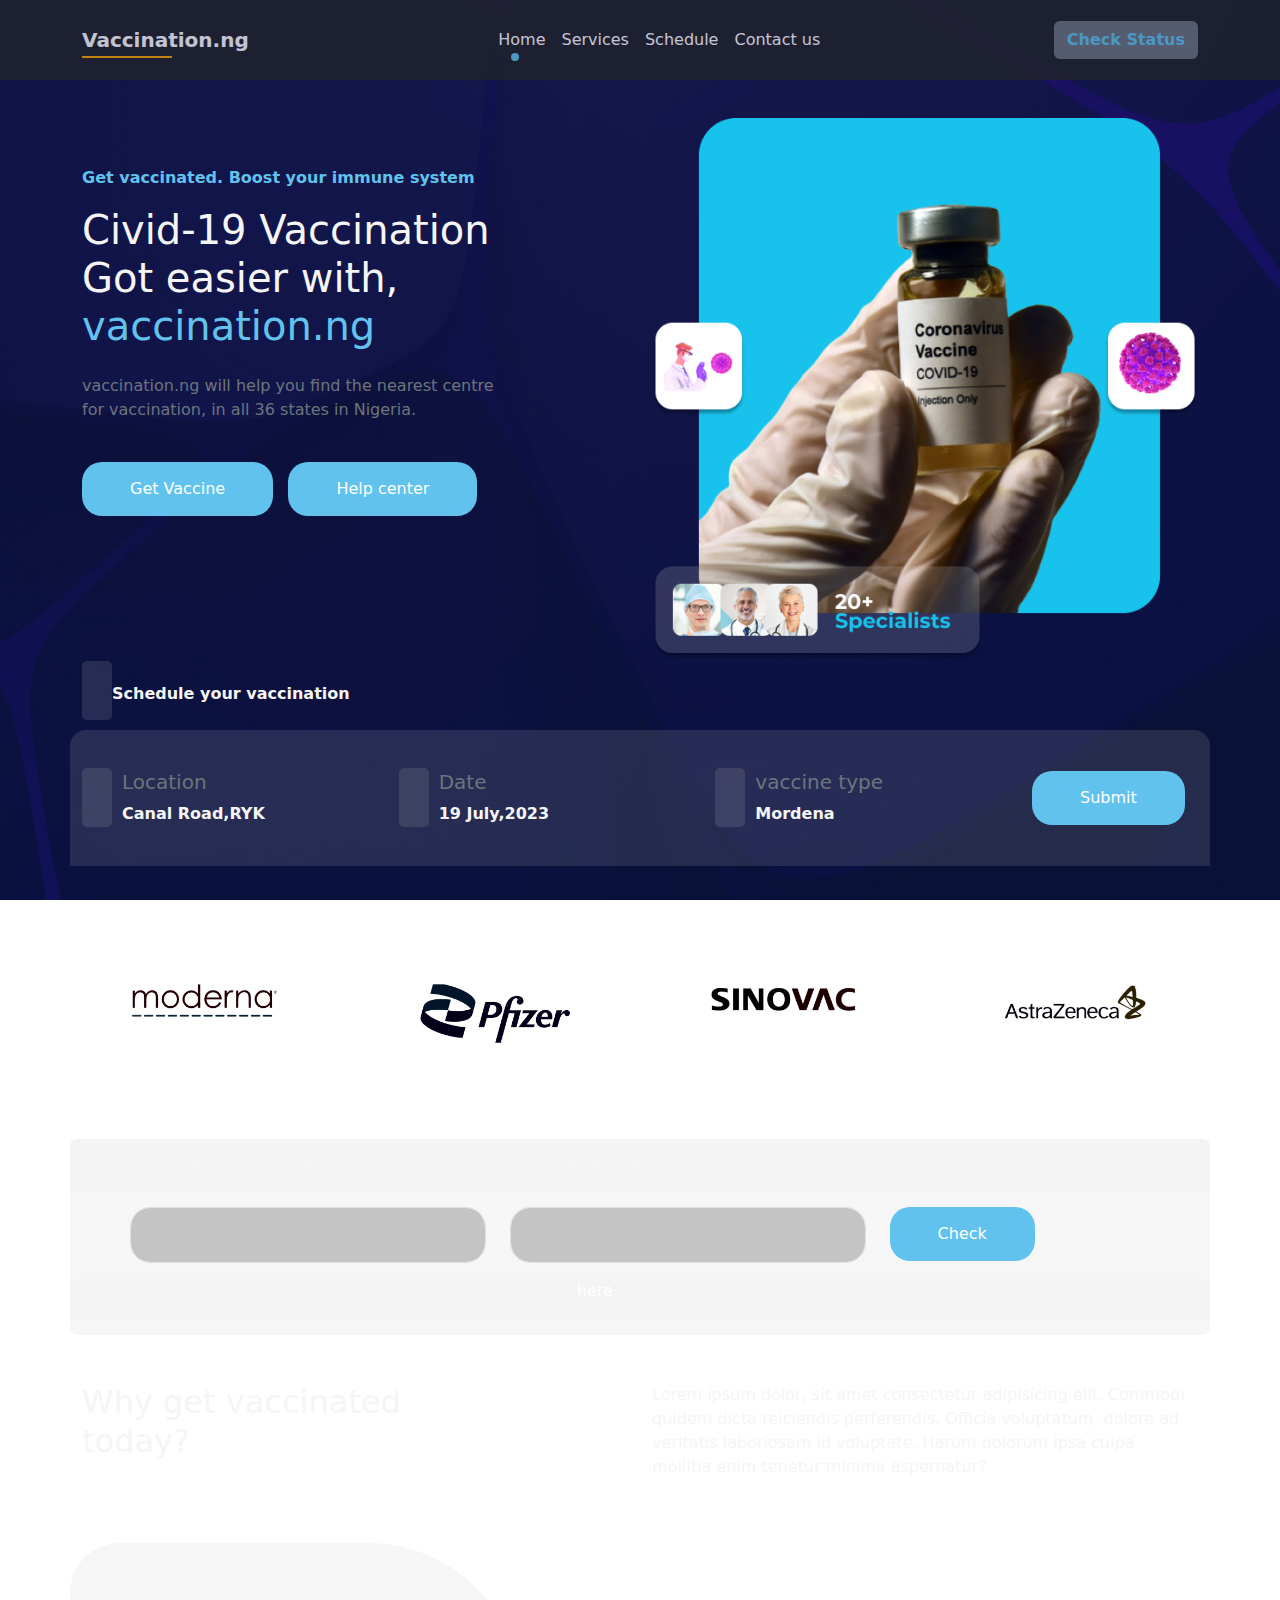
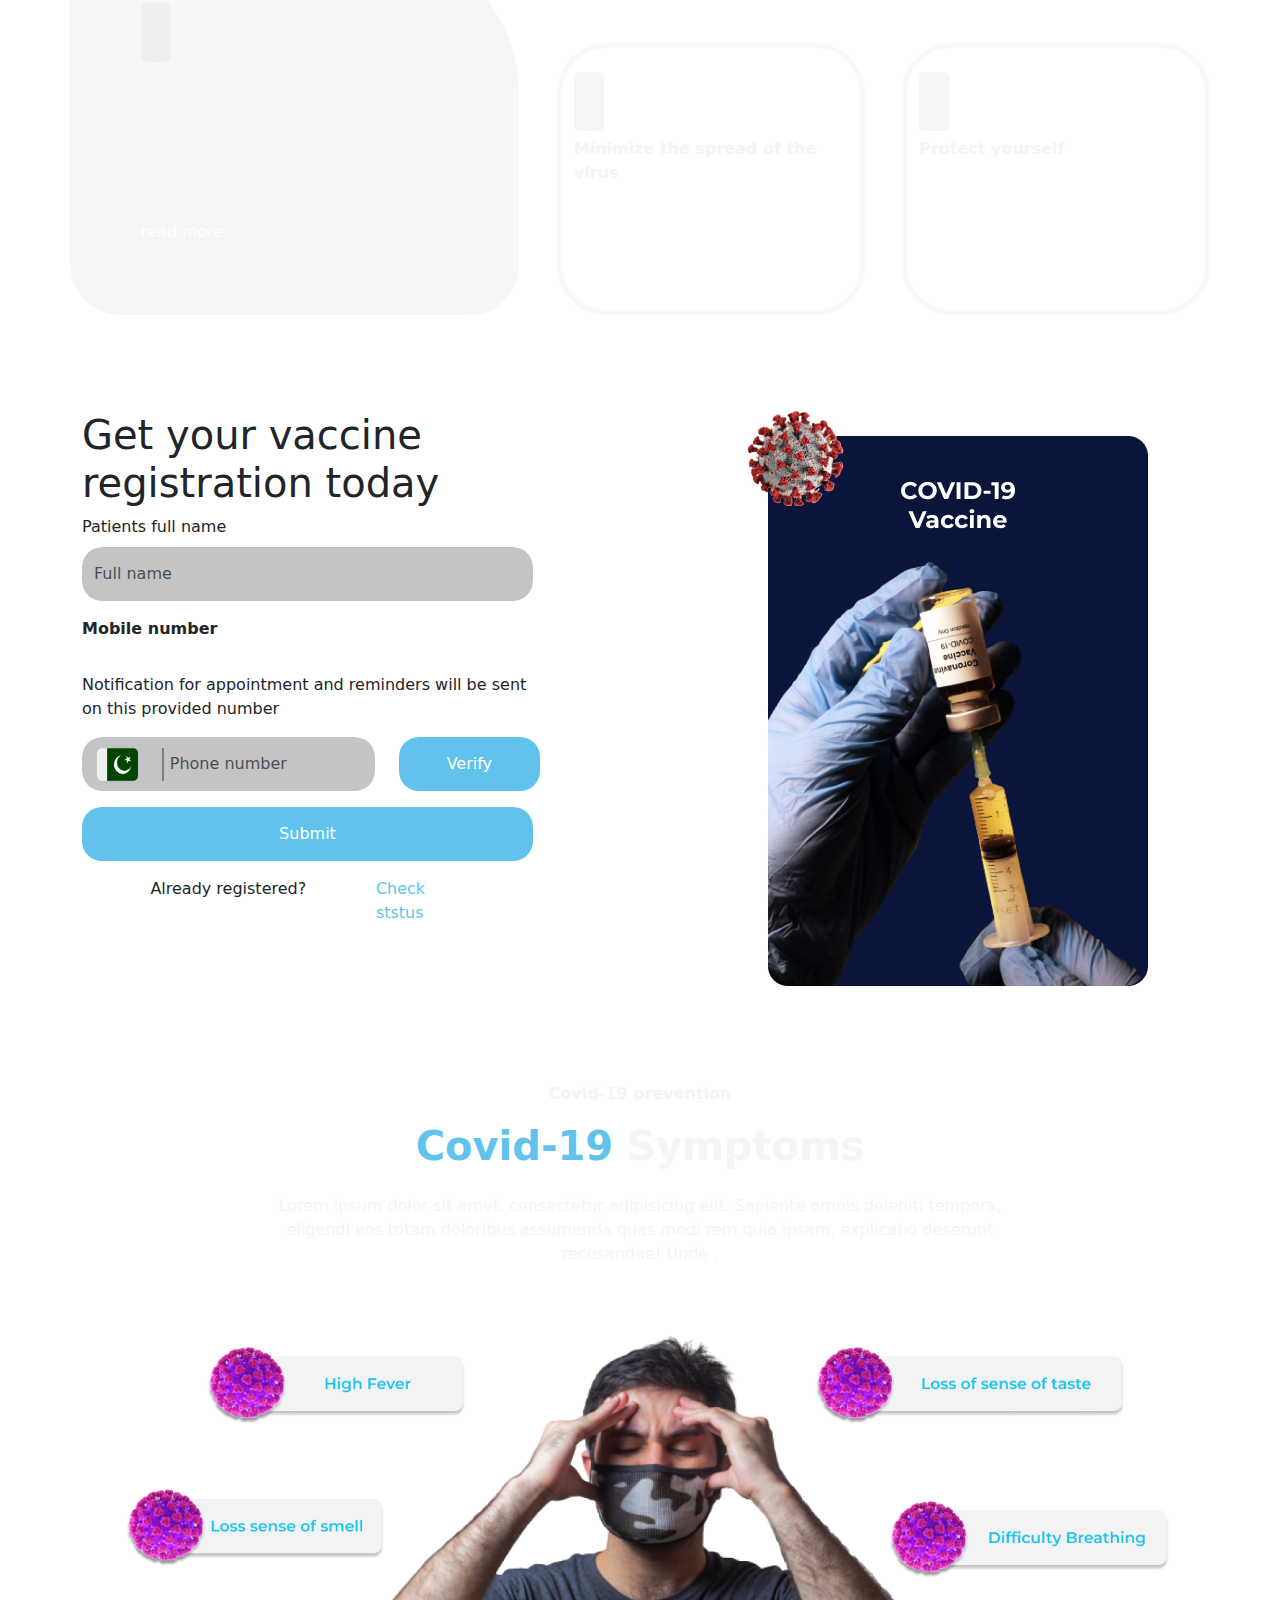
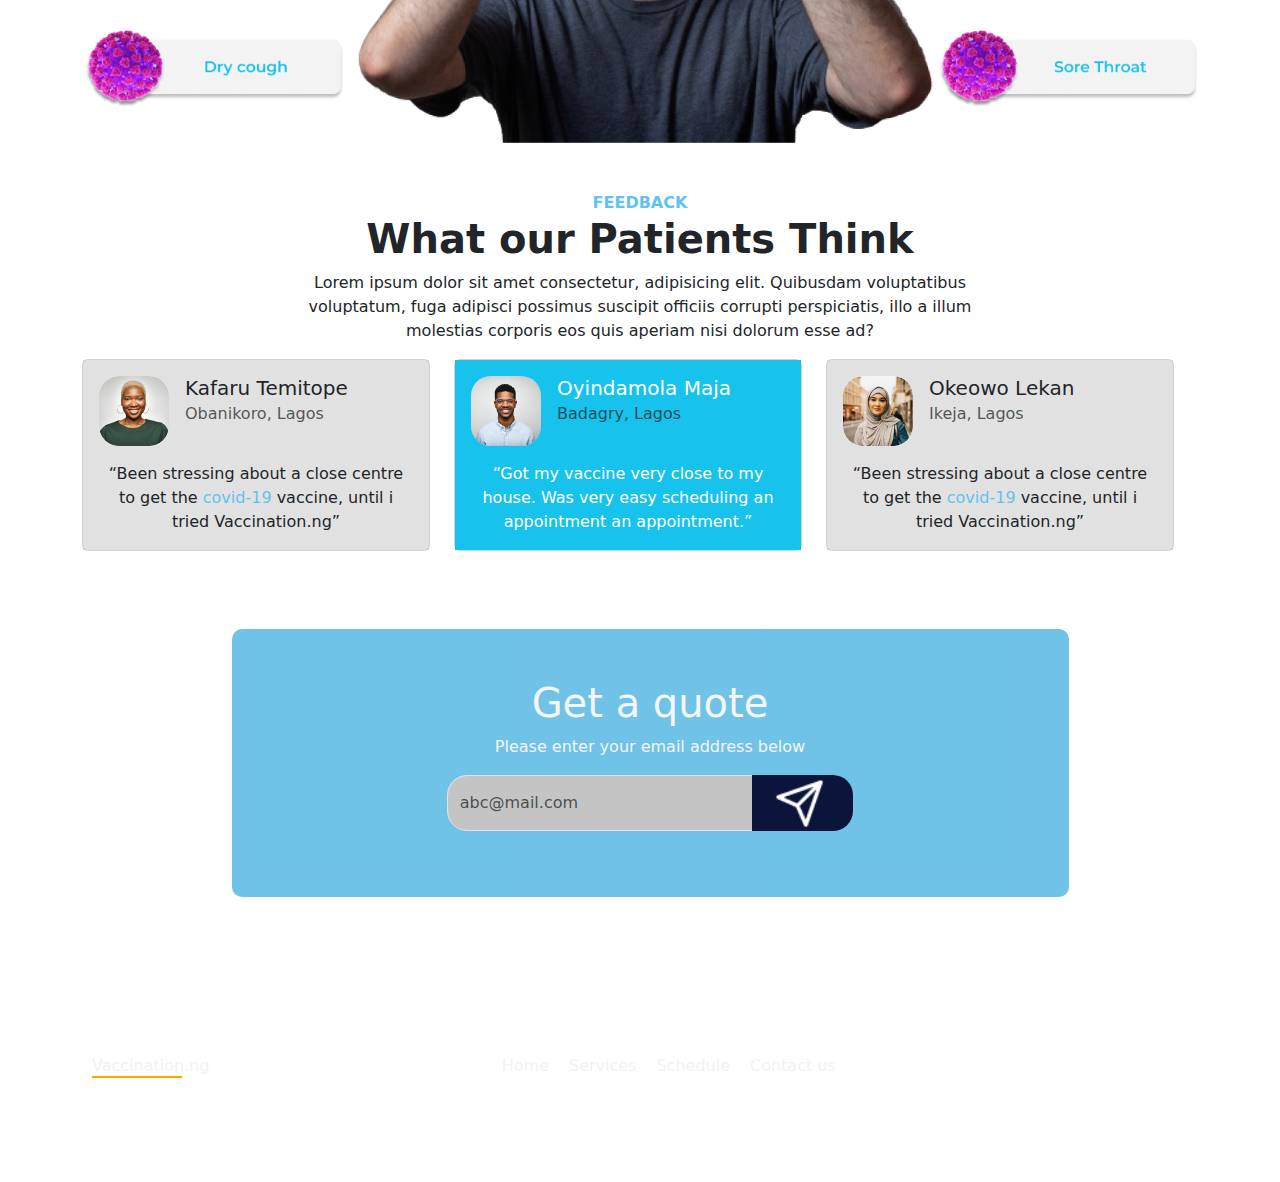
<file: Bootstrap template/Template 2/index.html>
<!doctype html>
<html lang="en">

<head>
    <meta charset="utf-8">
    <meta name="viewport" content="width=device-width, initial-scale=1">
    <title>index</title>
    <!-- BOOTSTRAP CDN -->
    <!-- <link href="https://cdn.jsdelivr.net/npm/bootstrap@5.3.0/dist/css/bootstrap.min.css" rel="stylesheet"
        integrity="sha384-9ndCyUaIbzAi2FUVXJi0CjmCapSmO7SnpJef0486qhLnuZ2cdeRhO02iuK6FUUVM" crossorigin="anonymous"> -->
    <link rel="stylesheet" href="bootstrap.min.css">
    <!-- Font awesome cdn -->
    <link rel="stylesheet" href="https://cdnjs.cloudflare.com/ajax/libs/font-awesome/6.4.0/css/all.min.css"
        integrity="sha512-iecdLmaskl7CVkqkXNQ/ZH/XLlvWZOJyj7Yy7tcenmpD1ypASozpmT/E0iPtmFIB46ZmdtAc9eNBvH0H/ZpiBw=="
        crossorigin="anonymous" referrerpolicy="no-referrer" />
    <!-- Custom css -->
    <link rel="stylesheet" href="style.css">
</head>

<body>
    <!--=====================================HEADER=================================================== -->
    <header>
        <!--=====================================NAVBAR=================================================== -->
        <nav class="navbar navbar-expand-lg  navbar-light bg-dark opacity-75 fixed-top">
            <div class="container">
                <a class="navbar-brand  fw-bold text-white b--line" href="#">Vaccination.ng</a>
                <button class="navbar-toggler" type="button" data-bs-toggle="collapse"
                    data-bs-target="#navbarSupportedContent" aria-controls="navbarSupportedContent"
                    aria-expanded="false" aria-label="Toggle navigation">
                    <span class="navbar-toggler-icon"></span>
                </button>
                <div class="collapse navbar-collapse" id="navbarSupportedContent">
                    <ul class="navbar-nav ms-auto mb-2 mb-lg-0">
                        <li class="nav-item dot-p">
                            <div class="dot"></div>
                            <a class="nav-link active text-white" aria-current="page" href="#">Home</a>
                        </li>
                        <li class="nav-item">
                            <a class="nav-link " href="#services">Services</a>
                        </li>

                        <li class="nav-item">
                            <a class="nav-link" href="#portfolio">Schedule</a>
                        </li>
                        <li class="nav-item">
                            <a class="nav-link" href="#contact">Contact us</a>
                        </li>
                    </ul>
                    <button class="btn  bg-secondary  d-flex ms-auto status-button" type="submit">Check Status</button>
                </div>
            </div>
        </nav>
        <!--=====================================NAVBAR END=================================================== -->
        <!-- ================================================================================================= -->
        <!-- ====================================HEADER HERO TEXT============================================= -->
        <div class="container-fluid bg-image-1" id="hero">
            <div class="container">
                <div class="row  pt-5">
                    <div class="col-sm-12 pt-5 col-md-6">
                        <p>
                            <strong>Get vaccinated. Boost your immune system</strong>
                        </p>
                        <h1 class="pb-3">
                            Civid-19 Vaccination <br>Got easier with, <br>
                            <a href="vaccination.ng">vaccination.ng</a>
                        </h1>
                        <p class="text-secondary"><a href="vaccination.ng" class="text-secondary">vaccination.ng</a>
                            will help you find the nearest
                            centre <br> for vaccination, in all 36 states in Nigeria.</p>
                        <div class="py-4">
                            <button type="button" class="btn btn-primary custom-button">Get Vaccine</button> &nbsp;
                            <button type="button" class="btn btn-outline-primary text-white custom-button">Help center</button>
                        </div>
                    </div>
                    <div class="col-sm-12 col-md-6 ">
                        <div>
                            <img src="images/Group 22 (1).png" class="img-fluid" alt="">
                        </div>
                    </div>
                </div>
                <div class="col-12 py-3">
                    <h6> <i class="fa-regular fa-clock icon"></i> <strong>Schedule your vaccination</strong></h6>
                </div>
            </div>
            <!-- ====================================HEADER HERO TEXT END========================================= -->
            <!-- ====================================ICONS======================================================== -->
            <div class="container">
                <div class="row custom-row  justify-content-between align-items-center rounded-top-4 py-4 ">
                    <div class="col-md-3 col-sm-6 py-3">
                        <div class="flex-1">
                            <div>
                                <i class="fas fa-location-dot icon"></i>
                            </div>
                            <div>
                                <h5 class="text-secondary">Location</h5>
                                <strong>Canal Road,RYK</strong>
                            </div>
                        </div>
                    </div>
                    <div class="col-md-3 col-sm-6 py-3">
                        <div class="flex-1">
                            <div>
                                <i class="fas fa-calendar-days icon"></i>
                            </div>
                            <div>
                                <h5 class="text-secondary">Date</h5>
                                <strong>19 July,2023</strong>
                            </div>
                        </div>
                    </div>
                    <div class="col-md-3 col-sm-6 py-3">
                        <div class="flex-1">
                            <div>
                                <i class="fas fa-shield icon"></i>
                            </div>
                            <div>
                                <h5 class="text-secondary">vaccine type</h5>
                                <strong>Mordena</strong>
                            </div>
                        </div>
                    </div>
                    <div class="col-md-2 col-sm-6 ms-0">
                        <div class="btn btn-primary custom-button b1">Submit</div>
                    </div>
                </div>
            </div>
        </div>
        </div>
        <!-- ================================END ICONS============================================================== -->
    </header>
    <!-- ================================HEADER END============================================================= -->
    <!-- /////////////////////////////////////////////////////////////////////////////////////////////////////// -->
    <!-- ================================MAIN=================================================================== -->
    <main>
        <!-- ===============================CLIENTS IMAGES========================================================== -->
        <section>
            <div class="container">
                <div class="row p-5 justify-content-between align-content-center">
                    <div class="col-2">
                        <div>
                            <img src="images/Moderna_logo 1.png" class="img-fluid" alt="">
                        </div>
                    </div>
                    <div class="col-2">
                        <div>
                            <img src="images/Pfizer_(2021) 1.png" class="img-fluid" alt="">
                        </div>
                    </div>
                    <div class="col-2">
                        <div>
                            <img src="images/sinovac1336 1.png" class="img-fluid" alt="">
                        </div>
                    </div>
                    <div class="col-2">
                        <div>
                            <img src="images/yellow-logo-zeneca-pharmaceutical-industry-brand 1.png" class="img-fluid"
                                alt="">
                        </div>
                    </div>
                </div>
            </div>
        </section>
        <!-- ===============================END CLIENTS IMAGES========================================================== -->
        <!-- /////////////////////////////////////////////////////////////////////////////////////////////////////////// -->
        <!-- ===============================DATABASE==================================================================== -->
        <section>
            <div class="container-fluid py-5 bg-image-2">
                <div class="container">
                    <div class="row rounded-3 justify-content-center custom-row-1">
                        <div class="col-md-12 col-sm-12 check-col py-2 custom-col mb-3">
                            <h4 class=" ms-5">Check your covid-19 result on our Databse</h4>
                        </div>
                        <div class="col-md-4 col-sm-12">
                            <div class="mb-3">
                                <input type="text" name="" id="" class="form-control  custom-input" placeholder=""
                                    aria-describedby="helpId">
                            </div>
                        </div>
                        <div class="col-md-4 col-sm-12  ">
                            <div class="mb-3">
                                <input type="text" name="" id="" class="form-control  custom-input" placeholder=""
                                    aria-describedby="helpId">
                            </div>
                        </div>
                        <div class="col-md-3 col-sm-12 ">
                            <button class="btn btn-primary custom-button result-check-btn">Check</button>
                        </div>
                        <div class=" col-md-12 col-sm-12 mb-3 custom-col    rounded">
                            <p class=" ms-5">Need a certificate for your covid-19 result? please click <a href="">here</a></p>
                        </div>
                    </div>
                    <div class="row py-5">
                        <div class="col-md-6 col-sm-12">
                            <h2>Why get vaccinated <br> today?</h2>
                        </div>
                        <div class="col-md-6 col-sm-12">
                            <p>Lorem ipsum dolor, sit amet consectetur adipisicing elit. Commodi quidem dicta reiciendis
                                perferendis. Officia voluptatum, dolore ad veritatis laboriosam id voluptate. Harum
                                dolorum ipsa culpa mollitia enim tenetur minima aspernatur?</p>
                        </div>
                    </div>
                    <div class="row justify-content-between">
                        <div class="col-md-3 col-sm-12" id="corner-1">
                            <div>
                                <i class="fas fa-shield icon"></i>
                            </div>
                            <div class="py-3">
                                <strong>Protect your immune system against viruses</strong>
                            </div>
                            <p>Lorem ipsum dolor sit amet consectetur adipisicing elit.
                                excepturi quibusdam sit neque.</p>
                            <div>
                                <a href="">read more</a><i class="fas fa-arrow-right "></i>
                            </div>
                        </div>
                        <div class="col-md-3 col-sm-3" id="corner-2">
                            <div>
                                <i class="fas fa-user-group icon"></i>
                                <div class="py-3">
                                    <strong>
                                        Minimize the spread of the virus
                                    </strong>
                                </div>
                            </div>
                            <div class="pt-5">
                                <a href="">read more</a><i class="fas fa-arrow-right"></i>
                            </div>
                        </div>
                        <div class="col-md-3 col-sm-3" id="corner-2">
                            <div>
                                <i class="fas fa-temperature-full icon"></i>
                                <div class="py-3">
                                    <strong>
                                        Protect yourself
                                    </strong>
                                </div>
                                <div class="pt-5">
                                    <a href="">read more</a><i class="fas fa-arrow-right"></i>
                                </div>
                            </div>
                        </div>
                    </div>
                </div>
            </div>
        </section>
        <!-- ===============================END DATABASE==================================================================== -->
        <!-- /////////////////////////////////////////////////////////////////////////////////////////////////////////////// -->
        <!-- ===============================REGISTRATION==================================================================== -->
        <section>
            <div class="container-fluid bg-image-3">
                <div class="container">
                    <div class="row py-5 justify-content-between">
                        <div class="col-md-5 col-sm-12">
                            <h1>
                                Get your vaccine registration today
                            </h1>
                            <form action="" class="custom-form ">
                                <div class="mb-3">
                                    <label for="" class="form-label ">Patients full name</label>
                                    <input type="text" class="form-control custom-input " name="" id="" aria-describedby="helpId"
                                        placeholder="Full name">
                                    <p class="py-3"><strong>Mobile number</strong></p>
                                    <p>Notification for appointment and reminders will be sent on this provided number
                                    </p>
                                    <div class="row ">
                                        <div class="col-md-8">
                                            <div class="mb-3 phone-number">
                                                <input type="text" name="" id=""
                                                    class="form-control  custom-input phone-number text-center"
                                                    placeholder="Phone number" aria-describedby="helpId"
                                                    class=" custom-col-8">
                                                <div class="flag">
                                                    <img src="images/pakistan.png" alt="">
                                                </div>
                                                <!-- <div>
                                                    <input type="text" placeholder="Phone number" class="txt">
                                                </div> -->
                                                <i class="fas fa-angle-down"></i>
                                            </div>
                                        </div>
                                        <div class="col-md-2 pb-3 ">
                                            <a class="btn btn-primary custom-button">Verify</a>
                                        </div>
                                    </div>
                                    <div class="col-md-12 d-grid gap-3">
                                        <button class="btn btn-primary px-5 custom-button " type="button">Submit</button>
                                    </div>

                                </div>
                            </form>
                            <div class="row justify-content-center m-auto  ">
                                <div class="col-6">
                                    <p>Already registered? </p>

                                </div>
                                <div class="col-3">
                                    <a href="" style="color: #61C3ED;">Check ststus</a>
                                </div>
                            </div>
                        </div>
                        <div class="col-md-5 col-sm-12">
                            <img src="images/Group 40.jpg" class=" img-fluid" alt="">
                        </div>
                    </div>
                </div>
            </div>
        </section>
        <!-- =====================================REGISTRATION END======================================================================= -->
        <!-- //////////////////////////////////////////////////////////////////////////////////////////////////////////////////////////// -->
        <!-- =====================================SYMPTOMS=============================================================================== -->
        <section>
            <div class="container-fluid bg-image-4">
                <div class="container">
                    <div class="row">
                        <div class="col-md-12 col-sm-12 text-center pt-5">
                            <strong>Covid-19 prevention</strong>
                        </div>
                        <div class="col-md-12 text-center pt-3">
                            <h1><strong><span>Covid-19</span> Symptoms</strong></h1>
                        </div>
                        <div class="col-md-8 col-sm-8 m-auto text-center text pt-3 pb-5">
                            <p>Lorem ipsum dolor sit amet, consectetur adipisicing elit. Sapiente omnis deleniti
                                tempora, eligendi eos totam doloribus assumenda quas modi rem quia ipsam, explicabo
                                deserunt recusandae! Unde .</p>
                        </div>
                        <div class="col-md-12 col-sm-12">
                            <img src="images/Group 65.png" class="img-fluid" alt="">
                        </div>
                    </div>
                </div>
            </div>
        </section>
        <!-- ================================END SYMPTOMS==================================================================================== -->
        <!-- //////////////////////////////////////////////////////////////////////////////////////////////////////////////////////////////// -->
        <!-- ================================FEEDBACK======================================================================================== -->
        <section>
            <div class="container-fluid bg-image-5" style="padding-bottom: 123px;">
                <div class="container">
                    <div class="row team-container py-5">
                        <div class="col-md-12 col-sm-12 text-center">
                            <strong style="color: #61C3ED;">FEEDBACK</strong>
                            <h1><strong>What our Patients Think</strong></h1>
                        </div>
                        <div class="col-md-8 text-center m-auto">
                            <p>Lorem ipsum dolor sit amet consectetur, adipisicing elit. Quibusdam voluptatibus
                                voluptatum, fuga adipisci possimus suscipit officiis corrupti perspiciatis, illo a illum
                                molestias corporis eos quis aperiam nisi dolorum esse ad?</p>
                        </div>
                        <div class="row ">
                            <div class="col-md-4 col-sm-12  ">
                                <div class="card mb-3">
                                    <div class="card-body team-card">
                                        <div class="d-flex">
                                            <div>
                                                <img src="images/Rectangle 25.jpg" alt="">
                                            </div>
                                            <div class="ms-3">
                                                <h5 class="card-title">Kafaru Temitope</h5>
                                                <h6 class="card-subtitle mb-2 text-body-secondary">Obanikoro, Lagos</h6>
                                            </div>
                                        </div>
                                        <p class="card-text text-center pt-3">“Been stressing about a close centre
                                            to get the <a href="">covid-19</a> vaccine, until
                                            i tried Vaccination.ng”</p>
                                    </div>
                                </div>
                            </div>
                            <div class="col-md-4 col-sm-12 ">
                                <div class="card mb-3">
                                    <div class="card-body team-card team-card-2">
                                        <div class="d-flex ">
                                            <div>
                                                <img src="images/Rectangle 24.jpg" alt="">
                                            </div>
                                            <div class="ms-3">
                                                <h5 class="card-title">Oyindamola Maja</h5>
                                                <h6 class="card-subtitle mb-2 text-body-secondary">Badagry, Lagos</h6>
                                            </div>
                                        </div>
                                        <p class="card-text text-center pt-3">“Got my vaccine very close to my house.
                                            Was very easy scheduling
                                            an appointment an appointment.”</p>
                                    </div>
                                </div>
                            </div>
                            <div class="col-md-4 col-sm-12 ">
                                <div class="card mb-3">
                                    <div class="card-body team-card">
                                        <div class="d-flex">
                                            <div>
                                                <img src="images/Rectangle 26.jpg" alt="">
                                            </div>
                                            <div class="ms-3">
                                                <h5 class="card-title">Okeowo Lekan</h5>
                                                <h6 class="card-subtitle mb-2 text-body-secondary">Ikeja, Lagos</h6>
                                            </div>
                                        </div>

                                        <p class="card-text text-center pt-3">“Been stressing about a close centre
                                            to get the <a href="">covid-19</a> vaccine, until
                                            i tried Vaccination.ng”</p>
                                    </div>
                                </div>
                            </div>
                        </div>
                    </div>
                </div>
            </div>
        </section>
        <!-- ====================================================END FEEDBACK===================================================================================== -->
    </main>
    <!-- ======================================================END MAIN=========================================================================================== -->
    <!-- ///////////////////////////////////////////////////////////////////////////////////////////////////////////////////////////////////////////////////////// -->
    <!-- ======================================================FOOTER============================================================================================= -->
    <footer>
        <!-- ================================================QUOTATION============================================================================================ -->
  
            <div class="container-fluid bg-image-6">
                <div class="container ">
                    <div class="row quote-container quote-bg w-75 m-auto text-center">
                        <div class="col-md-12 col-sm-12">
                            <h1>Get a quote</h1>
                            <p>Please enter your email address below</p>
                            <div class="col-md-6 col-sm-12 m-auto">
                                <form action="">
                                    <div class="mb-3 quote">
                                        <input type="email" class="form-control   custom-input custom-input-2 " name="" id=""
                                            aria-describedby="emailHelpId" placeholder="abc@mail.com" style="background-color: white!important;">
                                        <div class="telegram">
                                            <img src="images/send.png" alt="">
                                        </div>
                                    </div>
                                </form>
                            </div>
                        </div>
                    </div>
                </div>
        
        <!-- ====================================END QUOTATION============================================================================ -->
        <div class="container">
            <div class="row align-items-center py-5">
                <div class="col-md-12 col-sm-12">
                    <nav>
                        <div class="logo nav-col underline-p">
                            <div class="underline"></div>
                            <a href="" class="nav-footer">Vaccination.ng</a>
                        </div>
                        <div class="nav-col footer-navbar">
                            <ul>
                                <li><a href="#">Home</a></li>
                                <li><a href="#">Services</a></li>
                                <li><a href="#">Schedule</a></li>
                                <li><a href="#">Contact us</a></li>
                            </ul>
                        </div>
                        <div class="nav-col">
                            <ul>
                                <li><a href="#"><i class="fa-brands fa-youtube"></i></a></li>
                                <li> <a href=""><i class="fa-brands fa-instagram"></i></a></li>
                                <li> <a href=""><i class="fa-brands fa-twitter"></i></a></li>
                                <li> <a href=""><i class="fa-brands fa-facebook-f"></i></a></li>
                            </ul>

                        </div>
                    </nav>
                </div>
            </div>
        </div>
        </div>
    </footer>
    <!-- Bootstrap js cdn -->
    <script src="https://cdn.jsdelivr.net/npm/bootstrap@5.3.0/dist/js/bootstrap.bundle.min.js"
        integrity="sha384-geWF76RCwLtnZ8qwWowPQNguL3RmwHVBC9FhGdlKrxdiJJigb/j/68SIy3Te4Bkz"
        crossorigin="anonymous"></script>
</body>

</html>
</file>
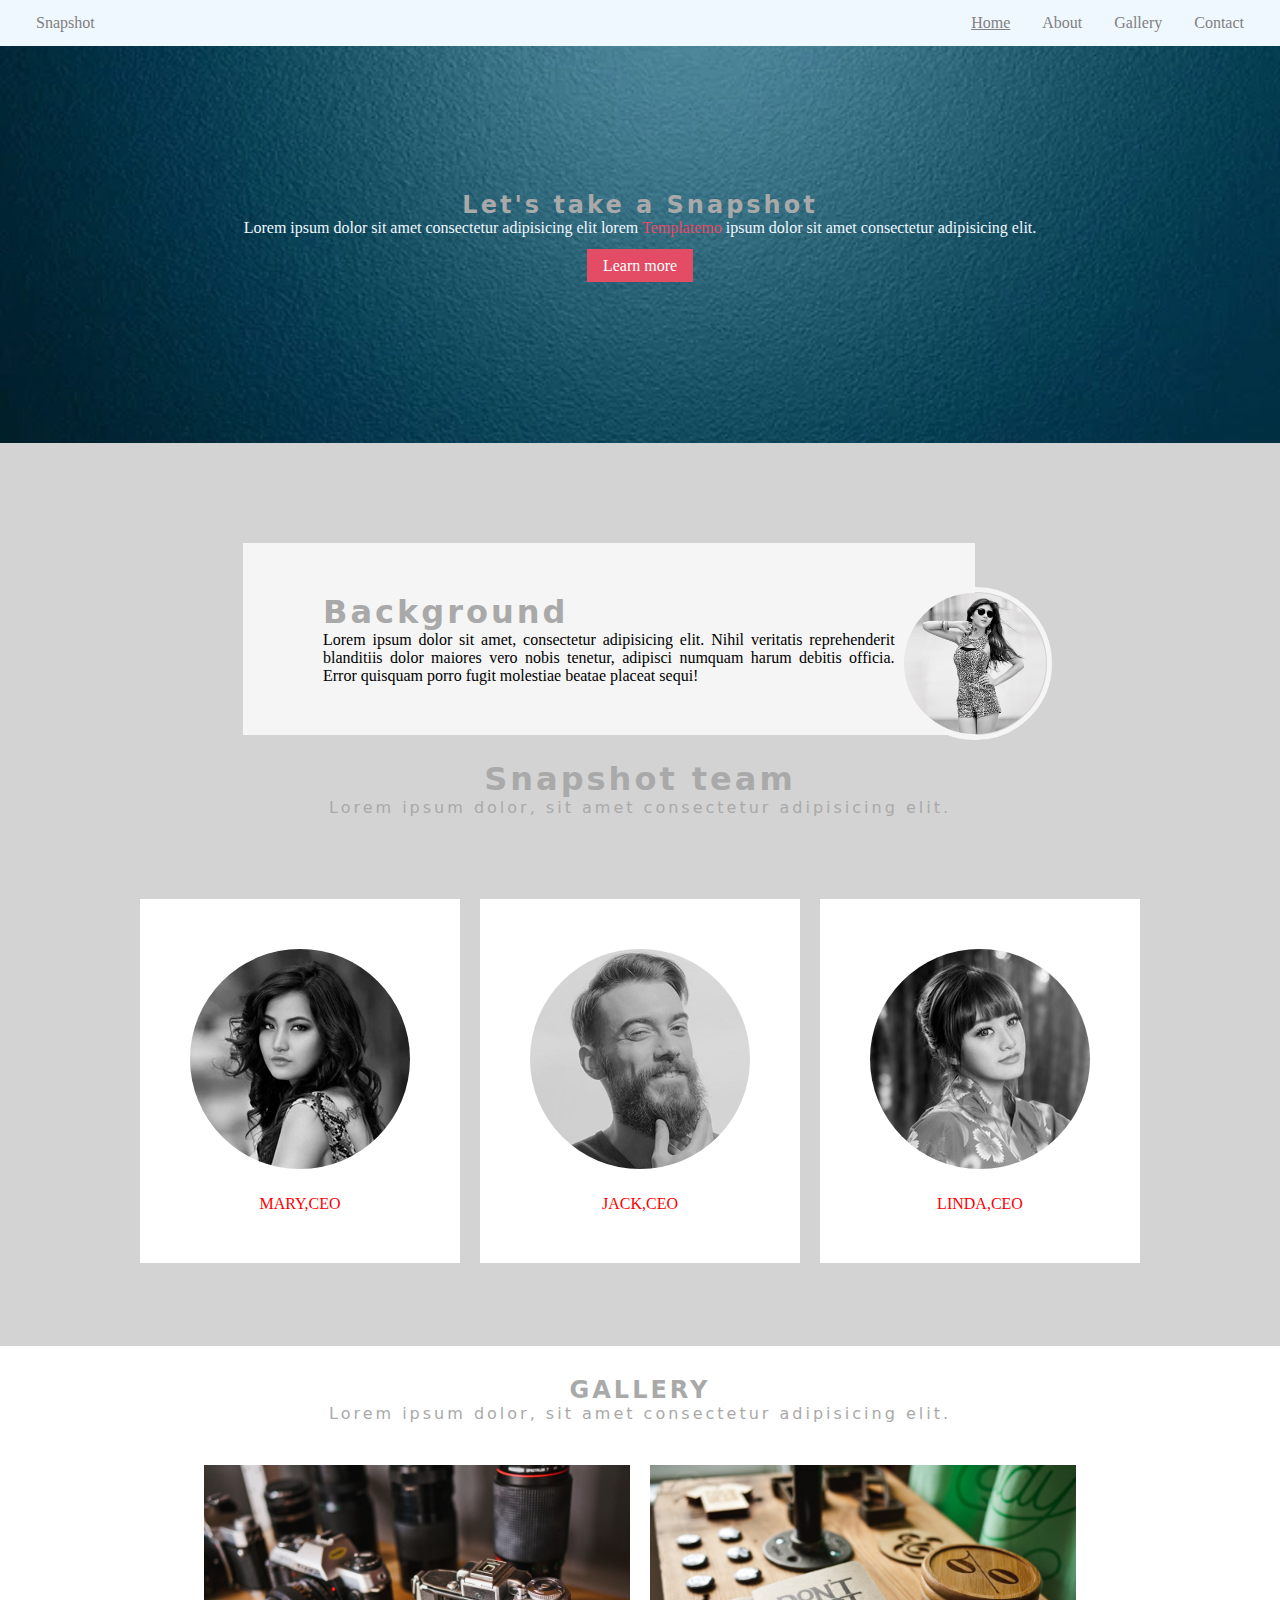
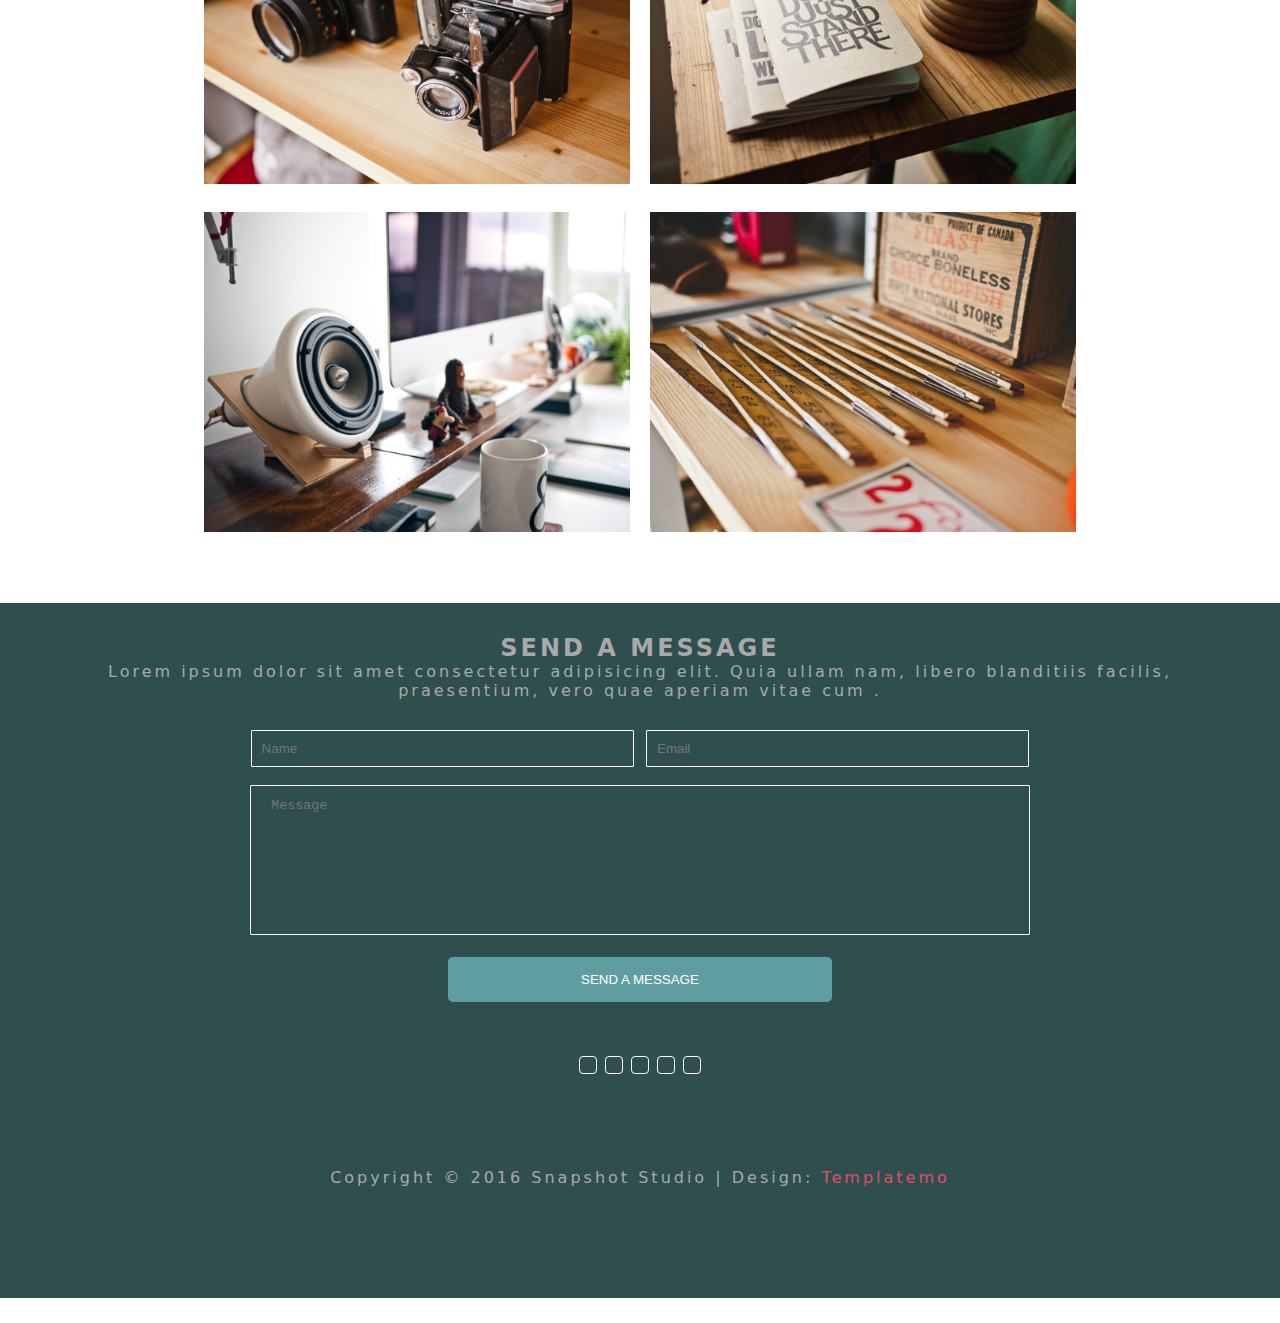
<file: Template 1/index1.html>
<!DOCTYPE html>
<html lang="en">

<head>
    <meta charset="UTF-8">
    <meta http-equiv="X-UA-Compatible" content="IE=edge">
    <meta name="viewport" content="width=device-width, initial-scale=1.0">
    <title>Document</title>
    <link rel="stylesheet" href="https://cdnjs.cloudflare.com/ajax/libs/font-awesome/6.4.0/css/all.min.css"
        integrity="sha512-iecdLmaskl7CVkqkXNQ/ZH/XLlvWZOJyj7Yy7tcenmpD1ypASozpmT/E0iPtmFIB46ZmdtAc9eNBvH0H/ZpiBw=="
        crossorigin="anonymous" referrerpolicy="no-referrer" />
    <link rel="stylesheet" href="style.css">

</head>

<body>
    <header>
        <div>
            <ul>
                <div style="width: 20%;">
                    <li style="float: left; "><a href="#team">Snapshot</a></li>
                </div>
                <div style="width: 60%;display: flex;justify-content: end;">
                    <li><a class="active" href="#home">Home</a></li>
                    <li><a href="#about">About</a></li>
                    <li><a href="#gallery">Gallery</a></li>
                    <li><a href="#contact">Contact</a></li>
                </div>
            </ul>
        </div>
    </header>
    <main>
        <section class="container" id="home">
            <div class="header">
                <div id="center">
                    <h2 class="font">Let's take a Snapshot</h2>
                    <p class="paragraph">Lorem ipsum dolor sit amet consectetur adipisicing elit lorem <a class="link"
                            href="https://templatemo.com/tm-493-snapshot/" target="_blank">Templatemo</a> ipsum dolor
                        sit amet consectetur adipisicing elit.</p>
                    <a class="btn" href="#">Learn more</a>
                </div>
            </div>
        </section>
        <section class="container bg-color" id="about">
            <div class="row">
                <div class="sec-2">
                    <div class="flex">
                        <div class="bg">
                            <h1 class="font" style="margin-left: 30px;">Background</h1>
                            <p>Lorem ipsum dolor sit amet, consectetur adipisicing elit. Nihil veritatis reprehenderit
                                blanditiis dolor maiores vero nobis tenetur, adipisci numquam harum debitis officia.
                                Error quisquam porro fugit molestiae beatae placeat sequi!</p>
                        </div>
                        <div class="image"><img src="about-img.jpg" alt=""></div>
                    </div>
                </div>
                <div class="pb" id="team">
                    <h1 class="font">Snapshot team</h1>
                    <p class="font">Lorem ipsum dolor, sit amet consectetur adipisicing elit.</p>
                </div>
                <div class="img-center pb">
                    <div class="col-3">
                        <div class="bg-2">
                            <div class="t-image">
                                <img src="team-img1.jpg" alt="">
                            </div>
                            <div class="desc">MARY,CEO</div>
                        </div>
                    </div>
                    <div class="col-3">
                        <div class="bg-2">
                            <div class="t-image">
                                <img src="team-img2.jpg" alt="">
                            </div>
                            <div class="desc">JACK,CEO</div>
                        </div>
                    </div>
                    <div class="col-3">
                        <div class="bg-2">
                            <div class="t-image">
                                <img src="team-img3.jpg" alt="">
                            </div>
                            <div class="desc">LINDA,CEO</div>
                        </div>
                    </div>
                </div>
            </div>
            </div>
        </section>
        <section class="gallery-section" id="gallery">
            <div style="background-color: white;">
                <div class="sec-center">
                    <h2 class="font">GALLERY</h2>
                    <p class="row font">Lorem ipsum dolor, sit amet consectetur adipisicing elit. </p>
                </div>
                <div class="row-2">
                    <div class="img-center">
                        <div class="col-2">
                            <div class="g-image">
                                <img src="gallery-img1.jpg" alt="">
                            </div>
                        </div>
                        <div class="col-2">
                            <div class="g-image">
                                <img src="gallery-img2.jpg" alt="">
                            </div>
                        </div>
                    </div>
                    <div class="img-center">
                        <div class="col-2">
                            <div class="g-image">
                                <img src="gallery-img3.jpg" alt="">
                            </div>
                        </div>
                        <div class="col-2">
                            <div class="g-image">
                                <img src="gallery-img4.jpg" alt="">
                            </div>
                        </div>
                    </div>
                </div>
            </div>
        </section>
    </main>
    <footer class="ftr">
        <div class="sec-center">
            <h2 class="font">SEND A MESSAGE</h2>
            <p class="font" style="text-align: center;">Lorem ipsum dolor sit amet consectetur adipisicing elit. Quia
                ullam nam,
                libero blanditiis facilis, praesentium, vero quae aperiam vitae cum .</p>
        </div>
        <form>
            <input type="text" name="" id="" placeholder="Name"> &nbsp;
            <input type="email" name="" id="" placeholder="Email"><br><br>
            <textarea name="" id="" cols="30" rows="10" placeholder="Message"></textarea>
            <br> <br>
            <button class="btn-2">SEND A MESSAGE</button>
        </form>
        <div class="contact" id="contact">
            <div class="col-5 icon">
                <div class="">
                    <i class="fa-brands fa-facebook-f"></i>
                </div>
            </div>
            <div class="col-5 icon">
                <div>
                    <i class="fa-brands fa-twitter"></i>
                </div>
            </div>
            <div class="col-5 icon">
                <div>
                    <i class="fa-brands fa-linkedin-in"></i>
                </div>
            </div>
            <div class="col-5 icon">
                <div>
                    <i class="fa-brands fa-instagram"></i>
                </div>
            </div>
            <div class="col-5 icon">
                <div>
                    <i class="fa-brands fa-google-plus-g"></i>
                </div>
            </div>
        </div>
        <div class="address">
            <p class="font">Copyright © 2016 Snapshot Studio | Design: <a class="link"
                    href="https://templatemo.com/tm-493-snapshot/" target="_blank">Templatemo</a> </p>
        </div>
    </footer>
</body>

</html>
</file>
<file: Template 2/style.css>
* {
    box-sizing: border-box;
    margin: 0%;
    padding: 0%;
}

.nav-sec {
    display: flex;
    justify-content: space-between;
}

.nav-bar {
    overflow: hidden;
    top: 0;
    padding-top: 14px;
    padding-bottom: 16px;
    width: 80%;
    margin: auto;
}

ul li {
    display: inline;
    padding: 14px 16px;
}

.nav-bar a {

    color: black;
    text-align: center;

    text-decoration: none;
}

.nav-bar a:hover {
    background: #ddd;
    color: black;
}

.row {
    width: 80%;
    margin: auto;
}

.sec-center {
    text-align: center;
    margin-bottom: 20px;
    margin-top: 30px;
}

.bg-image {
    background-image: url(images/p5.jpg);
    background-repeat: no-repeat;
    background-size: cover;
    width: 100%;
    background-position: center;
    text-align: center;
    margin: auto;
    height: 380px;
    position: relative;
}
.center{
    position: absolute;
    top: 50%;
    width: 100%;
    text-align: center;
    font-size: 18px;
    color: white;
  }


.flex {
    display: flex;
    gap: 20px;
}

.col-1 {
    width: 70%;
    /* margin-right: 20px; */
    
}

.col-2 {
    width: 30%;
    margin-top: 30px;
}

.sub-sec-3 {
    display: flex;
    justify-content: space-evenly
}

.icon-flex {
    display: flex;
   gap: 4px;

}

.search {
    margin-block: 20px;
}
.nav-search{
    border-style: none;
}

footer {
    width: 100%;
    background-color: cadetblue;
    padding: 100px;
    text-align: center;
}
.top-images{
    width: 100%;
}

.top-images img {
    width: 100%;
}

.paragraph {
    text-align: center;
    margin-top: 15px;
}

.col-3-image {
    padding-inline: 10px;
    margin-inline: 10px;
}
.col-3-image img {
    width: 100%;
}

.col-2-image {
    width: 100%;
}

.col-2-image img {
    width: 100%;

}

.image-para {
    margin-block: 10px;
    padding-inline: 10px;
}

.right-side-image {
    width: 50%;
}

.right-side-image img {
    width: 100%;

}

.sec-3 {
    margin: 30px;
}

.sec-paragraph {
    margin-block: 10px;
}

.icon-flex-footer {
    display: flex;
    justify-content: center;
    gap: 20px;
}
.read-more{
    text-align: center;
   
}
.read-more a{
    text-decoration: none;
    color: red;
}
.icon {
    font-size: 10px;
    border-radius: 50%;
    outline: 1px solid;
    padding-inline: 5px;
    padding-block: 3px;
    background-color: purple;
    color: white;
}
input[type=text] {
        box-sizing: border-box;
        color: black;
        padding-block: 3px;
        padding-inline: 8px;
}
.input{
        border: 1px solid gray;
}
input:focus {
    border: gray;
    outline: 1px solid grey;
}
.search-bar{
    display: flex;
    justify-content: start;
    gap: 5px;
}

.search-icon {
        padding-inline: 10px;
        padding-block: 3px;
        margin-right: 15px;
        background-color: lightslategrey;
}
.table{
    width: 60%;
}
.table table{
    width: 100%;
}
.ready-theme{
    margin-block:20px;
}
/* .footer-icon{
    font-size: 20px;
    color: grey;
    margin-block: 0px;
    padding-inline: 11px;
    padding-block: 7px;
} */
</file>
<file: Template 3/style.css>
:root {
    --color-primary: #0073ff;
    /* --color-white: #e9e9e9;
    --color-black: #141d28;
    --color-black-1: #212b38; */
  }
  
  *{
    margin: 0;
    padding: 0;
    box-sizing: border-box;
  }
  
  body {
    font-family: sans-serif;
   
  }
  
  .logo {
    color: var(--color-white);
    font-size: 30px;
    text-decoration: none;
  }
  
  .logo span {
    color: var(--color-primary);
  }
  
  .menu-bar {
    background-color: var(--color-black);
    height: 80px;
    width: 100%;
    display: flex;
    justify-content: space-between;
    align-items: center;
    padding: 0 5%;
  
    position: relative;
  }
  
  .menu-bar ul {
    list-style: none;
    display: flex;
    align-items: center;
  }
  
  .menu-bar ul li {
    /* width: 120px; */
    padding: 10px 30px;
    /* text-align: center; */
  
    position: relative;
  }
  
  .menu-bar ul li a {
    font-size: 20px;
    color: var(--color-white);
    text-decoration: none;
  
    transition: all 0.3s;
  }
  
  .menu-bar ul li a:hover {
    color: var(--color-primary);
  }
  
  .fas {
    float: right;
    margin-left: 10px;
    padding-top: 3px;
  }
  
  /* dropdown menu style */
  .dropdown-menu {
    display: none;
  }
  
  .menu-bar ul li:hover .dropdown-menu {
    display: block;
    position: absolute;
    left: 0;
    top: 100%;
    background-color: var(--color-black);
  }
  
  .menu-bar ul li:hover .dropdown-menu ul {
    display: block;
    margin: 10px;
  }
  
  .menu-bar ul li:hover .dropdown-menu ul li {
    width: 150px;
    padding: 10px;
  }
  
  .dropdown-menu-1 {
    display: none;
  }
  
  .dropdown-menu ul li:hover .dropdown-menu-1 {
    display: block;
    position: absolute;
    left: 150px;
    top: 0;
    background-color: var(--color-black);
  }
  .row{
    width: 100%;
    margin: auto;
  }
  .row-1{
    width: 80%;
    margin: auto;
    margin-block: 50px;
    
  }
  .row-2{
    width: 90%;
    text-align: center;
    margin: auto;
    background-position: center;
    padding-bottom: 0%;
  }
  .row-3{
    background-color: black;
    color: white;
    text-align: center;
    padding-top: 20px;
    margin-top: 0%;

  }
  .sec-center{
    background-image: url(images/img22.jpg);
    background-repeat: no-repeat;
    background-size: cover;
    text-align: center;
    height: 500px;
    color: white;
    background-attachment: fixed;
    margin:auto;
    display: flex;
    justify-content: center;
    align-items: center;
  }
  .parallex{
    background-image: url(images/sea2.jpg);
    height: 400px;
    text-align: center;
    color: white;
    background-attachment: fixed;
    display: flex;
    justify-content: center;
    align-items: center;
  }
  /* .parallex-center{
    position: absolute;
      left: 33%;
      top: 25%;
      right: 35%;

  } */
  .center{ 
      margin-block: 50px;
  }
  .paragraph{
    margin-block: 20px;
  }

  .flex{
    display: flex;
    align-items: center;
    justify-content: space-between;
  }
  .col-1{
    width: 45%;
    text-align: justify;
    margin-top: 20px;
  }
  .image{
    width: 100%;
    display: block;
  }
 
  
  .image-1 img{
    border-radius: 50%;
    max-width: 100px;
  }
  
  .button {
    background-color: #745cf9;
    border-color: #745cf9;
    color: #fff;
    text-align: center;
    text-decoration: none;
    display: inline-block;
    font-size: 16px;
    margin: 4px 2px;
    cursor: pointer;
    padding: 14px 40px;
  }
  .button:hover {
    box-shadow: 0 12px 16px 0 rgba(0,0,0,0.24),0 17px 50px 0 rgba(0,0,0,0.19);
  }
 .gallery{
  display: flex;
  justify-content: start;
  flex-wrap: wrap;
 }
 .col-3{
  width: 25%;
 }
 .gallery-image{
  width: 100%;
 }
 .gallery-image img{
  width: 100%;
  display: block;
 }
 .client{
  display: flex;
  justify-content: space-around;

  
 }
 .flex-3 {
  display: flex;
  justify-content: space-around;
  align-items: center;
}
.sec-9{
  background-color: aliceblue;
  padding-block: 65px;
}
footer {
  background-color: black;
  color: white;
  padding-inline: 40px;
  padding-block: 60px;
}
.icon-flex-footer {
  display: flex;
  justify-content: center;
  gap: 20px;
}
.footer-icon{
  font-size: 25px;
}
.flex-4 {
  display: flex;
  justify-content: space-between;
  align-items: center;
}
.font-size{
  font-size: 50px;
}
</file>
<file: Template 4/style.css>
* {
    padding: 0;
    margin: 0;
    box-sizing: border-box;
    color: #246F5D;
}

nav {
    background: #246F5D;
    height: 80px;
    width: 100%;
}

label.logo {
    color: white;
    font-size: 35px;
    line-height: 80px;
    padding: 0 100px;
    font-weight: bold;
}

nav ul {
    float: right;
    margin-right: 20px;
}

nav ul li {
    display: inline-block;
    line-height: 80px;
    margin: 0 5px;
}

nav ul li a {
    color: white;
    font-size: 17px;
    padding: 7px 13px;
    border-radius: 3px;
    text-decoration: none;
    text-transform: uppercase;
}

a.active,
a:hover {
    background: green;
    transition: .5s;
}

.checkbtn {
    font-size: 30px;
    color: white !important;
    float: right;
    line-height: 80px;
    margin-right: 40px;
    cursor: pointer;
    display: none;
}

#check {
    display: none;
}

.container {
    width: 100%;
    height: auto;
}

.bg-image-1 {
    width: 100%;
    background-image: url(image/sl7.jpg);
    background-repeat: no-repeat;
    background-size: cover;
    background-position: center;
    height: 450px;
    color: white;
    display: flex;
    align-items: center;
    justify-content: center;
}

.image-heading {
    text-align: center;
}

.sec-center {
    text-align: center;
    padding-block: 50px;
    font-size: 20px;
}

.sec-center h4 {
    padding-bottom: 15px;
}

.row {
    width: 80%;
    margin: auto;
    margin-block: 70px;
}

.row-1 {
    width: 70%;
    margin: auto;
}

.row-1 p {
    color: white;
}

.row-1 h1 {
    color: white;
}

.row-2 {
    width: 70%;
    margin: auto;
    margin-block: 50px;
}

.row-3 {
    width: 50%;
    margin: auto;
    padding-block: 30px;
    padding-inline: 30px;
    text-align: center;
}

.row-3 p {
    text-align: justify;
    padding-block: 10px;
}

.flex-1 {
    display: flex;
    align-items: center;
    justify-content: space-between;
}

.col-2 {
    width: 50%;
    padding-block: 50px;
}

.col-2 h1 {
    font-size: 50px;
}

.col-2 h2 {
    padding-bottom: 10px;
}

.col-2-image img {
    width: 100%;
}

.col-2-image-2 {
    transform: translate(9px, -20px);
}

.col-2-image-1 {
    translate: 100px 37px;
    z-index: 1;
    position: relative;
}

.image-flex {
    display: flex;
}

.bg-image-2 {
    width: 100%;
    background-image: url(image/bg-image-2.jpg);
    background-repeat: no-repeat;
    background-size: cover;
    background-position: center;
    padding-bottom: 30px;
}

.bg-image-4 {
    background-image: url(image/123.jpg);
    background-position: center;
    background-repeat: no-repeat;
    width: 70%;
    margin: auto;
    height: 100px;
    margin-top: 70px;
    display: flex;
}

.col-3 {
    width: 32%;
}
.col-3 .sec-center {
    border: 1px solid;
}

.col-3 h3 {
    padding: 20px;
}

.col-3-image {
    background-color: #fff;
    color: green;
}

.col-3-image img {
    width: 100%;
}

.col-4 {
    width: 25%;
}

.col-6 {
    width: 16.66%;
}

.col-6 image img {
    width: 100%;
}

.bg-image-3 {
    width: 100%;
    background-image: url(image/bg-image-2.jpg);
    background-repeat: no-repeat;
    background-size: cover;
    color: white;
    height: auto;
    padding-bottom: 10px;
}

.bg-color {
    background-color: #E0ECDC;
    height: auto;
}

.flex-margin {
    margin-block: 50px;
}

.flex {
    display: flex;
}



address {
    padding-left: 55px;
    padding-top: 30px;
    text-align: left;
}

address a {
    text-decoration: none;
}

.flex-2 {
    display: flex;
    margin-bottom: 30px;
    justify-content: space-between;
}

.image-overlay {
    position: relative;
    width: 100%;
}

.image {
    display: block;
    width: 100%;
    height: auto;
}

.overlay {
    position: absolute;
    top: 0;
    bottom: 0;
    left: 0;
    right: 0;
    height: 100%;
    width: 100%;
    opacity: 0;
    transition: .5s ease;
    background-color: lightblue;
}

.image-overlay:hover .overlay {
    opacity: 1;
}

.text {
    color: white;
    font-size: 20px;
    position: absolute;
    top: 50%;
    left: 50%;
    /* -webkit-transform: translate(-50%, -50%);
    -ms-transform: translate(-50%, -50%); */
    transform: translate(-50%, -50%);
    text-align: center;
}

.input {
    display: flex;
    align-items: center;
    justify-content: center;
    margin-block: 30px;
}

input:focus {
    outline: none;
}

.button {
    height: 44px;
    border: none;
}

#email {
    width: 45%;
    text-indent: 5%;
    border-bottom: 1px solid;
}

.button {
    height: 44px;
    border: none;
}

#submit {
    width: 9%;
    font-family: inherit;
    font-weight: bold;
    color: inherit;
    cursor: pointer;
    border-bottom: 1px solid;
}

.col-input {
    width: 50%;
    display: flex;
}

.col {
    width: 10%;
}

.col ul {
    list-style-type: none;
}

.col ul li a {
    text-decoration: none;
}

span {
    font-size: 40px;
}

.button1 {
    background-color: #246F5D;
    border-color: #C4D5C0;
    color: #fff;
    text-align: center;
    text-decoration: none;
    display: inline-block;
    font-size: 16px;
    margin: 4px 2px;
    cursor: pointer;
    padding: 14px 40px;
}

.button1:hover {
    opacity: 0.75;
}

.flex-col-3 {
    width: 33.33%;
}

.icon-flex {
    display: flex;
    align-items: center;
}

.center {
    text-align: justify;
    font-size: 20px;
    padding-inline: 20px;
}

.event-sec {
    border: 1px solid;
    text-align: center;
    padding: 55px;
}

input:focus {
    outline: none;
}

.button {
    height: 44px;
    border: none;
}

.flex-col-3 h3 {
    text-align: center;
    padding-block: 5px;
}

.flex-col-3 p {
    text-align: center;
}

footer {
    background-color: #E0ECDC;
    padding-top: 60px;
    padding-bottom: 60px;
}

.flex-footer {
    display: flex;
    justify-content: space-around;

}

.flex-footer ul li a {
    text-decoration: none;
}

.flex-footer ul li {
    list-style-type: none;
}

#footer-submit {
    width: 18%;
    font-family: inherit;
    font-weight: bold;
    color: inherit;
    cursor: pointer;
    border-bottom: 1px solid;
}

.footer-button {
    height: 44px;
    border: none;
}

#footer-email {
    width: 60%;
    text-indent: 5%;
    border-bottom: 1px solid;
    margin-left: 15px;
}

/* media quiries */
@media (max-width: 952px) {
    label.logo {
        font-size: 30px;
        padding-left: 50px;
    }

    nav ul li a {
        font-size: 16px;
    }
}

@media (max-width: 858px) {
    .checkbtn {
        display: block;
    }

    nav ul {
        position: fixed;
        width: 100%;
        height: 100vh;
        background: #2c3e50;
        top: 80px;
        left: -100%;
        text-align: center;
        transition: all .5s;
    }

    nav ul li {
        display: block;
        margin: 50px 0;
        line-height: 30px;
    }

    nav ul li a {
        font-size: 20px;
    }

    a:hover,
    a.active {
        background: none;
        color: #246F5D;
    }

    #check:checked~ul {
        left: 0;
    }
}

@media only screen and (min-width: 320px) and (max-width: 479px) {
    .flex-1 {
        display: block;
    }

    .flex {
        display: block;
    }

    .flex-col-3 {
        width: 100%;
    }

    .flex-2 {
        display: block;
    }

    .icon-flex {
        display: block;
    }

    .col-3 {
        width: 100%;
        padding: 10px;
    }

    .col-3-image img {
        padding: 10px;
    }

    .row {
        width: 100%;
    }

    .row-1 {
        width: 100%;
    }

    .row-2 {
        width: 100%;
    }

    .row-3 {
        width: 100%;
    }

    .col-2 {
        width: 100%;
        text-align: center;
        padding: 10px;
    }

    .col-4 {
        width: 100%;
        text-align: center;
    }

    .col-6 {
        width: 100%;
        text-align: center;
    }

    .col-6-image img {
        width: 100%;
        padding: 10px;
    }

    .col-2-image-1 {
        translate: 0px 0px;
    }

    .col-2-image-2 {
        translate: 0px 0px;
        transform: none;
    }

    .col-2-image {
        padding: 5px;
    }

    .flex-footer {
        display: block;
        margin: auto;
    }

    .col-input {
        width: 100%;
    }

    .col {
        width: 100%;
    }

    .footer-input {
        width: 100%;
    }

    #email {
        width: 60%;
    }

    #submit {
        width: 30%;
    }

    #footer-submit {
        width: 30%;
    }

    .image-flex {
        display: block;
        padding: 10px;
    }

    label.logo {
        font-size: 28px;
        padding-left: 50px;
    }

    .col {
        width: 100%;
        padding: 10px;
        text-align: center;
    }
}

@media only screen and (min-width: 480px) and (max-width: 767px) {
    .flex-1 {
        display: block;
    }

    .flex {
        display: block;
    }

    .flex-col-3 {
        width: 100%;
    }

    .flex-2 {
        display: block;
    }

    .icon-flex {
        display: block;
    }

    .col-3 {
        width: 100%;
        padding: 10px;
    }

    .col-3-image img {
        padding: 10px;
    }

    .row {
        width: 100%;
    }

    .row-1 {
        width: 100%;
    }

    .row-2 {
        width: 100%;
    }

    .row-3 {
        width: 100%;
    }

    .col-2 {
        width: 100%;
        text-align: center;
        padding: 10px;
    }

    .col-4 {
        width: 100%;
        text-align: center;
    }

    .col-6 {
        width: 100%;
        text-align: center;
    }

    .col-6-image img {
        width: 100%;
        padding: 10px;
    }

    .col-2-image-1 {
        translate: 0px 0px;
    }

    .col-2-image-2 {
        translate: 0px 0px;
        transform: none;
    }

    .col-2-image {
        padding: 5px;
    }

    .flex-footer {
        display: block;
        margin: auto;
    }

    .col-input {
        width: 100%;
    }

    .col {
        width: 100%;
    }

    .footer-input {
        width: 100%;
    }

    #email {
        width: 60%;
    }

    #submit {
        width: 30%;
    }

    #footer-submit {
        width: 30%;
    }

    .image-flex {
        display: block;
        padding: 10px;
    }

    label.logo {
        font-size: 28px;
        padding-left: 50px;
    }

    .col {
        width: 100%;
        padding: 10px;
        text-align: center;
    }
}

@media only screen and (min-width: 768px) and (max-width: 959px) {
    .flex-1 {
        display: block;
    }

    .flex {
        display: block;
    }

    .flex-col-3 {
        width: 100%;
    }

    .flex-2 {
        display: block;
    }

    .icon-flex {
        display: block;
    }

    .col-3 {
        width: 100%;
        padding: 10px;
    }

    .col-3-image img {
        padding: 10px;
    }

    .row {
        width: 100%;
    }

    .row-1 {
        width: 100%;
    }

    .row-2 {
        width: 100%;
    }

    .row-3 {
        width: 100%;
    }

    .col-2 {
        width: 100%;
        text-align: center;
        padding: 10px;
    }

    .col-4 {
        width: 100%;
        text-align: center;
    }

    .col-6 {
        width: 100%;
        text-align: center;
    }

    .col-6-image img {
        width: 100%;
        padding: 10px;
    }

    .col-2-image-1 {
        translate: 0px 0px;
    }

    .col-2-image-2 {
        translate: 0px 0px;
        transform: none;
    }

    .col-2-image {
        padding: 5px;
    }

    .flex-footer {
        display: block;
        margin: auto;
    }

    .col-input {
        width: 100%;
    }

    .col {
        width: 100%;
    }

    .footer-input {
        width: 100%;
    }

    #email {
        width: 60%;
    }

    #submit {
        width: 30%;
    }

    #footer-submit {
        width: 30%;
    }

    .image-flex {
        display: block;
        padding: 10px;
    }

    label.logo {
        font-size: 28px;
        padding-left: 50px;
    }

    .col {
        width: 100%;
        padding: 10px;
        text-align: center;
    }
}

@media only screen and (min-width: 960px) and (max-width: 1023px) {
    .flex-1 {
        display: block;
    }

    .flex {
        display: block;
    }

    .flex-col-3 {
        width: 100%;
    }

    .flex-2 {
        display: block;
    }

    .icon-flex {
        display: block;
    }

    .col-3 {
        width: 100%;
        padding: 10px;
    }

    .col-3-image img {
        padding: 10px;
    }

    .row {
        width: 100%;
    }

    .row-1 {
        width: 100%;
    }

    .row-2 {
        width: 100%;
    }

    .row-3 {
        width: 100%;
    }

    .col-2 {
        width: 100%;
        text-align: center;
        padding: 10px;
    }

    .col-4 {
        width: 100%;
        text-align: center;
    }

    .col-6 {
        width: 100%;
        text-align: center;
    }

    .col-6-image img {
        width: 100%;
        padding: 10px;
    }

    .col-2-image-1 {
        translate: 0px 0px;
    }

    .col-2-image-2 {
        translate: 0px 0px;
        transform: none;
    }

    .col-2-image {
        padding: 5px;
    }

    .flex-footer {
        display: block;
        margin: auto;
    }

    .col-input {
        width: 100%;
    }

    .col {
        width: 100%;
    }

    .footer-input {
        width: 100%;
    }

    #email {
        width: 60%;
    }

    #submit {
        width: 30%;
    }

    #footer-submit {
        width: 30%;
    }

    .image-flex {
        display: block;
        padding: 10px;
    }

    label.logo {
        font-size: 28px;
        padding-left: 50px;
    }

    .col {
        width: 100%;
        padding: 10px;
        text-align: center;
    }
}
</file>
<file: Template 6/style.css>
@import url('https://fonts.googleapis.com/css?family=Poppins:400,500,600,700&display=swap');

* {
  margin: 0;
  padding: 0;
  box-sizing: border-box;
  font-family: 'Poppins', sans-serif;
}

.hero {
  height: 600px;
  width: 100%;
  background-image: linear-gradient(rgba(0, 0, 0, 0.7), rgba(0, 0, 0, 0.7)), url(images/slider-image1.jpg);
  background-repeat: no-repeat;
  background-position: center;
  background-size: cover;
  color: #fff;
}

.hero-text {
  padding-left: 90px;
  padding-top: 90px;
}

h1 {
  font-family: 'Poppins', sans-serif;
  font-size: 40px;
  letter-spacing: 1px;
}

h2 {
  font-family: 'Open Sans', sans-serif !important;
}

h4 {
  color: #BFBDBD;
}

h3 {
  color: #454545;

}

p {
  color: #612d2d;
}

.button1 {
  background-color: #CE3232;
  border-color: #C4D5C0;
  color: #fff;
  text-align: center;
  text-decoration: none;
  display: inline-block;
  font-size: 16px;
  margin: 4px 2px;
  cursor: pointer;
  padding: 14px 40px;
  margin-top: 20px;
}

.button1:hover {
  opacity: 0.75;
}

/* .button2 {
  background-color: #CE3232;
} */
.button2:hover {
  background-color: #474544;
}

.fa-phone {
  font-size: 15px;
}

nav {
  display: flex;
  height: 80px;
  width: 100%;
  align-items: center;
  justify-content: space-between;
  flex-wrap: wrap;
  padding-inline: 80px;
  /* padding-left: 60px;
  padding-right: 10px; */
}

.nav-col ul {
  display: flex;
}

.nav-col li {
  list-style-type: none;
}

.nav-col a {
  color: #f2f2f2;
  text-decoration: none;
  padding: 5px 10px;
  transition: all 0.3s ease;
}

.nav-col li a:hover {
  color: #CE3232;
}


nav .logo {
  color: #fff;
  font-size: 35px;
  font-weight: 600;
}

nav .logo a {
  text-decoration: none;
  color: #fff;

}

span {
  color: #CE3232;
}

nav ul {
  display: flex;
  flex-wrap: wrap;
  list-style: none;
}

nav ul li {
  margin: 0 5px;
}

nav ul li a {
  color: #f2f2f2;
  text-decoration: none;
  /* font-size: 18px; */
  /* font-weight: 500; */
  padding: 5px 10px;
  /* border-radius: 5px; */
  /* letter-spacing: 1px; */
  transition: all 0.3s ease;
}


nav ul li a.active,
nav ul li a:hover {
  color: #CE3232;
}

nav .menu-btn i {
  color: #fff;
  font-size: 22px;
  cursor: pointer;
  display: none;
}

input[type="checkbox"] {
  display: none;
}

.container {
  width: 100%;
  height: auto;
}

.row {
  width: 90%;
  margin: auto;
  padding-block: 60px;
}

.flex {
  display: flex;
  justify-content: space-between;
  flex-wrap: wrap;
}

.col-2 {
  width: 48%;
}

.col-2 h2 {
  padding-block: 10px;
  font-size: 37px;
}

.col-2-image img {
  width: 100%;
  display: block;
}

.bg-image-1 {
  background-color: #F9F9F9;
}

.sec-center {
  text-align: center;
  padding-bottom: 40px;
  padding-top: 10px;

}

.desc {
  font-size: 13px;
}

.sec-center h2 {
  padding-bottom: 20px;
}


.center {
  padding-top: 90px;
}

.col-3 {
  width: 32%;
}


.col-3-image img {
  width: 100%;

}

.col-6 {
  width: 33.33%;
}

.col-6-image img {
  width: 100%;
  display: block;
}

.bg-image-2 {
  background-image: url(images/testimonial-bg.jpg);
  background-position: center;
  background-size: cover;
  background-repeat: no-repeat;
  background-attachment: fixed;
  height: 60vh;
  display: flex;
  justify-content: center;
  align-items: center;
  color: white;
}

.bg-image-2 p {
  color: #fff;
}

iframe {
  width: 560px;
  height: 424px
}


button {
  overflow: visible;
}

button,
select {
  text-transform: none;
}

button,
input,
select,
textarea {
  color: #5A5A5A;
  font: inherit;
  margin: 0;
}

input {
  line-height: normal;
}

textarea {
  overflow: auto;
}

.underline {
  border-bottom: solid 1px #474544;
  margin: -0.512em auto;
  width: 80px;
}

.email {
  float: right;
  width: 45%;
}

input[type='text'],
[type='email'],
select,
textarea {
  background: none;
  border: none;
  border-bottom: solid 1px #474544;
  color: #474544;
  font-size: 1.000em;
  font-weight: 400;
  letter-spacing: 1px;
  margin: 0em 0 1.875em 0;
  padding: 0 0 0.875em 0;
  width: 100%;
}

input[type='text']:focus,
[type='email']:focus,
textarea:focus {
  outline: none;
  padding: 0 0 0.875em 0;
}

.message {
  float: none;
}

.name {
  float: left;
  width: 45%;
}

.subject {
  width: 100%;
}

textarea {
  line-height: 150%;
  height: 150px;
  width: 100%;
}

#form_button {
  background: #CE3232;
  border: none;
  color: white;
  cursor: pointer;
  display: inline-block;
  font-family: 'Helvetica', Arial, sans-serif;
  font-size: 0.875em;
  font-weight: bold;
  outline: none;
  padding: 20px 236px;
  text-transform: uppercase;
  transition: all 0.3s;
}

footer a {
  text-decoration: none;
  color: black;

}

footer {
  padding-block: 50px;
}

footer a:hover {
  color: #CE3232;
}

#form_button:hover {
  background: #474544;
  color: #F2F3EB;
}

.col-4-bg-image {
  background-image: url(images/footer-open-hour-bg.jpg);
  width: 100%;
  border-radius: 5%;
  background-position: center;
  background-repeat: no-repeat;
  background-size: cover;
  text-align: left;
  color: white;

}

.overlay {

  width: 100%;
  background: rgb(20 1 1 / 61%);
  padding: 50px;
  border-radius: 5%;
}

.overlay h2 p {
  color: white;
}

.overlay p {
  color: white;
  padding-bottom: 5px;
}


.col-4 {
  width: 23%;
}

.col-4 h2 {
  padding-bottom: 30px;
}

.footer-flex {
  display: flex;
  justify-content: space-between;
}

.icon-flex {
  display: flex;
  gap: 8px;
  padding-bottom: 30px;
}

.icon {
  background: red;
  width: 10%;
  color: white;
  border-radius: 50%;
  text-align: center;
  height: 25px;
  height: 28px;
  padding-top: 2px;
}


/* Media Queries */
@media (max-width: 1000px) {
  nav {
    padding: 0 40px 0 50px;
  }
}

@media (max-width: 920px) {
  nav .menu-btn i {
    display: block;
  }

  #click:checked~.menu-btn i:before {
    content: "\f00d";
  }

  nav ul {
    position: fixed;
    top: 80px;
    left: -100%;
    background: #111;
    height: 100vh;
    width: 100%;
    text-align: center;
    display: block;
    transition: all 0.3s ease;
  }

  #click:checked~ul {
    left: 0;
  }

  nav ul li {
    width: 100%;
    margin: 40px 0;
  }

  nav ul li a {
    width: 100%;
    margin-left: -100%;
    display: block;
    font-size: 20px;
    transition: 0.6s cubic-bezier(0.68, -0.55, 0.265, 1.55);
  }

  #click:checked~ul li a {
    margin-left: 0px;
  }

  nav ul li a.active,
  nav ul li a:hover {
    background: none;
    color: cyan;
  }
}

/* @media only screen and (min-width: 1024px) {
  .flex {
    display: block;
  }

  .footer-flex {
    display: block;
  }

  .col-2 {
    width: 100%;
    text-align: center;
  }

  .col-3 {
    width: 100%;
  }

  .col-4 {
    width: 100%;
  }

  .col-6 {
    width: 100%;
  }

  iframe {
    width: 340px;
    height: 424px;
  }

  #form_button {
    padding: 20px 113px;

  }
  .submit{
    text-align: center;
  }

  h1 {
    font-size: 25px;
    padding-block: 15px;
  }
  
} */
@media only screen and (min-width: 960px) and (max-width: 1023px) {
  .flex {
    display: block;
  }

  .footer-flex {
    display: block;
  }

  .col-2 {
    width: 100%;
  }

  .col-3 {
    width: 100%;
  }

  .col-4 {
    width: 100%;
  }

  .col-6 {
    width: 100%;
  }

  iframe {
    width: 100%;
    height: 424px;
  }

  #form_button {
    padding: 20px 113px;

  }

  h1 {
    font-size: 25px;
    padding-block: 15px;
  }
}

@media only screen and (min-width: 768px) and (max-width: 959px) {
  .flex {
    display: block;
  }

  .footer-flex {
    display: block;
  }

  .col-2 {
    width: 100%;
  }

  .col-3 {
    width: 100%;
  }

  .col-4 {
    width: 100%;
    padding: 10px;
  }

  .col-6 {
    width: 100%;
  }

  iframe {
    width: 100%;
    height: 424px;
  }

  #form_button {
    padding: 20px 290px;

  }

  h1 {
    font-size: 25px;
    padding-block: 15px;
  }

  .icon {
    height: 60px;
    padding-top: 10px;
    width: 9%;
    font-size: 24px;
  }
}

@media only screen and (min-width: 540px) and (max-width: 720px) {
  .flex {
    display: block;
  }

  .footer-flex {
    display: block;
  }

  .col-2 {
    width: 100%;
  }

  .col-3 {
    width: 100%;
  }

  .col-4 {
    width: 100%;
    padding: 10px;
  }

  .col-6 {
    width: 100%;
  }

  iframe {
    width: 100%;
    height: 424px;
  }

  #form_button {
    padding: 20px 188px;

  }

  h1 {
    font-size: 25px;
    padding-block: 15px;
  }

  .icon {
    height: 45px;
    padding-top: 10px;
  }
}

@media only screen and (min-width: 480px) and (max-width: 767px) {
  .flex {
    display: block;
  }

  .footer-flex {
    display: block;
  }

  .col-2 {
    width: 100%;
  }

  .col-3 {
    width: 100%;
  }

  .col-4 {
    width: 100%;
  }

  .col-6 {
    width: 100%;
  }

  iframe {
    width: 100%;
    height: 424px;
  }

  #form_button {
    padding: 20px 113px;

  }

  h1 {
    font-size: 25px;
    padding-block: 15px;
  }
}


@media only screen and (min-width: 320px) and (max-width: 479px) {
  .flex {
    display: block;
  }

  .footer-flex {
    display: block;
  }

  .col-2 {
    width: 100%;
    text-align: center;
  }

  .col-3 {
    width: 100%;
  }

  .col-4 {
    width: 100%;
    padding: 10px;
  }

  .col-6 {
    width: 100%;
  }

  iframe {
    width: 100%;
    height: 424px;
  }

  #form_button {
    padding: 20px 113px;

  }

  .submit {
    text-align: center;
  }

  h1 {
    font-size: 25px;
    padding-block: 15px;
  }
}
</file>
<file: Template7w3c/style.css>
body{
    margin: 0;
    padding: 0;
}
#top-nav {
position: fixed;
top: 0;
left: 0;
z-index: 1;
background-color: aliceblue;
box-shadow: 0px 2px 5px black;
width: 100%;
}
#top-nav a {
    text-decoration: none;
    color: rgba(20, 19, 19, 0.575);
    font-size: 20px;
    display: inline-block;
    margin: 8px;
    padding: 6px;
}
#top-nav-right {
  float: right;
}
#home-section{
  position: relative;
  margin-bottom: 50px;
 
}
#home-section p{
  position: absolute;
  bottom: 10px;
  left: 20px;
  font-size: 45px;
  color: gray;
  
}
#about-section p{
font-size: 20px;
}
#about-section{
  padding-top: 70px;
  margin-bottom: 50px;
 
}
#about-section::after{
  content: "";
  display: table;
  clear: both;
  }
#menu-section{
  padding: 70px;
  margin: auto;
}
#text-container{
  box-sizing: border-box;
  width: 49%;
  float: left;
 padding: 10px 20px;
}
#img-container{
  width: 49%;
  float: left;
  box-sizing: border-box;
  padding: 10px 20px;
}
#img-container img{
  opacity: 0.8;
}
#menu-section::after{
content: "";
display: table;
clear: both;
}
#text-container2{
  width: 49%;
  float: left;
  box-sizing: border-box;
  padding: 30px 20px;
}
#img-container2{
  width: 49%;
  float: inline-end;
  padding: 10px 10px;

}
#contact-section{
 padding: 80px 40px;
 float: left;

}
#contact-section{
  font-size: 15px;
}
#contact-section input[type="text"], #contact-section input[type="date"]{
  width: 100%;
  border: none;
  border-bottom: 1px solid gray;
  font-size: 20px;
  padding: 15px;
  margin-bottom: 10px;
}
button{
  border: none;
  background-color: rgba(151, 148, 148, 0.767);
  font-family: serif;
  font-family: 15px;
  padding: 10px;
}
#footer{
  padding: 25px;
  background-color: aliceblue;
  text-align: center;
  font-size: 20px;
}
</file>
<file: Bootstrap template/Template 1/style.css>
* {
    padding: 0;
    margin: 0;
    box-sizing: border-box;
}

ul li a {
    text-decoration: none;
    color: white;
}

.navbar-nav li a {
    color: white;
}

.bg-image-1 {
    background-image: linear-gradient(rgba(0, 0, 0, 0.7), rgba(0, 0, 0, 0.7)), url(image/hero-bg.jpg);
    background-position: center;
    background-size: cover;
    height: auto;
}

/* /* .hero-text h1{
    margin: 0;
    font-size: 56px;
    font-weight: 700;
    line-height: 64px;
    color: #fff;
    font-family: 'Poppins', sans-serif;
} */
/* .hero-text{
    margin: 0;
    font-size: 56px;
    font-weight: 700;
    line-height: 64px;
    color: #fff;
    font-family: 'Poppins', sans-serif;
} */
.hero-text {
    padding-top: 100px;
    color: #fff;
}

.text-center p span {
    font-size: 20px;
}

.navbar-nav li a {
    color: white;
}

.navbar-nav li a:hover {
    color: #ffc107;
}

.bg-image-2 {
    background-image: linear-gradient(rgba(0, 0, 0, 0.7), rgba(0, 0, 0, 0.7)), url(image/cta-bg.jpg);
    background-attachment: fixed;
    background-position: center;
    background-size: cover;
    height: 300px;
    display: flex;
    align-items: center;
    justify-content: center;
}

.bg-image-3 {
    background-image: linear-gradient(rgba(0, 0, 0, 0.7), rgba(0, 0, 0, 0.7)), url(image/testimonials-bg.jpg);
    background-attachment: fixed;
    background-position: center;
    background-size: cover;
    height: 320px;
    color: white;
    display: flex;
    justify-content: center;
    align-items: center;
}

.bg-image-3 img {
    width: 100px;
}

.bg-image-3 img {
    border: 6px solid rgba(255, 255, 255, 0.15);
}

.list {
    list-style-type: none;
}

.list li {
    padding-right: 10px;
}

ul li {
    list-style-type: none;
}

ul li a {
    text-decoration: none;
    color: white;
}

input[type=submit] {

    background: none;
    font-size: 16px;
    padding: 2px 20px;
    color: #151515;
    border: none;
}

.footer-newsletter form input[type=email] {
    outline: none;
}
.services .card-body {
    text-align: center;
    padding: 80px 20px;
    background: #fff;
}
.services .card-body {
    text-align: center;
    border: 1px solid #ebebeb;
    transition: all ease-in-out 0.3s;
    background: #fff;
}

.services .card-body:hover {
    border-color: #fff;
    box-shadow: 0px 0 25px 0 rgba(0, 0, 0, 0.1);
    transform: translateY(-10px);
}

.custom-card {
    border: none;
}

.client-col {
    filter: grayscale();
}

.client-col:hover {
    filter: none;
}

.d-flex {
    display: flex;
    gap: 10px;
}
.icon {
    font-size: 30px;
}
.team-image {
    box-shadow: 0px 0 25px 0 rgba(0, 0, 0, 0.1);
}
.count-flex {
    display: flex;
    align-items: baseline;
    gap: 10px;
}
.navbar-toggler {
    background-color: #fff;
}
.title h2 {
    font-size: 14px;
    font-weight: 500;
    padding: 0;
    line-height: 1px;
    margin: 0 0 5px 0;
    letter-spacing: 2px;
    text-transform: uppercase;
    color: #aaaaaa;
    font-family: "Poppins", sans-serif;
}
.title h2::after {
    content: "";
    width: 80px;
    height: 1px;
    display: inline-block;
    background: #ffde9e;
}
.title p {
    margin: 0;
    font-size: 36px;
    font-weight: 700;
    text-transform: uppercase;
    font-family: "Poppins", sans-serif;
    color: #151515;
}
.dropdown-menu .dropdown-item{
    color:white;
}
.dropdown-menu .dropdown-item:hover{
    background-color:#343a40 ;
    color: #ffc107;
}
strong a{
    text-decoration: none;
    color: #fff;
}
strong a:hover{
    color: #ffc107;
}
.header-card .card{
    text-align: center;
    border: 1px solid #ebebeb;
    transition: all ease-in-out 0.3s;
    background: #fff;
}
.header-card .card:hover{
    border-color: #fff;
    box-shadow: 0px 0 25px 0 rgba(0, 0, 0, 0.1);
    transform: translateY(-10px);
}
</file>
<file: Bootstrap template/Template 2/style.css>
* {
    padding: 0;
    margin: 0;
    box-sizing: border-box;
}
.navbar-nav li a {
    color: white;
}

.navbar-nav li a:hover {
    color: #61C3ED;
}

.navbar button {
    color: #61C3ED;
    font-weight: bold;
}
.button.navbar-toggler {
  color: white;
}
.bg-image-1 {
    background-image: url(images/bg1.jpg);
    height: auto;
    background-repeat: repeat;
    background-position: center;
    background-size: cover;
    background-attachment: fixed;
    width: 100%;
    color: whitesmoke;
}

.bg-image-1 p strong {
    color: #61C3ED;
}

.bg-image-1 h1 a {
    color: #61C3ED;
    text-decoration: none;
}

#hero {
    padding-block: 70px;
}

.bg-image-2 {
    background-image: url(images/bg1.jpg);
    height: auto;
    background-repeat: repeat;
    background-position: center;
    background-size: cover;
    background-attachment: fixed;
    width: 100%;
    color: whitesmoke;
}

.bg-image-3 {
    background-image: url(images/Group\ 39.jpg);
    height: auto;
    background-repeat: repeat;
    background-position: center;
    background-size: cover;
    background-attachment: fixed;
    width: 100%;
}

.flex-1 {
    display: flex;
    align-items: center;
    gap: 10px;
}

.icon {
    background: rgba(196, 196, 196, 15%);
    padding: 15px;
    border-radius: 5px;
    font-size: 25px;
    color: #61C3ED;
}

.b1 {
    background-color: #61C3ED;
}

.bg-image-4 {
    background-image: url(images/bg1.jpg);
    height: auto;
    background-repeat: repeat;
    background-position: center;
    background-size: cover;
    background-attachment: fixed;
    width: 100%;
    color: whitesmoke;
}

.bg-image-4 h1 span {
    color: #61C3ED;
}

.bg-image-5 {
    background-image: url(images/Group\ 74.jpg);
    height: auto;
    background-repeat: repeat;
    background-position: center;
    background-size: cover;
    background-attachment: fixed;
    width: 100%;
}

.custom-row {
    background-image: linear-gradient(rgba(196, 196, 196, 15%), rgba(196, 196, 196, 15%));
}

.custom-row-1 {
    background-image: linear-gradient(rgba(196, 196, 196, 15%), rgba(196, 196, 196, 15%));
}

.custom-col {
    background-image: linear-gradient(rgba(196, 196, 196, 5%), rgba(196, 196, 196, 5%));
}

.result-check-btn {
    padding-inline: 1.45rem;
}

#corner-1 {
    background-image: linear-gradient(rgba(196, 196, 196, 15%), rgba(196, 196, 196, 15%));
    border-top-right-radius: 149.69px;
    border-top-left-radius: 49.9px;
    border-bottom-right-radius: 49.9px;
    border-bottom-left-radius: 51px;
    width: 449.06px;
    padding: 70.85px;
}

#corner-2 {
    width: 27%;
    border-radius: 49.9px;
    padding-top: 35px;
    margin-top: 100px;
    border: 5px solid rgba(196, 196, 196, 10%);
}

.team-card {
    background-image: linear-gradient(rgba(196, 196, 196, 50%), rgba(196, 196, 196, 50%));

}

.team-card a {
    color: #61C3ED;
}

.team-card-2 {
    background-image: linear-gradient(rgba(23, 194, 236, 100%), rgba(23, 194, 236, 100%));
    color: #fff;
}

.team-card img {
    border-radius: 20px;
}

.quote {
    position: relative;
}

/* .telegram {
    position: absolute;
    top: 0;
    right: 0px;
    background-color: rgba(11, 21, 60, 100%);
    width: 25%;
    font-size: 25px;
    height: 38px;
    border-top-right-radius: 5px;
    border-bottom-right-radius: 5px;
    color: #61C3ED;
} */
.telegram {
    position: absolute;
    top: 0;
    right: 0px;
    background-color: rgba(11, 21, 60, 100%);
    width: 25%;
    font-size: 25px;
    height: 56px;
    border-top-right-radius: 20px;
    border-bottom-right-radius: 20px;
    color: #61C3ED;
}
.telegram img{
    position: relative;
    top: 3px;
    left: -3px;
    width: 50%;
}
.quote-bg {
    background-color: #61C3ED;
    border-radius: 10px;
    background-image: linear-gradient(rgba(196, 196, 196, 15%), rgba(196, 196, 196, 15%));
    box-shadow: rgba(196, 196, 196, 15%) 10px;
}

.bg-image-6 {
    background-image: url(images/bg1.jpg);
    height: auto;
    background-repeat: repeat;
    background-position: center;
    background-size: cover;
    background-attachment: fixed;
    width: 100%;
    color: whitesmoke;
}

.quote-container {
    transform: translate(10px, -109px);
    padding-block: 50px;
}

nav {
    display: flex;
    height: 80px;
    width: 100%;
    justify-content: space-between;
    flex-wrap: wrap;
}

.nav-col ul {
    display: flex;
}

.nav-col li {
    list-style-type: none;
}

.nav-col a {
    color: #f2f2f2;
    text-decoration: none;
    padding: 5px 10px;
    transition: all 0.3s ease;
}

nav .logo {
    color: #fff;
}

nav ul li a:hover {
    color: #61C3ED;
}

a {
    text-decoration: none;
    color: #fff;
}

a:hover {
    color: #61C3ED;
}

a.navbar-brand.fw-bold.text-white.b--line:before {
    content: '';
    height: 2px;
    width: 90px;
    background-color: orange;
    position: absolute;
    bottom: 22px;
}
/* .a.nav-footer:bofore{
    content: '';
    width: 90px;
    height: 2px;
    background: orange;
    position: relative;
    bottom: 10px;
    left: 10px
} */

/* .check-col {
    padding-left: 98px;
}

.check-col-1 {
    padding-right: 50px;
} */

.phone-number {
    position: relative;
}

.custom-col-8 {
    background-image: (rgba(11, 21, 60, 15%), rgba(11, 21, 60, 15%));
    border-radius: 20%;
}

.flag img {
    height: 45px;
    width: 90%;
}

.flag {
    position: absolute;
    top: 5px;
    left: 15px

}

.fa-angle-down {
    position: absolute;
    bottom: 15px;
    left: 60px;
}

.custom-button {
    /* padding-inline: 46px;
    background-color: #61C3ED;
    border: #61C3ED; */
    padding-inline: 48px;
    background-color: #61C3ED;
    border: #61C3ED;
    padding-block: 15px;
    border-radius: 20px;
}
.custom-button-2{
    border-color: #61C3ED!important;
   background-color:  (rgba(11, 21, 60, 15%), rgba(11, 21, 60, 15%));
    color: #fff;
}
.status-button{
    background-color:  (rgba(11, 21, 60, 15%), rgba(11, 21, 60, 15%));
}
.custom-submit{
    background-color: #61C3ED;
    border: #61C3ED;
}
.custom-form input[type=text] {
    outline: none;
    border: none;
}

.form-control {
    background-image: linear-gradient(rgba(196, 196, 196, 100%), rgba(196, 196, 196, 100%));
}

/* .phone-number:after {
    content: "";
    background: black;
    position: absolute;
    bottom: 8px;
    left: 75px;
    height: 60%;
    width: 1.5px;
} */

.phone-number:after {
    content: "";
    background: gray;
    position: absolute;
    bottom: 10px;
    left: 80px;
    height: 60%;
    width: 1.5px;
}
.custom-input{
    padding-block: 15px;
    border-radius: 20px;
}
.dot-p{
    position: relative;
}
.dot{
    content: '';
    background-color: #61C3ED;
    width: 8px;
    height: 8px;
    position: absolute;
    top: 33px;
    left: 21px;
    border-radius: 50%;
}
.underline-p{
    position: relative;
}
.underline:before {
    content: '';
    height: 2px;
    width: 90px;
    background-color: orange;
    position: absolute;
    top: 22px;
    left: 10px;
}

ul li {
    display: inline-block;
    position: relative;
}

ul li:hover:before {
    content: "";
    position: absolute;
    top: 33px;
    background-color: #61C3ED;
    width: 8px;
    height: 8px;
    border-radius: 100%;
    left:calc(50% - 8px);
}
</file>
<file: Template 1/style.css>
* {
    box-sizing: border-box;
    margin: 0;
    padding: 0;
}

.bg-color {
    background-color: lightgrey;
}

ul {
    display: flex;
    list-style-type: none;
    justify-content: space-between;
    overflow: visible;
    padding-inline: 20px;
    margin-top: 2%;
    background-color: aliceblue;
    width: 100%;
    position: fixed;
    z-index: 1;
}


li a {
    display: block;
    text-decoration: none;
    padding: 14px 16px;
    text-align: center;
    color: grey;
    transition: text-decoration 10s;
}

li a.active {
    text-decoration: underline;

}

li a:hover:not(.active) {
    text-decoration: underline;
}

.container {
    text-align: center;
    width: 100%;
    margin-top: -2%;
    padding-top: 25px;
    padding-bottom: 1px;

}

#center {
    background-image: url(bg3.jpg);
    height: 100%;
    padding: 15%;
    color: aliceblue;
    width: 100%;
    background-repeat: no-repeat;
    background-size: cover;

}

.sec-2 {
    width: 95%;
    padding: 25px;

}

.pb {
    margin-bottom: 70px;
}

.img-center {
    display: flex;
    justify-content: center;
    padding: 2px;
}

.col-3 {
    padding: 10px;
}

footer {
    background-color: darkslategray;
    height: 500px;
    padding: 0%;
    margin: 0%;
}

.sec-center {
    width: 100%;
    padding: 30px;
    text-align: center;

}

.row {
    width: 80%;
    margin: auto;
}

.bg {
    box-sizing: border-box;
    background-color: whitesmoke;
    text-align: justify;
    padding: 50px;

}

.image {
    width: 50%;
    height: 50%;
}

.image img {
    border-radius: 50%;
    translate: -95px 50px;
    outline: solid 5px whitesmoke;
    outline-offset: 1px;
    width: 74%;
    height: 65%;

}

input[type=text] {
    box-sizing: border-box;
    width: 30%;
    height: 50%px;
    padding: 10px;
    border-width: 1px;
    border-color: white;
    border-style: solid;
    border-radius: 1px;
    background-color: transparent;
    color: white;
    transition: border-color 1s;
}

input:focus {
    border-width: 1px;
    border-color: hsla(172, 93%, 41%, 0.965);
    outline: none;
}

input[type=email] {
    box-sizing: border-box;
    width: 30%;
    height: 50%px;
    padding: 10px;
    border: 1px solid white;
    background-color: inherit;
    color: white;
    border-radius: 1px;
    color: white;
    transition: border-color 1s;
}

input:focus {
    border-width: 1px;
    border-color: hsla(172, 93%, 41%, 0.965);
    outline: none;
}

textarea {
    width: 61%;
    height: 150px;
    padding: 12px 20px;
    box-sizing: border-box;
    border: 1px solid white;
    border-radius: 1px;
    background-color: inherit;
    resize: none;
    transition: background-color 1s;
    transition: border-color 1s;
    color: white;
}


textarea:focus {
    border-width: 1px;
    border-color: hsla(172, 93%, 41%, 0.965);
    outline: none;
}

.btn-2 {
    box-sizing: border-box;
    background-color: cadetblue;
    color: white;
    border: 1px white;
    cursor: pointer;
    padding: 15px;
    border-radius: 5px;
    transition: background-color 1s;
    width: 30%;
}

.btn-2:hover {
    background-color: lightseagreen;
}

.flex {
    display: flex;
}

p {
    padding-inline: 30px;
}

.btn {
    text-decoration: none;
    padding-inline: 16px;
    padding-block: 8px;
    background-color: #e44c65;
    color: white;
    transition: background-color 0.3s;
}

.btn:hover {
    background-color: darkslategray;
    color: white;
    border: inherit;
}

.t-image img {
    width: 100%;
    border-radius: 100%;
}

.desc {
    box-sizing: border-box;
    margin-top: 10%;
    color: red;
    font-family: 'Times New Roman', Times, serif;
}

.link {
    text-decoration: none;
    color: #e44c65;
}

.bg-2 {
    padding: 50px;
    background-color: white;
}

.g-image img {
    width: 100%;
    height: 100%;
}

.g-image img:hover {
    background-color: white;
    opacity: 0.75;
}

.row-2 {
    width: 70%;
    margin-bottom: 20px;
    margin: auto;
}

.col-2 {
    padding: 10px;
}

.flex {
    display: flex;
    justify-content: center;
    margin-top: 50px;
    width: 100%;
    margin-left: 90px;


}

/* .col-5{
    width: 3%;
    
} */
.icon {
    padding: 8px;
    color: white;
    border: 1px solid white;
    border-radius: 4px;
    margin: 4px;
    transition: color 0.8s;
}

.font {
    font-family: system-ui, -apple-system, BlinkMacSystemFont, 'Segoe UI', Roboto, Oxygen, Ubuntu, Cantarell, 'Open Sans', 'Helvetica Neue', sans-serif;
    letter-spacing: 3px;
    color: darkgray;
}

.ftr {
    text-align: center;
    margin-top: 55px;
    height: 0%;
    padding: 1px;
}

.gallery-section {
    margin: auto;
    box-sizing: border-box;
    width: 100%;
    padding: 0%;
}

.icon:hover {
    background-color: white;
    color: hotpink;
}

.contact {
    display: flex;
    justify-content: center;
    padding: 50px;
}

.address {
    padding-bottom: 70px;
    margin-block: 40px;
}

.paragraph {
    padding-bottom: 20px;
}


@media only screen and (min-width: 1024px) {}

@media only screen and (min-width: 960px) and (max-width: 1023px) {}

@media only screen and (min-width: 768px) and (max-width: 959px) {}

@media only screen and (min-width: 540px) and (max-width: 720px) {}

@media only screen and (min-width: 480px) and (max-width: 767px) {}

@media only screen and (min-width: 320px) and (max-width: 479px) {

    ul {
        overflow: hidden;
        width: 100%;
        padding: 0;
    }

    .row-2 {
        width: 100%;
    }

    .img-center {
        display: block;
    }

    .row {
        width: 100%;
    }

    .sec-2 {
        width: 100%;
        padding: 0px;
    }

    .flex {
        display: block;
        margin-top: 0px;
        width: 100%;
        margin-left: 0px;
    }

    .image {
        width: 100%;
    }

    .image img {
        translate: 0px 0px;
        margin-block: 10px;
    }

    .bg {
        padding: 17px;
        margin: 10px;
    }

    #center {

        padding: 11%;
    }

    .sec-center {
        padding: 14px;
    }

    .btn-2 {
        width: 57%;
    }

    .address {
        padding-bottom: 0px;
    }
}
</file>
